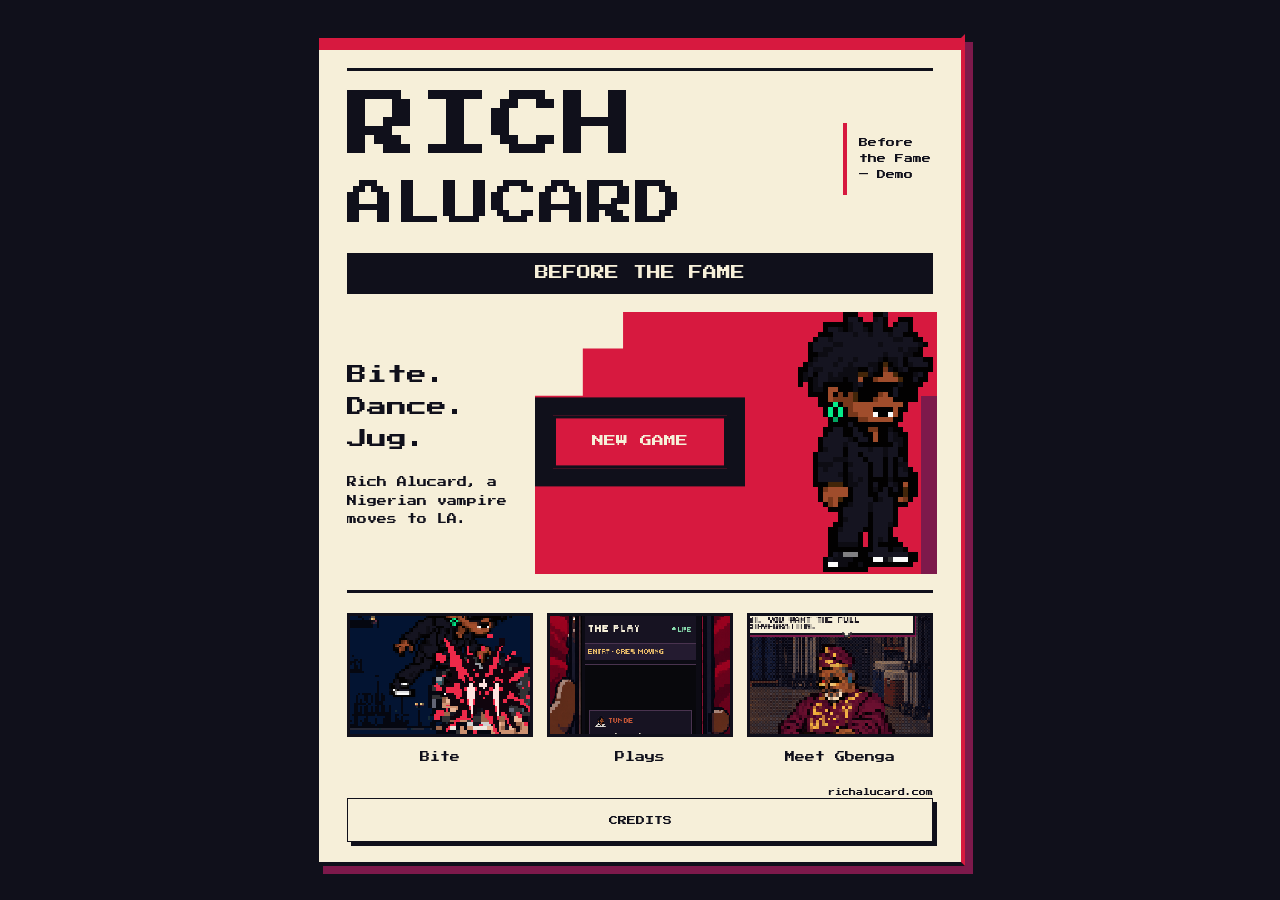
<file: index.html>
<!doctype html>
<html lang="en">
<head>
<meta charset="utf-8" />
<meta name="robots" content="noindex,nofollow">
<script src="preview-shim.js"></script>
<meta name="viewport" content="width=device-width,initial-scale=1,viewport-fit=cover,user-scalable=no" />
<link rel="icon" href="data:,">
<title>Rich Alucard: Before The Fame Demo</title>
<link rel="stylesheet" href="style.css?v=ra-858974823638-20261011161159" />
<link rel="stylesheet" href="js/scenes/rave.css?v=ra-858974823638-20261011161159" />
<link rel="stylesheet" href="js/scenes/property.css?v=ra-858974823638-20261011161159" />
<link rel="stylesheet" href="js/scenes/minigames.css?v=ra-858974823638-20261011161159" />
<link rel="stylesheet" href="js/scenes/adventure.css?v=ra-858974823638-20261011161159" />
<link rel="stylesheet" href="js/systems/combat_pixel_fx.css?v=ra-858974823638-20261011161159" />
<link rel="stylesheet" href="js/systems/rc2_feel.css?v=ra-858974823638-20261011161159" />
<!-- LOADER:CSS:BEGIN -->
<link rel="stylesheet" href="js/frag/F01/showdown.css?v=ra-858974823638-20261011161159" />
<link rel="stylesheet" href="js/frag/F02/armory.css?v=ra-858974823638-20261011161159" />
<link rel="stylesheet" href="js/frag/F05/the_trap.css?v=ra-858974823638-20261011161159" />
<!-- LOADER:CSS:END -->
<link rel="stylesheet" href="landing.css?v=ra-858974823638-20261011161159" />
<style>body.title-front #stage,body.cinema-opening #stage,body.entry-starting #stage{visibility:hidden}#cinematicIntro{position:fixed;inset:0;z-index:10001;background:#090813}#cinematicIntro[hidden],#startOverlay[hidden]{display:none!important}</style>
<link rel="stylesheet" href="opening.css?v=ra-858974823638-20261011161159">
</head>
<body class="title-front">
<section id="cinematicIntro" hidden class="opening-cinema" aria-label="Gbenga opening" role="region">
 <button id="cinemaSkipHint" class="cinema-skip-hint" type="button" aria-label="Skip opening">Click here to skip</button>
 <div class="cinema-shell"><div class="cinema-frame">
  <div class="cinema-first-card" aria-hidden="true"><b>GBENGA / THE ROADSIDE</b><span>AN ORIGINAL PIXEL OPENING</span></div>
  <canvas id="film" width="640" height="360" role="img" aria-label="Gbenga and a Mercedes at the roadside"></canvas>
 </div></div>
 <p id="cinemaStatus" class="cinema-status" role="status" aria-live="polite"></p>
</section>
<script src="js/systems/opening_cinema.js?v=ra-858974823638-20261011161159"></script>
<section id="startOverlay" class="start-overlay retro-start" aria-labelledby="retroTitle">
  <div class="retro-card">
    <header class="retro-header">
      <h1 id="retroTitle" aria-label="Rich Alucard: Before The Fame"><span class="retro-rich-title">RICH</span><span class="retro-alucard-title">ALUCARD</span></h1>
      <p class="retro-demo">Before the Fame &#8212; Demo</p>
    </header>
    <div class="retro-subtitle" aria-hidden="true">BEFORE THE FAME</div>
    <div class="retro-hero">
      <div class="retro-copy"><p class="retro-tagline"><span>Bite.</span><span>Dance.</span><span>Jug.</span></p><p class="retro-description">Rich Alucard, a Nigerian vampire moves to LA.</p></div>
      <div class="retro-action"><button id="startButton" type="button" disabled>NEW GAME</button><button id="newGameButton" type="button" disabled hidden>NEW GAME</button><p id="entryNotice" class="retro-entry-notice" hidden role="status" aria-live="polite"></p></div>
      <div class="retro-character"><img src="intro-assets/rich-standing.png" width="81" height="156" alt="Rich Alucard" draggable="false"></div>
    </div>
    <div class="retro-features" aria-label="Game preview">
      <figure><img src="intro-assets/bite.png" width="98" height="60" alt="Rich using Vampire Bite in a docks battle" draggable="false"><figcaption>Bite</figcaption></figure>
      <figure><video id="retroPlayPreview" width="234" height="156" muted loop playsinline preload="metadata" poster="intro-assets/plays-poster.png" aria-label="Actual PLAY operation gameplay preview"><source src="intro-assets/plays.mp4" type="video/mp4"></video><figcaption>Plays</figcaption></figure>
      <figure><img src="intro-assets/gbenga.png" width="234" height="156" alt="Gbenga in the actual warehouse encounter" draggable="false"><figcaption>Meet Gbenga</figcaption></figure>
    </div>
    <footer class="retro-footer">richalucard.com</footer>
  </div>
</section>
<main id="stage" inert aria-label="Rich Alucard: Before The Fame Demo">
  <div id="screen">
    <div class="room" aria-hidden="true"></div>
    <canvas id="jdmDockBattleCanvas" width="270" height="480" aria-hidden="true"></canvas>
    <canvas id="stageContractOverlay" width="270" height="480" aria-hidden="true"></canvas>
    <section id="bedroomScene" aria-hidden="true">
      <div class="bedroom-base" aria-hidden="true"></div>
      <canvas id="bedroomCloudCanvas" width="270" height="480" aria-hidden="true"></canvas>
      <img id="bedroomRich" class="bedroom-rich" src="assets/rich_bedroom_lounge_idle.png" alt="" draggable="false" />
      <button id="checkPhone" class="check-phone" type="button" aria-label="Check phone">â˜Ž CHECK PHONE</button>
    </section>
    <div id="ambienceLayer" aria-hidden="true"></div>
    <div id="bloodBathRear" class="blood-bath-layer blood-bath-rear" aria-hidden="true"></div>
    <div class="edge-frame" aria-hidden="true"></div>
    <section class="combat-hud" aria-label="Battle health">
      <div class="hpbox rich-hp"><b>RICH ALUCARD</b><span>HP <i><em id="richHPBar"></em></i> <strong id="richHPText">100/100</strong></span></div>
      <div class="hpbox ceo-hp"><b id="enemyName">CEO ZOMBIE PRINCE</b><span>HP <i><em id="ceoHPBar"></em></i> <strong id="ceoHPText">100/100</strong></span></div>
    </section>

    <section class="battle-ui" id="battleUI">
      <div class="dialogue panel" id="dialogue">What will<br><strong>RICH ALUCARD</strong> do?</div>
      <div class="main-menu panel" id="mainMenu">
        <button data-main="fight" class="selected">â–¶ FIGHT</button>
        <button data-main="item">ITEM</button>
        <button data-main="hoes">HOES</button>
        <button data-main="run">RUN</button>
      </div>
      <div class="moves" id="moves">
        <button data-move="blood">BLOOD<br>BATH </button>
        <button data-move="octopus">OCTOPUS<br>BRAIN </button>
        <button data-move="bite">VAMPIRE<br>BITE </button>
        <button data-move="revenge">REVENGE <b id="revengeValue">0</b></button>
      </div>
    </section>



    <div id="geminiRich" class="gemini-rich state-idle"></div>
<div id="productionCEO" class="production-ceo state-idle"></div>
<div id="productionAssistant" class="production-assistant state-idle"></div>
<img id="jdmBattleDaughter" src="assets/jdm_imports/characters/daughter/daughter_neutral.png" alt="" draggable="false" />
<div id="biteTrail" class="bite-trail"></div><div id="richBiteSprite" class="rich-bite-sprite"></div><div id="biteImpact" class="bite-impact"></div><div id="healFloat" class="heal-float">+18 HP</div>
<div id="revengeShade" class="revenge-shade"></div>
<div id="revengeStoredText" class="revenge-stored-text"></div>
<div id="revengeWounds" class="revenge-wounds" aria-hidden="true"></div>
<div id="revengeMass" class="revenge-mass"></div>
    <div id="revengeImpact" class="revenge-impact"></div>
    <div id="bloodBathEngulf" class="blood-bath-contact-layer blood-bath-engulf" aria-hidden="true"></div>
    <div id="bloodBathForeground" class="blood-bath-layer blood-bath-foreground" aria-hidden="true"></div>
    <div id="bloodBathContact" class="blood-bath-contact-layer blood-bath-contact" aria-hidden="true"></div>
    <div id="bloodBathImpact" class="blood-bath-impact" aria-hidden="true"></div>
    <div id="vampireBiteScreen" class="vampire-bite-screen" aria-hidden="true">
      <div id="vampireBiteUpper" class="vampire-bite-jaw vampire-bite-upper"></div>
      <div id="vampireBiteLower" class="vampire-bite-jaw vampire-bite-lower"></div>
      <div id="vampireBiteSnap" class="vampire-bite-snap"></div>
    </div>
    <div id="vampireBiteContact" class="vampire-bite-contact" aria-hidden="true"></div>
    <div id="vampireBiteLife" class="vampire-bite-life" aria-hidden="true"></div>
    <div id="revengeFX" class="revenge-fx" aria-hidden="true"><div id="revengeMassAuthored" class="revenge-mass-authored"></div><div id="revengeCrack" class="revenge-crack"></div><div id="revengeImpactAuthored" class="revenge-impact-authored"></div></div>


<div id="richLyricBubble" class="rich-lyric-bubble" aria-live="off"></div>
<div id="victoryOverlay" class="victory-overlay">
  <div id="victoryCard" class="victory-card">
    <div class="victory-title">CEO DEFEATED</div>
    <div class="victory-question">STEAL HIS HOE?</div>
    <div class="victory-buttons">
      <button id="stealYes">YES</button><button id="stealNo">NO</button>
    </div>
  </div>
  <div id="endingText" class="ending-text"></div>
</div>
<div id="octopusOverlay" class="octopus-overlay">
  <div class="octo-title">OCTOPUS BRAIN</div>
  
  <div id="tentacleSprite" class="tentacle-sprite"></div>
  <div class="brain-bubble b1"></div><div class="brain-bubble b2"></div><div class="brain-bubble b3"></div><div class="brain-bubble b4"></div><div class="brain-bubble b5"></div><div class="brain-bubble b6"></div><div class="brain-bubble b7"></div><div class="brain-bubble b8"></div><div class="brain-bubble b9"></div><div class="brain-bubble b10"></div><div class="brain-bubble b11"></div><div class="brain-bubble b12"></div><div class="octo-choices">
    <button data-octo="hoe"><b>CHARISMA</b><span>STEAL YOUR HOE</span></button>
    <button data-octo="squad"><b>RECRUIT</b><span>JOIN MY SQUAD</span></button>
    <button data-octo="roast"><b>ROAST</b><span>GET OUT MY CASTLE</span></button>
  </div>
  <div id="octoRoll" class="octo-roll"></div>
</div>
    <section id="revealOverlay" class="reveal-overlay" aria-label="Character reveal">
  <div class="reveal-scene panel">
    <div id="revealTitle" class="reveal-title">CEO ASSISTANT #001</div>
    <div id="revealAssistantSprite" class="reveal-assistant-sprite" aria-hidden="true"></div>
    <div id="revealProfile" class="reveal-profile">
      <div class="reveal-row"><b>CLASS</b><span id="revealClass"></span></div>
      <div class="reveal-row"><b>LIKES</b><span id="revealLikes"></span></div>
      <div class="reveal-row"><b>MOVES &amp; SPELLS</b><span id="revealMoves"></span></div>
      <div class="reveal-row"><b>SHOPPING</b><span id="revealShopping"></span></div>
      <div class="reveal-row"><b>DATING</b><span id="revealDating"></span></div>
      <div class="reveal-row"><b>BUST</b><span id="revealBust"></span></div>
    </div>
    <div id="revealBitePrompt" class="reveal-prompt">
      <div>BITE HER?</div>
      <button id="revealBiteButton">YES</button>
    </div>
    <div id="revealAftercare" class="reveal-aftercare">
      <div class="reveal-lock">CRACK ðŸ”’</div>
      <button id="revealFlyButton">LET HER FLY</button>
    </div>
  </div>
</section>
    <section id="phoneOverlay" class="phone-overlay" aria-label="Phone" aria-hidden="true">
      <div class="phone-shell">
        <div class="phone-earpiece" aria-hidden="true"><i></i><b></b></div>
        <div class="phone-device-status"><time id="phoneDeviceTime" title="Device local time"></time><span class="phone-carrier">RICH / LIFE OS</span><span class="phone-signal" role="img" aria-label="Connected"><svg class="phone-control-icon" viewBox="0 0 16 16" aria-hidden="true"><path d="M2 11h2v3H2zm5-4h2v7H7zm5-5h2v12h-2z" fill="currentColor" stroke="none"/></svg></span><span class="phone-battery" role="img" aria-label="Battery full"><i></i></span></div>
        <div class="phone-topline"><span id="phoneDeviceDate"></span><button id="phoneLockButton" type="button" data-phone-action="deviceLock" aria-label="Lock phone" title="Lock phone"><svg class="phone-control-icon" viewBox="0 0 16 16" aria-hidden="true"><path d="M3 7h10v7H3zM5 7V4h6v3M8 10v2"/></svg></button><button id="phoneSettingsButton" class="phone-settings-button" type="button" data-phone-action="settings" aria-label="Audio settings" title="Audio settings"><svg class="phone-control-icon" viewBox="0 0 16 16" aria-hidden="true"><path d="M3 1v14M8 1v14M13 1v14M1 5h4M6 11h4M11 5h4"/></svg></button><button id="phoneClose" type="button" aria-label="Close phone" title="Close phone"><svg class="phone-control-icon" viewBox="0 0 16 16" aria-hidden="true"><path d="M3 3l10 10M13 3L3 13"/></svg></button></div>
        <main id="phoneContent" class="phone-content"></main>
        <button class="phone-home-key" type="button" data-phone-action="home" aria-label="Phone home"><i></i></button>
      </div>
    </section>
    <section id="tripTravel" class="trip-scene trip-travel" aria-hidden="true" aria-label="Travel transition">
      <div class="trip-route"><div>LA</div><div>â†“</div><div>ATLANTA</div><div>â†“</div><div>POWDER SPRINGS</div></div>
    </section>
    <section id="powderSpringsCurb" class="trip-scene trip-curb" aria-hidden="true" aria-label="Powder Springs curb">
      <img class="trip-environment" src="assets/powder_springs_night_270x480.png" alt="" draggable="false" />
      <div class="trip-location" data-pd-ui="location" aria-hidden="true">POWDER SPRINGS, GA Â· NIGHT</div>
      <img id="tripRich" class="trip-rich" src="assets/rich_curb_eating.png" alt="Rich seated on the curb" draggable="false" />
      <div id="tripActivityAction" class="trip-activity-action" data-pd-ui="actions" aria-live="polite"></div>
    </section>
    <section id="stargazingScene" class="trip-scene trip-stargazing" aria-label="Stargazing" aria-hidden="true">
      <img class="trip-environment" src="assets/powder_springs_night_270x480.png" alt="" draggable="false" />
      <img class="trip-rich" src="assets/rich_curb_stargazing.png" alt="Rich seated and looking at the stars" draggable="false" />
      <button id="stargazingDone" type="button" data-pd-ui="actions">I'M GOOD</button>
    </section>
    <section id="tripReturn" class="trip-scene trip-return" aria-hidden="true" aria-label="Return transition">
      <div class="trip-route"><div>POWDER SPRINGS</div><div>â†“</div><div>ATLANTA</div><div>â†“</div><div>LA</div></div>
    </section>
    <section id="jdmDockScene" class="jdm-story-scene" aria-hidden="true" aria-label="JDM import facility">
      <canvas id="jdmDockCanvas" width="270" height="480" aria-hidden="true"></canvas>
      <div id="jdmDockCharacters" aria-hidden="true">
        <img id="jdmDockRich" class="jdm-scene-character" src="assets/rich_standing_right.png" alt="" draggable="false" />
        <img id="jdmDockImporter" class="jdm-scene-character" src="assets/jdm_imports/characters/importer/importer_neutral.png" alt="" draggable="false" />
        <img id="jdmDockDaughter" class="jdm-scene-character" src="assets/jdm_imports/characters/daughter/daughter_neutral.png" alt="" draggable="false" />
      </div>
      <div id="jdmDockPanel" class="jdm-story-panel" data-pd-ui="dialogue"></div>
    </section>
    <section id="supraPayoffScene" class="jdm-story-scene" aria-hidden="true" aria-label="Rich with his Supra">
      <canvas id="supraPayoffCanvas" width="270" height="480" aria-hidden="true"></canvas>
      <img id="supraPayoffCar" src="assets/jdm_imports/vehicles/supra_mk4_world.png" alt="" draggable="false" />
      <img id="supraPayoffRich" src="assets/rich_standing_right.png" alt="" draggable="false" />
      <img id="supraPayoffKey" src="assets/jdm_imports/props/car_key.png" alt="" draggable="false" />
      <div id="supraPayoffPanel" class="supra-payoff-panel" data-pd-ui="dialogue"></div>
    </section>
<div id="attackLayer" class="attack-layer" aria-hidden="true">
      <div id="richCast" class="rich-cast"></div>
      <div id="bloodFlash" class="blood-flash"></div>
      <div id="projectiles" class="projectiles"></div>
      <div id="bloodBurst" class="blood-burst"></div>
      <div id="damageNumber" class="damage-number">-26</div>
      <div id="hitShade" class="hit-shade"></div>
      <div id="bloodCurtain" class="blood-curtain"></div>
      <div id="impactCore" class="impact-core"></div>
      <div id="ceoRecoil" class="ceo-recoil"></div>
      <div id="briefcaseProjectile" class="briefcase-projectile"></div>
      <div id="briefcaseImpact" class="briefcase-impact"></div>
      <div id="combatEffects" aria-hidden="true"></div>
    </div>
    <section id="choiceOverlay" class="choice-overlay">
      <div class="choice-card panel">
        <div id="choiceTitle">STEAL HIS HOE?</div>
        <div class="choice-buttons">
          <button id="choiceYes">â–¶ YES</button><button id="choiceNo">NO</button>
        </div>
      </div>
    </section>
    <div id="toast" class="toast panel" aria-live="polite"></div>
    <aside id="devPanel" class="dev-panel panel" aria-label="Developer tools">
      <div class="dev-title">DEV MODE</div>
      <label>FONT LAB <select id="devFont"><option value="control">CONTROL</option><option value="monogram">MONOGRAM</option><option value="press-start">PRESS START 2P</option><option value="tiny5">TINY5</option></select></label>
      <label><input id="devTint" type="checkbox" /> CARTRIDGE TINT</label>
      <label id="devJdmScaleControl">JDM CHARACTER SCALE <select id="devJdmScale" aria-label="JDM scene character scale"><option value="1">1Ã—</option><option value="1.25" selected>1.25Ã—</option><option value="1.5">1.5Ã—</option></select></label>
      <label id="devStageOverlayControl"><input id="devStageOverlay" type="checkbox"> STAGE CONTRACT OVERLAY</label>
      <div id="devReadout" class="dev-readout"></div>
      <details id="devLifeInspector"><summary>LIFE STATE INSPECTOR</summary><pre id="devLifeReadout"></pre>
        <label>MONEY <input id="devLifeMoney" type="number" step="1" /></label>
        <label>LOCATION <input id="devLifeLocation" type="text" /></label>
        <label>CLOUT <input id="devLifeClout" type="text" /></label>
        <label>VAMPIRE REP <input id="devLifeVampireRep" type="text" /></label>
        <button id="devLifeApply" type="button">APPLY DEV VALUES</button>
        <label><input id="devTokyoPreview" type="checkbox" /> SESSION ONLY TOKYO ACCESS PREVIEW</label>
      </details>
      <details id="devPeopleInspector"><summary>PERSISTENT PEOPLE</summary><pre id="devPeopleReadout"></pre></details>
      <details id="devEventsInspector"><summary>WORLD EVENTS</summary><pre id="devEventsReadout"></pre>
        <button id="devResetProofEvent" type="button">RESET PROOF EVENT #001</button>
      </details>
      <button id="devParty" type="button">PARTY FOUNDATION (NEW TAB)</button>
      <button id="devRaveStage" type="button">ENTER RAVE STAGE REVIEW</button>
      <button id="devEnterOgunRave" type="button">DEV: JUMP TO OGUN'S RAVE</button>
      <button id="devEnterProperty" type="button">DEV: JUMP TO PROPERTY</button>
      <button id="devCollectRent" type="button">DEV: FORCE RENT DUE</button>
      <button id="devSmoke" type="button">RUN SMOKE CHECK</button>
      <section class="dev-reset-controls" aria-label="Developer test-state controls">
        <div class="dev-title">TEST STATE</div>
        <button id="devResetJdm" type="button">RESET JDM / SUPRA QUEST</button>
        <button id="devResetTrip" type="button">RESET BUTTER CHICKEN TRIP</button>
        <button id="devResetOgunRave" type="button">RESET OGUN'S RAVE</button>
        <button id="devResetProperty" type="button">RESET PROPERTY QUEST</button>
        <button id="devFreshSave" type="button">START FRESH TEST SAVE</button>
        <button id="devWipeSave" type="button">WIPE ALL SAVESâ€¦</button>
      </section>
      <section class="bedroom-dev-controls" aria-label="Bedroom scene developer controls">
        <button id="devEnterBedroom" type="button">DEV BEDROOM</button>
        <button id="devReturnThrone" type="button">RETURN THRONE ROOM</button>
        <button id="devResetPhone" type="button">RESET PHONE TEST STATE</button>
        <label id="devTripScaleControl">CURB RICH SCALE <select id="devTripScale" aria-label="Curb Rich scale"><option value="1">1Ã—</option><option value="1.5" selected>1.5Ã—</option><option value="1.75">1.75Ã—</option><option value="2">2Ã—</option></select></label>
        <div class="bedroom-dev-grid">
          <button data-bedroom-state="lounge_idle" type="button">LOUNGE</button><button data-bedroom-state="phone_scroll" type="button">SCROLL</button>
          <button data-bedroom-state="small_idle" type="button">IDLE</button><button data-bedroom-state="phone_reaction" type="button">REACTION</button>
          <button data-bedroom-state="sleeping" type="button">SLEEP</button><button data-bedroom-state="drowsy_wake" type="button">DROWSY WAKE</button>
        </div>
        <button data-bedroom-cloud="large" type="button">SPAWN LARGE CLOUD</button>
        <button data-bedroom-cloud="medium" type="button">SPAWN MEDIUM CLOUD</button>
        <button data-bedroom-cloud="small" type="button">SPAWN SMALL CLOUD</button>
        <button id="devClearBedroomClouds" type="button">CLEAR CLOUDS</button>
      </section>
    </aside>
    <audio id="soundtrack" src="assets/bloodbath_mix3.wav" preload="auto"></audio>
  </div>
</main>
<!-- LOADER:BEGIN -->
<script src="js/build-info.js?v=ra-858974823638-20261011161159"></script>
<script src="js/if1/flag_defaults.js?v=ra-858974823638-20261011161159"></script>
<script src="js/if1/features.js?v=ra-858974823638-20261011161159"></script>
<script src="js/if1/migration_ledger.js?v=ra-858974823638-20261011161159"></script>
<script src="js/if1/migrations.js?v=ra-858974823638-20261011161159"></script>
<script src="js/frag/F01/migrations.js?v=ra-858974823638-20261011161159"></script>
<script src="js/frag/F02/migrations.js?v=ra-858974823638-20261011161159"></script>
<script src="js/frag/F03/migrations.js?v=ra-858974823638-20261011161159"></script>
<script src="js/frag/F04/migrations.js?v=ra-858974823638-20261011161159"></script>
<script src="js/frag/F05/migrations.js?v=ra-858974823638-20261011161159"></script>
<script src="js/frag/F06/migrations.js?v=ra-858974823638-20261011161159"></script>
<script src="js/frag/F07/migrations.js?v=ra-858974823638-20261011161159"></script>
<script src="js/frag/F15/migrations.js?v=ra-858974823638-20261011161159"></script>
<script src="js/engine/state.js?v=ra-858974823638-20261011161159"></script>
<script src="js/if1/state_watch.js?v=ra-858974823638-20261011161159"></script>
<script src="js/if1/frag_state.js?v=ra-858974823638-20261011161159"></script>
<script src="js/data/save_fixtures.js?v=ra-858974823638-20261011161159"></script>
<script src="js/engine/scenes.js?v=ra-858974823638-20261011161159"></script>
<script src="js/data/stages.js?v=ra-858974823638-20261011161159"></script>
<script src="js/data/presentation.js?v=ra-858974823638-20261011161159"></script>
<script src="js/data/presentation_assets.js?v=ra-858974823638-20261011161159"></script>
<script src="js/data/presentation_locks.js?v=ra-858974823638-20261011161159"></script>
<script src="js/engine/presentation_metrics.js?v=ra-858974823638-20261011161159"></script>
<script src="js/engine/stage.js?v=ra-858974823638-20261011161159"></script>
<script src="js/engine/display.js?v=ra-858974823638-20261011161159"></script>
<script src="js/engine/pixel.js?v=ra-858974823638-20261011161159"></script>
<script src="js/engine/hard_pixel.js?v=ra-858974823638-20261011161159"></script>
<script src="js/engine/minigames.js?v=ra-858974823638-20261011161159"></script>
<script src="js/data/party_behaviors.js?v=ra-858974823638-20261011161159"></script>
<script src="js/systems/party.js?v=ra-858974823638-20261011161159"></script>
<script src="js/systems/rave.js?v=ra-858974823638-20261011161159"></script>
<script src="js/scenes/rave.js?v=ra-858974823638-20261011161159"></script>
<script src="js/data/ogun_rave_content.js?v=ra-858974823638-20261011161159"></script>
<script src="js/systems/ogun_rave.js?v=ra-858974823638-20261011161159"></script>
<script src="js/scenes/ogun_rave_exterior.js?v=ra-858974823638-20261011161159"></script>
<script src="js/systems/desire_trips.js?v=ra-858974823638-20261011161159"></script>
<script src="js/data/opportunities.js?v=ra-858974823638-20261011161159"></script>
<script src="js/data/people.js?v=ra-858974823638-20261011161159"></script>
<script src="js/systems/people.js?v=ra-858974823638-20261011161159"></script>
<script src="js/data/world_events.js?v=ra-858974823638-20261011161159"></script>
<script src="js/systems/world_events.js?v=ra-858974823638-20261011161159"></script>
<script src="js/systems/jdm_imports.js?v=ra-858974823638-20261011161159"></script>
<script src="js/systems/property.js?v=ra-858974823638-20261011161159"></script>
<script src="js/data/property_content.js?v=ra-858974823638-20261011161159"></script>
<script src="js/scenes/property.js?v=ra-858974823638-20261011161159"></script>
<script src="js/systems/property_quest.js?v=ra-858974823638-20261011161159"></script>
<script src="js/systems/life.js?v=ra-858974823638-20261011161159"></script>
<script src="js/systems/life_clock.js?v=ra-858974823638-20261011161159"></script>
<script src="js/if1/wake_bus.js?v=ra-858974823638-20261011161159"></script>
<script src="js/if1/money_ledger.js?v=ra-858974823638-20261011161159"></script>
<script src="js/if1/heat.js?v=ra-858974823638-20261011161159"></script>
<script src="js/if1/heat_floors.js?v=ra-858974823638-20261011161159"></script>
<script src="js/if1/social.js?v=ra-858974823638-20261011161159"></script>
<script src="js/if1/crew.js?v=ra-858974823638-20261011161159"></script>
<script src="js/if1/vehicles.js?v=ra-858974823638-20261011161159"></script>
<script src="js/if1/districts.js?v=ra-858974823638-20261011161159"></script>
<script src="js/if1/sales_channels.js?v=ra-858974823638-20261011161159"></script>
<script src="js/data/art_registry.js?v=ra-858974823638-20261011161159"></script>
<script src="js/data/art/registry_parts.js?v=ra-858974823638-20261011161159"></script>
<script src="js/data/art/parts/F02_combat_fx.js?v=ra-858974823638-20261011161159"></script>
<script src="js/data/art/parts/F12_portobello_kid3.js?v=ra-858974823638-20261011161159"></script>
<script src="js/data/art/parts/F12_preserved.js?v=ra-858974823638-20261011161159"></script>
<script src="js/data/art/parts/F12_rc5_w_belt.js?v=ra-858974823638-20261011161159"></script>
<script src="js/data/art/parts/F12_rc5_w_icons.js?v=ra-858974823638-20261011161159"></script>
<script src="js/data/art/parts/F12_rc5_w_imani.js?v=ra-858974823638-20261011161159"></script>
<script src="js/data/art/parts/F12_rc5_w_world.js?v=ra-858974823638-20261011161159"></script>
<script src="js/data/art/parts/F15_stage_cards.js?v=ra-858974823638-20261011161159"></script>
<script src="js/data/art_integration.js?v=ra-858974823638-20261011161159"></script>
<script src="js/data/art_surfaces.js?v=ra-858974823638-20261011161159"></script>
<script src="js/data/btf/people.js?v=ra-858974823638-20261011161159"></script>
<script src="js/systems/relations.js?v=ra-858974823638-20261011161159"></script>
<script src="js/systems/rewards.js?v=ra-858974823638-20261011161159"></script>
<script src="js/engine/adventures.js?v=ra-858974823638-20261011161159"></script>
<script src="js/data/btf/environments.js?v=ra-858974823638-20261011161159"></script>
<script src="js/systems/temptations.js?v=ra-858974823638-20261011161159"></script>
<script src="js/systems/places.js?v=ra-858974823638-20261011161159"></script>
<script src="js/systems/sealed.js?v=ra-858974823638-20261011161159"></script>
<script src="js/systems/fame.js?v=ra-858974823638-20261011161159"></script>
<script src="js/systems/vampgram.js?v=ra-858974823638-20261011161159"></script>
<script src="js/if1/vampgram_api.js?v=ra-858974823638-20261011161159"></script>
<script src="js/scenes/bedroom.js?v=ra-858974823638-20261011161159"></script>
<script src="js/data/phone_hierarchy.js?v=ra-858974823638-20261011161159"></script>
<script src="js/scenes/phone.js?v=ra-858974823638-20261011161159"></script>
<script src="js/if1/phone_registry.js?v=ra-858974823638-20261011161159"></script>
<script src="js/scenes/desire_trip.js?v=ra-858974823638-20261011161159"></script>
<script src="js/scenes/world_presentation.js?v=ra-858974823638-20261011161159"></script>
<script src="js/scenes/adventure.js?v=ra-858974823638-20261011161159"></script>
<script src="js/scenes/throne.js?v=ra-858974823638-20261011161159"></script>
<script src="js/systems/presentation_fixtures.js?v=ra-858974823638-20261011161159"></script>
<script src="js/scenes/bedroom_life.js?v=ra-858974823638-20261011161159"></script>
<script src="js/systems/newgame.js?v=ra-858974823638-20261011161159"></script>
<script src="js/phone/apps_core.js?v=ra-858974823638-20261011161159"></script>
<script src="js/systems/music_library.js?v=ra-858974823638-20261011161159"></script>
<script src="js/data/rc2_barks.js?v=ra-858974823638-20261011161159"></script>
<script src="js/systems/barks.js?v=ra-858974823638-20261011161159"></script>
<script src="js/systems/enemy_fx.js?v=ra-858974823638-20261011161159"></script>
<script src="js/systems/feel_sfx.js?v=ra-858974823638-20261011161159"></script>
<script src="js/systems/money_feel.js?v=ra-858974823638-20261011161159"></script>
<script src="js/systems/ambient_life.js?v=ra-858974823638-20261011161159"></script>
<script src="js/systems/scene_guard.js?v=ra-858974823638-20261011161159"></script>
<script src="js/systems/intro_polish.js?v=ra-858974823638-20261011161159"></script>
<script src="js/systems/pixel_cutscene.js?v=ra-858974823638-20261011161159"></script>
<script src="js/systems/opening_timeline.js?v=ra-858974823638-20261011161159"></script>
<script src="js/systems/phone_nudge.js?v=ra-858974823638-20261011161159"></script>
<script src="js/systems/radio.js?v=ra-858974823638-20261011161159"></script>
<script src="js/data/btf/dsl.js?v=ra-858974823638-20261011161159"></script>
<script src="js/btf_content.js?v=ra-858974823638-20261011161159"></script>
<script src="js/if1/combat2_ext.js?v=ra-858974823638-20261011161159"></script>
<!-- BTF:CONTENT:BEGIN -->
<script src="js/data/rc2_economy.js?v=ra-858974823638-20261011161159"></script>
<script src="js/data/rc2_lines.js?v=ra-858974823638-20261011161159"></script>
<script src="js/data/btf/new_oga_tunables.js?v=ra-858974823638-20261011161159"></script>
<script src="js/data/btf/combat.js?v=ra-858974823638-20261011161159"></script>
<script src="js/engine/combat2.js?v=ra-858974823638-20261011161159"></script>
<script src="js/scenes/combat2.js?v=ra-858974823638-20261011161159"></script>
<script src="js/systems/new_oga.js?v=ra-858974823638-20261011161159"></script>
<script src="js/systems/dragon.js?v=ra-858974823638-20261011161159"></script>
<script src="js/systems/cars.js?v=ra-858974823638-20261011161159"></script>
<script src="js/systems/castle.js?v=ra-858974823638-20261011161159"></script>
<script src="js/systems/realestate.js?v=ra-858974823638-20261011161159"></script>
<script src="js/systems/dating.js?v=ra-858974823638-20261011161159"></script>
<script src="js/systems/music.js?v=ra-858974823638-20261011161159"></script>
<script src="js/systems/world_life.js?v=ra-858974823638-20261011161159"></script>
<script src="js/systems/legacy_bridge.js?v=ra-858974823638-20261011161159"></script>
<script src="js/systems/party_life.js?v=ra-858974823638-20261011161159"></script>
<script src="js/systems/cheap_buys.js?v=ra-858974823638-20261011161159"></script>
<script src="js/systems/guidance.js?v=ra-858974823638-20261011161159"></script>
<script src="js/systems/strip_club.js?v=ra-858974823638-20261011161159"></script>
<script src="js/data/bars_words.js?v=ra-858974823638-20261011161159"></script>
<script src="js/minigames/juice.js?v=ra-858974823638-20261011161159"></script>
<script src="js/minigames/touge.js?v=ra-858974823638-20261011161159"></script>
<script src="js/minigames/owambe_collection.js?v=ra-858974823638-20261011161159"></script>
<script src="js/minigames/hatch.js?v=ra-858974823638-20261011161159"></script>
<script src="js/minigames/pier.js?v=ra-858974823638-20261011161159"></script>
<script src="js/minigames/bars.js?v=ra-858974823638-20261011161159"></script>
<script src="js/minigames/slurp.js?v=ra-858974823638-20261011161159"></script>
<script src="js/minigames/jollof.js?v=ra-858974823638-20261011161159"></script>
<script src="js/minigames/garage.js?v=ra-858974823638-20261011161159"></script>
<script src="js/minigames/hookah.js?v=ra-858974823638-20261011161159"></script>
<script src="js/minigames/pickup.js?v=ra-858974823638-20261011161159"></script>
<script src="js/minigames/dance.js?v=ra-858974823638-20261011161159"></script>
<script src="js/data/rc2_writing.js?v=ra-858974823638-20261011161159"></script>
<script src="js/data/btf/adventures/w1_opening.js?v=ra-858974823638-20261011161159"></script>
<script src="js/data/btf/adventures/systems.js?v=ra-858974823638-20261011161159"></script>
<script src="js/data/btf/adventures/date.js?v=ra-858974823638-20261011161159"></script>
<script src="js/data/btf/dates.js?v=ra-858974823638-20261011161159"></script>
<script src="js/data/btf/adventures/w1_life.js?v=ra-858974823638-20261011161159"></script>
<script src="js/data/btf/adventures/w2.js?v=ra-858974823638-20261011161159"></script>
<script src="js/data/btf/adventures/w3.js?v=ra-858974823638-20261011161159"></script>
<script src="js/data/btf/adventures/w4.js?v=ra-858974823638-20261011161159"></script>
<script src="js/data/btf/adventures/w5.js?v=ra-858974823638-20261011161159"></script>
<script src="js/data/btf/adventures/rc2_story.js?v=ra-858974823638-20261011161159"></script>
<script src="js/data/btf/adventures/new_oga_m1_m3.js?v=ra-858974823638-20261011161159"></script>
<script src="js/data/btf/adventures/new_oga_m4.js?v=ra-858974823638-20261011161159"></script>
<script src="js/data/btf/adventures/new_oga_m5_m6.js?v=ra-858974823638-20261011161159"></script>
<script src="js/data/btf/adventures/new_oga_m7.js?v=ra-858974823638-20261011161159"></script>
<script src="js/data/btf/dates_cast.js?v=ra-858974823638-20261011161159"></script>
<script src="js/systems/btf_dev.js?v=ra-858974823638-20261011161159"></script>
<script src="js/systems/test_pilot.js?v=ra-858974823638-20261011161159"></script>
<script src="js/sealed/pack.js?v=ra-858974823638-20261011161159"></script>
<!-- BTF:CONTENT:END -->
<script src="js/data/audio_manifest.js?v=ra-858974823638-20261011161159"></script>
<script src="js/data/audio/manifest_parts.js?v=ra-858974823638-20261011161159"></script>
<script src="js/data/audio/parts/F01_showdown.js?v=ra-858974823638-20261011161159"></script>
<script src="js/data/audio/parts/F02_guns.js?v=ra-858974823638-20261011161159"></script>
<script src="js/data/audio/parts/F04_blood_x.js?v=ra-858974823638-20261011161159"></script>
<script src="js/data/audio/parts/F05_trap.js?v=ra-858974823638-20261011161159"></script>
<script src="js/data/audio/parts/F06_rainmaker.js?v=ra-858974823638-20261011161159"></script>
<script src="js/data/audio/parts/F11_seance_pick.js?v=ra-858974823638-20261011161159"></script>
<script src="js/engine/audio.js?v=ra-858974823638-20261011161159"></script>
<script src="js/systems/play_return_feedback.js?v=ra-858974823638-20261011161159"></script>
<script src="js/engine/open_audio.js?v=ra-858974823638-20261011161159"></script>
<script src="js/data/characters.js?v=ra-858974823638-20261011161159"></script>
<script src="js/data/moves.js?v=ra-858974823638-20261011161159"></script>
<script src="js/data/combat.js?v=ra-858974823638-20261011161159"></script>
<script src="js/engine/combat_foundation.js?v=ra-858974823638-20261011161159"></script>
<script src="js/systems/characters.js?v=ra-858974823638-20261011161159"></script>
<script src="js/systems/budget.js?v=ra-858974823638-20261011161159"></script>
<script src="js/systems/ambience.js?v=ra-858974823638-20261011161159"></script>
<script src="js/systems/devtools.js?v=ra-858974823638-20261011161159"></script>
<script src="js/systems/smoke.js?v=ra-858974823638-20261011161159"></script>
<script src="js/systems/combat_pixel_fx.js?v=ra-858974823638-20261011161159"></script>
<script src="js/systems/combat_presentation.js?v=ra-858974823638-20261011161159"></script>
<script src="js/scenes/character_reveal.js?v=ra-858974823638-20261011161159"></script>
<script src="js/if1/if1.js?v=ra-858974823638-20261011161159"></script>
<script src="js/if1/first_event_unlock.js?v=ra-858974823638-20261011161159"></script>
<script src="js/frag/F01/rng.js?v=ra-858974823638-20261011161159"></script>
<script src="js/frag/F01/data.js?v=ra-858974823638-20261011161159"></script>
<script src="js/frag/F01/play_contract.js?v=ra-858974823638-20261011161159"></script>
<script src="js/frag/F01/rules.js?v=ra-858974823638-20261011161159"></script>
<script src="js/frag/F01/engine.js?v=ra-858974823638-20261011161159"></script>
<script src="js/frag/F01/ai.js?v=ra-858974823638-20261011161159"></script>
<script src="js/frag/F01/maps.js?v=ra-858974823638-20261011161159"></script>
<script src="js/frag/F01/packets.js?v=ra-858974823638-20261011161159"></script>
<script src="js/frag/F01/showdown.js?v=ra-858974823638-20261011161159"></script>
<script src="js/frag/F01/sprites.js?v=ra-858974823638-20261011161159"></script>
<script src="js/frag/F01/sfx.js?v=ra-858974823638-20261011161159"></script>
<script src="js/frag/F01/ui.js?v=ra-858974823638-20261011161159"></script>
<script src="js/frag/F01/sandbox.js?v=ra-858974823638-20261011161159"></script>
<script src="js/frag/F01/integration.js?v=ra-858974823638-20261011161159"></script>
<script src="js/frag/F02/flags.js?v=ra-858974823638-20261011161159"></script>
<script src="js/frag/F02/catalog.js?v=ra-858974823638-20261011161159"></script>
<script src="js/frag/F02/registry.js?v=ra-858974823638-20261011161159"></script>
<script src="js/frag/F02/combat.js?v=ra-858974823638-20261011161159"></script>
<script src="js/frag/F02/range.js?v=ra-858974823638-20261011161159"></script>
<script src="js/frag/F02/armory.js?v=ra-858974823638-20261011161159"></script>
<script src="js/frag/F02/moves.js?v=ra-858974823638-20261011161159"></script>
<script src="js/frag/F02/showdown.js?v=ra-858974823638-20261011161159"></script>
<script src="js/frag/F02/iron_and_grace.js?v=ra-858974823638-20261011161159"></script>
<script src="js/frag/F02/integration.js?v=ra-858974823638-20261011161159"></script>
<script src="js/frag/F03/new_oga_ladder_close.js?v=ra-858974823638-20261011161159"></script>
<script src="js/frag/F04/districts.js?v=ra-858974823638-20261011161159"></script>
<script src="js/frag/F04/crew.js?v=ra-858974823638-20261011161159"></script>
<script src="js/frag/F04/jobs.js?v=ra-858974823638-20261011161159"></script>
<script src="js/frag/F04/heat_config.js?v=ra-858974823638-20261011161159"></script>
<script src="js/frag/F04/vampgram.js?v=ra-858974823638-20261011161159"></script>
<script src="js/frag/F04/report_card.js?v=ra-858974823638-20261011161159"></script>
<script src="js/frag/F04/wake.js?v=ra-858974823638-20261011161159"></script>
<script src="js/frag/F04/play_adapter.js?v=ra-858974823638-20261011161159"></script>
<script src="js/frag/F04/phone_app.js?v=ra-858974823638-20261011161159"></script>
<script src="js/frag/F05/tunables.js?v=ra-858974823638-20261011161159"></script>
<script src="js/frag/F05/util.js?v=ra-858974823638-20261011161159"></script>
<script src="js/frag/F05/state.js?v=ra-858974823638-20261011161159"></script>
<script src="js/frag/F05/heat.js?v=ra-858974823638-20261011161159"></script>
<script src="js/frag/F05/weapons.js?v=ra-858974823638-20261011161159"></script>
<script src="js/frag/F05/crew.js?v=ra-858974823638-20261011161159"></script>
<script src="js/frag/F05/unlock.js?v=ra-858974823638-20261011161159"></script>
<script src="js/frag/F05/production.js?v=ra-858974823638-20261011161159"></script>
<script src="js/frag/F05/sales.js?v=ra-858974823638-20261011161159"></script>
<script src="js/frag/F05/levels.js?v=ra-858974823638-20261011161159"></script>
<script src="js/frag/F05/reactions.js?v=ra-858974823638-20261011161159"></script>
<script src="js/frag/F05/raids.js?v=ra-858974823638-20261011161159"></script>
<script src="js/frag/F05/wake.js?v=ra-858974823638-20261011161159"></script>
<script src="js/frag/F05/minigame_cook.js?v=ra-858974823638-20261011161159"></script>
<script src="js/frag/F05/minigame_counter.js?v=ra-858974823638-20261011161159"></script>
<script src="js/frag/F05/phone_app.js?v=ra-858974823638-20261011161159"></script>
<script src="js/frag/F05/trap.js?v=ra-858974823638-20261011161159"></script>
<script src="js/frag/F06/make_it_rain_tunables.js?v=ra-858974823638-20261011161159"></script>
<script src="js/frag/F06/make_it_rain_core.js?v=ra-858974823638-20261011161159"></script>
<script src="js/frag/F06/make_it_rain.js?v=ra-858974823638-20261011161159"></script>
<script src="js/frag/F06/production.js?v=ra-858974823638-20261011161159"></script>
<script src="js/frag/F07/tunables.js?v=ra-858974823638-20261011161159"></script>
<script src="js/frag/F07/play_bridge.js?v=ra-858974823638-20261011161159"></script>
<script src="js/frag/F07/gbenga_combat.js?v=ra-858974823638-20261011161159"></script>
<script src="js/frag/F07/m8_and_finale.js?v=ra-858974823638-20261011161159"></script>
<script src="js/frag/F15/tunables.js?v=ra-858974823638-20261011161159"></script>
<script src="js/frag/F15/core.js?v=ra-858974823638-20261011161159"></script>
<script src="js/frag/F15/club.js?v=ra-858974823638-20261011161159"></script>
<script src="js/frag/F15/dates.js?v=ra-858974823638-20261011161159"></script>
<script src="js/frag/F15/roxy.js?v=ra-858974823638-20261011161159"></script>
<script src="js/frag/F15/rosalyn.js?v=ra-858974823638-20261011161159"></script>
<script src="js/frag/F15/emerald.js?v=ra-858974823638-20261011161159"></script>
<script src="js/if1/hold_bridge.js?v=ra-858974823638-20261011161159"></script>
<script src="js/data/astra_editorial.js?v=ra-858974823638-20261011161159"></script>
<script src="js/minigames/bloodx_encounters.js?v=ra-858974823638-20261011161159"></script>
<script src="js/minigames/bloodx_route.js?v=ra-858974823638-20261011161159"></script>
<!-- SEALED:OVERLAY:BEGIN -->
<!-- SEALED:OVERLAY:END -->
<script src="js/systems/rc3.js?v=ra-858974823638-20261011161159"></script>
<script src="js/engine/core.js?v=ra-858974823638-20261011161159"></script>
<script src="game.js?v=ra-858974823638-20261011161159"></script>
<script src="js/systems/analytics.js?v=ra-858974823638-20261011161159"></script>
<!-- LOADER:END -->
<script src="js/systems/title_intro.js?v=ra-858974823638-20261011161159"></script>
</body>
</html>
</file>
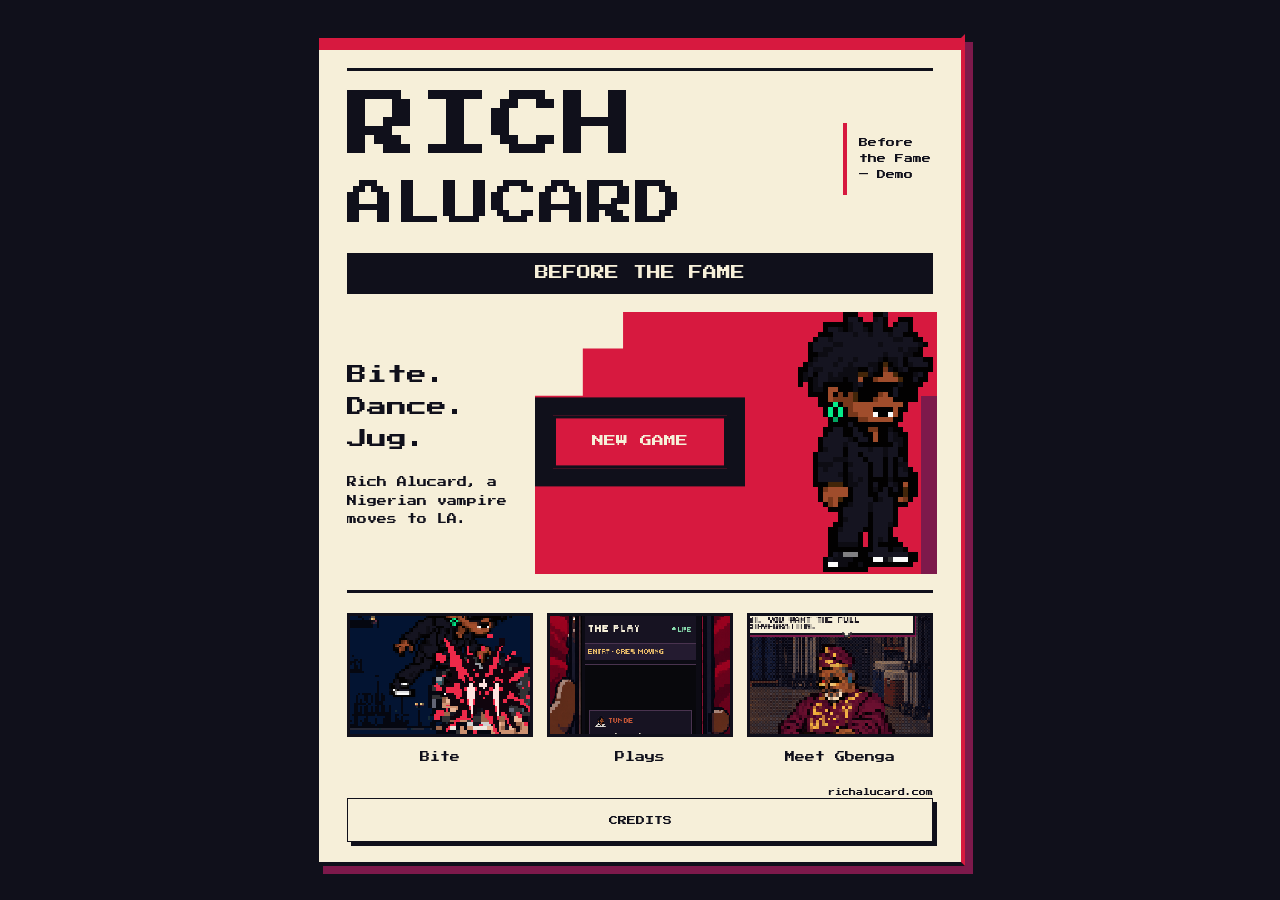
<file: minigame-lab.html>
<!doctype html>
<html lang="en">
<head>
<meta charset="utf-8" />
<meta name="robots" content="noindex,nofollow">
<script src="preview-shim.js"></script>
<meta name="viewport" content="width=device-width,initial-scale=1,viewport-fit=cover,user-scalable=no" />
<link rel="icon" href="data:,">
<title>Rich Alucard — FEEL BATCH (Play Window A)</title>
<script>if(new URLSearchParams(location.search).get('dev')!=='1')location.replace('./');</script>
<link rel="stylesheet" href="style.css?v=ra-858974823638-20261011161159" />
<link rel="stylesheet" href="js/scenes/minigames.css?v=ra-858974823638-20261011161159" />
<style>
#labMenu{position:absolute;inset:0;z-index:10;display:flex;flex-direction:column;gap:2.4%;padding:10% 8%;background:#17142c;color:#f6efd9;font-family:"Press Start 2P",monospace;font-size:clamp(7px,2.7cqw,12px);overflow:auto}
#labMenu h1{font-size:1.4em;margin:0 0 4%;color:#d7193f}
#labMenu p{margin:0 0 3%;line-height:1.6;color:#c9c0a8}
#labMenu button{font:inherit;text-align:left;padding:.9em 1em;background:#f6efd9;color:#10101b;border:3px solid #10101b;box-shadow:3px 3px #7d194b;cursor:pointer}
#labResult{min-height:3em;color:#20c66b;line-height:1.6;white-space:pre-wrap}
#screen{container-type:inline-size}
</style>
</head>
<body>
<main id="stage" aria-label="Rich Alucard feel batch">
  <div id="screen">
    <section id="labMenu" aria-label="Feel batch menu">
      <h1>FEEL BATCH</h1>
      <p>PLAY WHAT FEELS GOOD. QUIT ANY TIME.</p>
      <div id="labList" style="display:flex;flex-direction:column;gap:10px"></div>
      <div id="labResult" aria-live="polite"></div>
    </section>
  </div>
</main>
<script>window.RA_MINIGAME_LAB=new URLSearchParams(location.search).get('dev')==='1';if(!window.RA_MINIGAME_LAB)document.querySelector('#stage')?.remove();</script>
<script src="js/engine/pixel.js?v=ra-858974823638-20261011161159"></script>
<script src="js/data/btf/new_oga_tunables.js?v=ra-858974823638-20261011161159"></script><!-- FCPB convergence: OWAMBE COLLECTION reads RANewOgaTunables.m5 (was undefined in the lab; pre-existing on the F04 base) -->
<script src="js/data/art_registry.js?v=ra-858974823638-20261011161159"></script>
<script src="js/engine/minigames.js?v=ra-858974823638-20261011161159"></script>
<script src="js/minigames/index.js?v=ra-858974823638-20261011161159"></script>
<script>
(async function(){
 if(!window.RA_MINIGAME_LAB)return;
 const list=document.querySelector('#labList'),result=document.querySelector('#labResult'),menu=document.querySelector('#labMenu');
 const files=(window.RAMinigameFiles||[]);
 for(const file of files){await new Promise(resolve=>{const s=document.createElement('script');s.src=`js/minigames/${file}?v=ra-858974823638-20261011161159`;s.onload=s.onerror=resolve;document.body.append(s);});}
 const params=new URLSearchParams(location.search);
 async function play(id,extra={}){menu.style.display='none';const r=await RAMinigames.launch(id,{lab:true,...extra});menu.style.display='';result.textContent=`${id.toUpperCase()}: ${r.quit?'QUIT':(r.outcome||'DONE').toUpperCase()}${r.score!=null?`\nSCORE ${r.score}`:''}${r.summary?`\n${r.summary}`:''}`;}
 for(const game of RAMinigames.list()){const b=document.createElement('button');b.type='button';b.textContent=game.title;b.dataset.game=game.id;b.addEventListener('click',()=>play(game.id));list.append(b);}
 window.RALab={play};
 if(params.get('game'))play(params.get('game'),Object.fromEntries([...params].filter(([k])=>k!=='game')));
})();
</script>
</body>
</html>
</file>
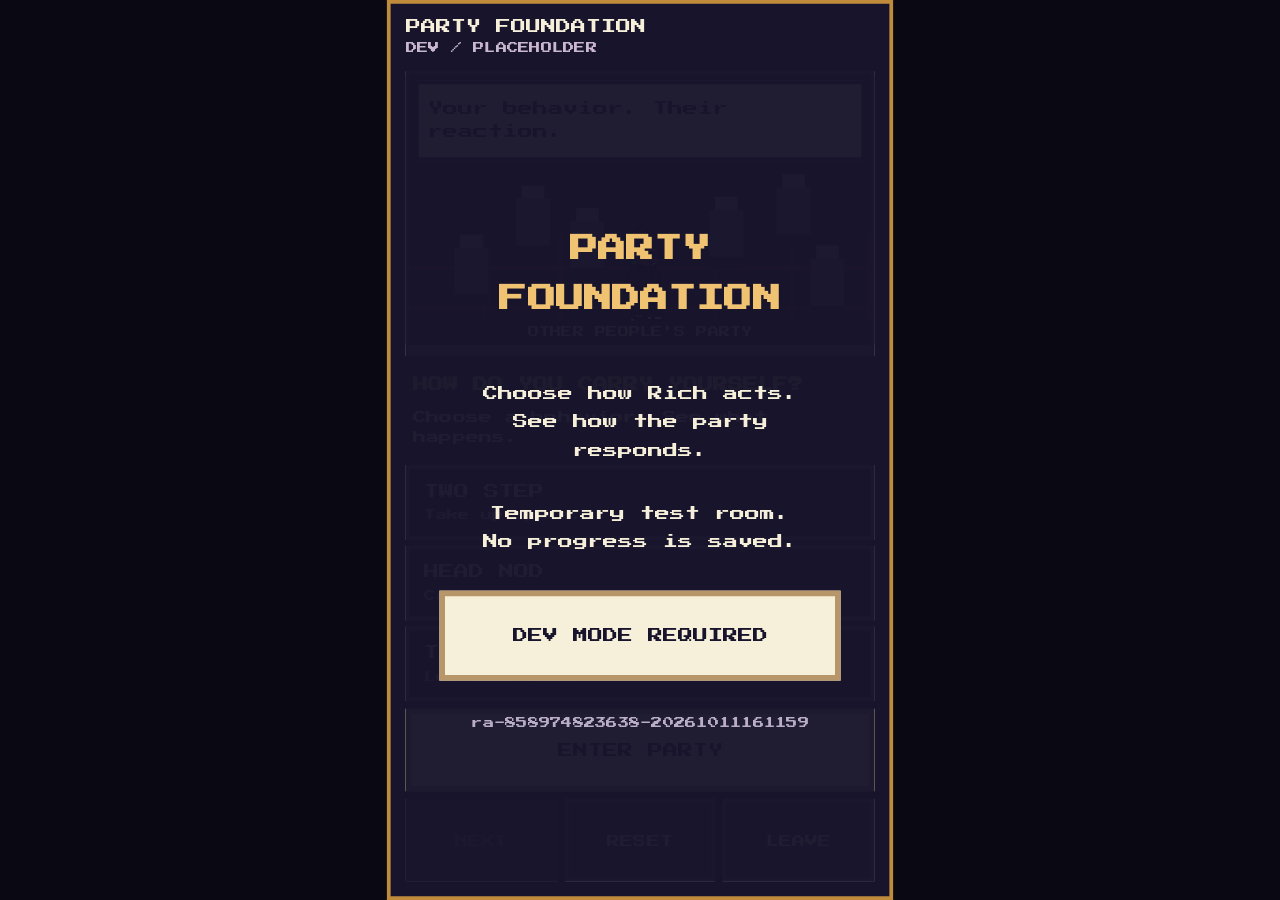
<file: party-dev.html>
<!doctype html>
<html lang="en">
<head>
  <meta charset="utf-8">
  <meta name="robots" content="noindex,nofollow">
<script src="preview-shim.js"></script>
<meta name="viewport" content="width=device-width,initial-scale=1,viewport-fit=cover">
  <link rel="icon" href="data:,">
  <title>Rich Alucard — DEV Party Foundation</title>
  <link rel="stylesheet" href="js/scenes/party.css?v=ra-858974823638-20261011161159">
</head>
<body>
  <main id="party" aria-label="Party Foundation DEV prototype">
    <header><span>PARTY FOUNDATION</span><small>DEV / PLACEHOLDER</small></header>
    <section id="room" aria-label="Temporary party floor">
      <div id="reaction" role="status" aria-live="polite">Your behavior. Their reaction.</div>
      <div id="crowd" aria-hidden="true"><i></i><i></i><i></i><i></i><i></i><i></i></div>
      <img id="rich" src="assets/rich_standing_right.png" alt="Rich" draggable="false">
      <span id="roomState">OTHER PEOPLE'S PARTY</span>
    </section>
    <section id="situation" aria-label="Current situation"><strong id="situationTitle">HOW DO YOU CARRY YOURSELF?</strong><p id="prompt">Choose a behavior. See what happens.</p></section>
    <div id="behaviors" role="group" aria-label="Equip party behavior"></div>
    <button id="act" type="button">ENTER PARTY</button>
    <footer><button id="next" type="button" disabled>NEXT</button><button id="reset" type="button">RESET</button><button id="leave" type="button">LEAVE</button></footer>
    <section id="gate"><h1>PARTY FOUNDATION</h1><p>Choose how Rich acts.<br>See how the party responds.</p><p>Temporary test room.<br>No progress is saved.</p><button id="enter" type="button">ENTER PARTY</button><p id="exitNote" hidden>Party left. Close this tab to return to your game.</p><small id="build"></small></section>
  </main>
  <script src="js/build-info.js?v=ra-858974823638-20261011161159"></script>
  <script src="js/engine/scenes.js?v=ra-858974823638-20261011161159"></script>
  <script src="js/engine/stage.js?v=ra-858974823638-20261011161159"></script>
  <script src="js/data/party_behaviors.js?v=ra-858974823638-20261011161159"></script>
  <script src="js/data/party.js?v=ra-858974823638-20261011161159"></script>
  <script src="js/systems/party.js?v=ra-858974823638-20261011161159"></script>
  <script src="js/scenes/party.js?v=ra-858974823638-20261011161159"></script>
</body>
</html>
</file>
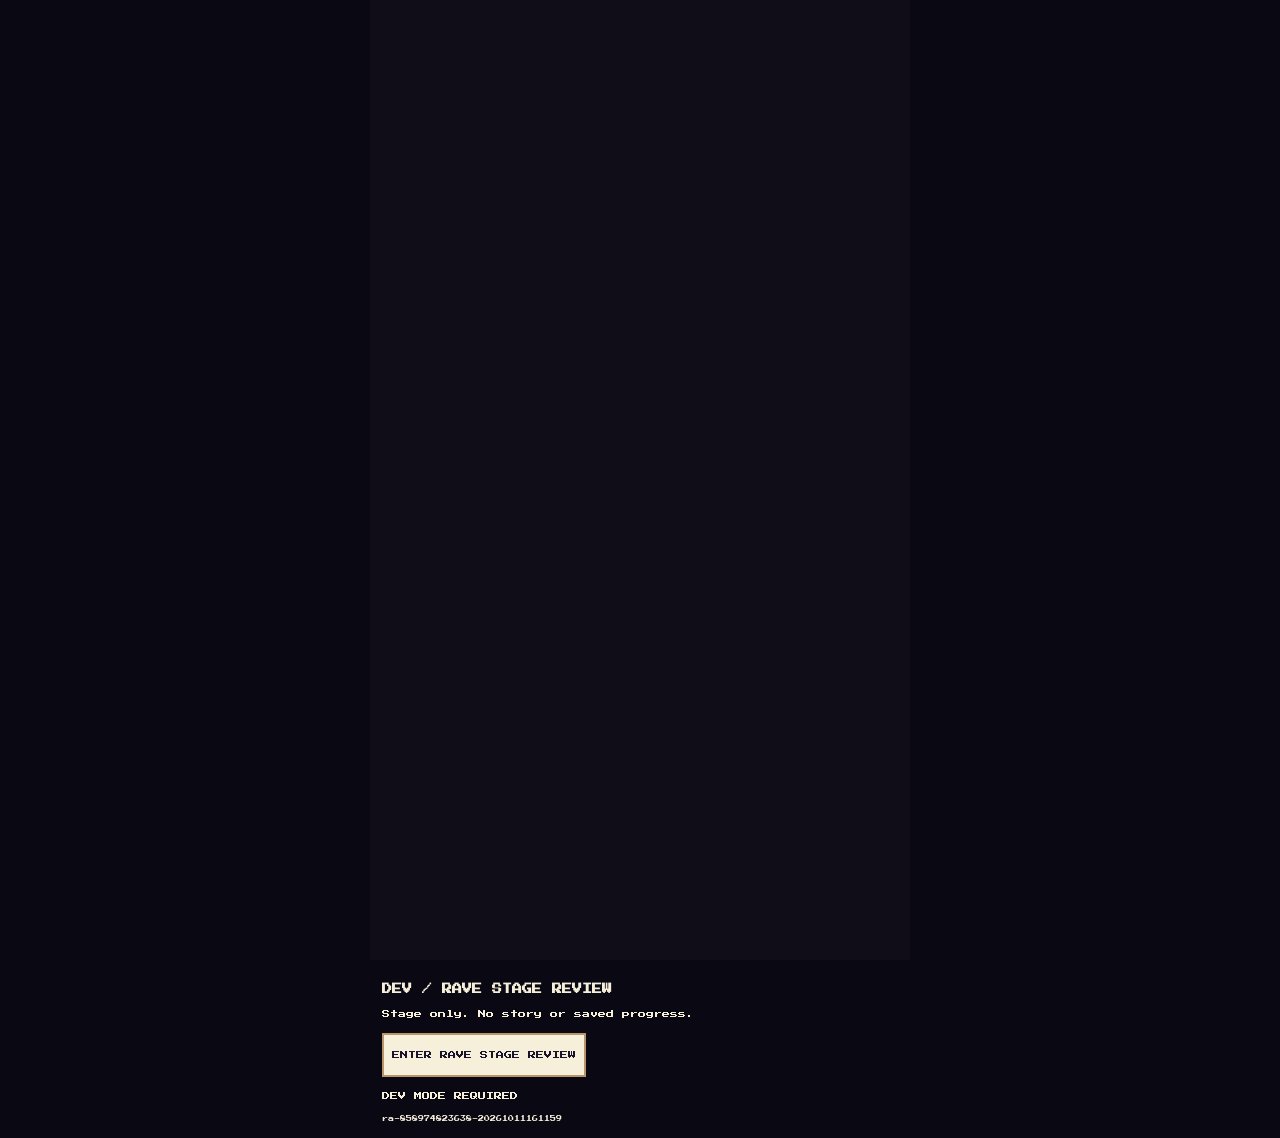
<file: rave-review.html>
<!doctype html>
<html lang="en">
<head>
<meta charset="utf-8">
<meta name="robots" content="noindex,nofollow">
<script src="preview-shim.js"></script>
<meta name="viewport" content="width=device-width,initial-scale=1">
<title>Rave Stage — DEV Review</title>
<link rel="icon" href="data:,">
<link rel="stylesheet" href="js/scenes/rave.css?v=ra-858974823638-20261011161159">
<link rel="stylesheet" href="js/scenes/rave_review.css?v=ra-858974823638-20261011161159">
</head>
<body>
<main>
  <div id="screen" aria-label="270 by 480 rave stage"></div>
  <section id="reviewControls" aria-label="DEV stage inspection">
    <h1>DEV / RAVE STAGE REVIEW</h1>
    <p>Stage only. No story or saved progress.</p>
    <button id="enterRave" type="button">ENTER RAVE STAGE REVIEW</button>
    <div id="inspection" hidden>
      <label><input type="checkbox" id="zones"> CONTACTS / SAFE ZONES</label>
      <label><input type="checkbox" id="dialogueProof"> DIALOGUE LAYOUT CHECK</label>
      <label><input type="checkbox" id="depthProbe"> SPEAKER DEPTH PROBE</label>
      <label>PARTY ADAPTER <select id="behavior"><option value="" disabled>UNEQUIPPED</option></select></label>
      <p id="adapterState" role="status">No authored situation loaded.</p>
      <button id="resetRave" type="button">RESET REVIEW</button><button id="exitRave" type="button">EXIT REVIEW</button>
    </div>
    <p id="reviewStatus" role="status"></p><small id="buildIdentity"></small>
  </section>
</main>
<script src="js/build-info.js?v=ra-858974823638-20261011161159"></script>
<script src="js/engine/scenes.js?v=ra-858974823638-20261011161159"></script>
<script src="js/data/stages.js?v=ra-858974823638-20261011161159"></script>
<script src="js/engine/stage.js?v=ra-858974823638-20261011161159"></script>
<script src="js/data/party_behaviors.js?v=ra-858974823638-20261011161159"></script>
<script src="js/systems/party.js?v=ra-858974823638-20261011161159"></script>
<script src="js/systems/rave.js?v=ra-858974823638-20261011161159"></script>
<script src="js/scenes/rave.js?v=ra-858974823638-20261011161159"></script>
<script src="js/scenes/rave_review.js?v=ra-858974823638-20261011161159"></script>
</body>
</html>
</file>
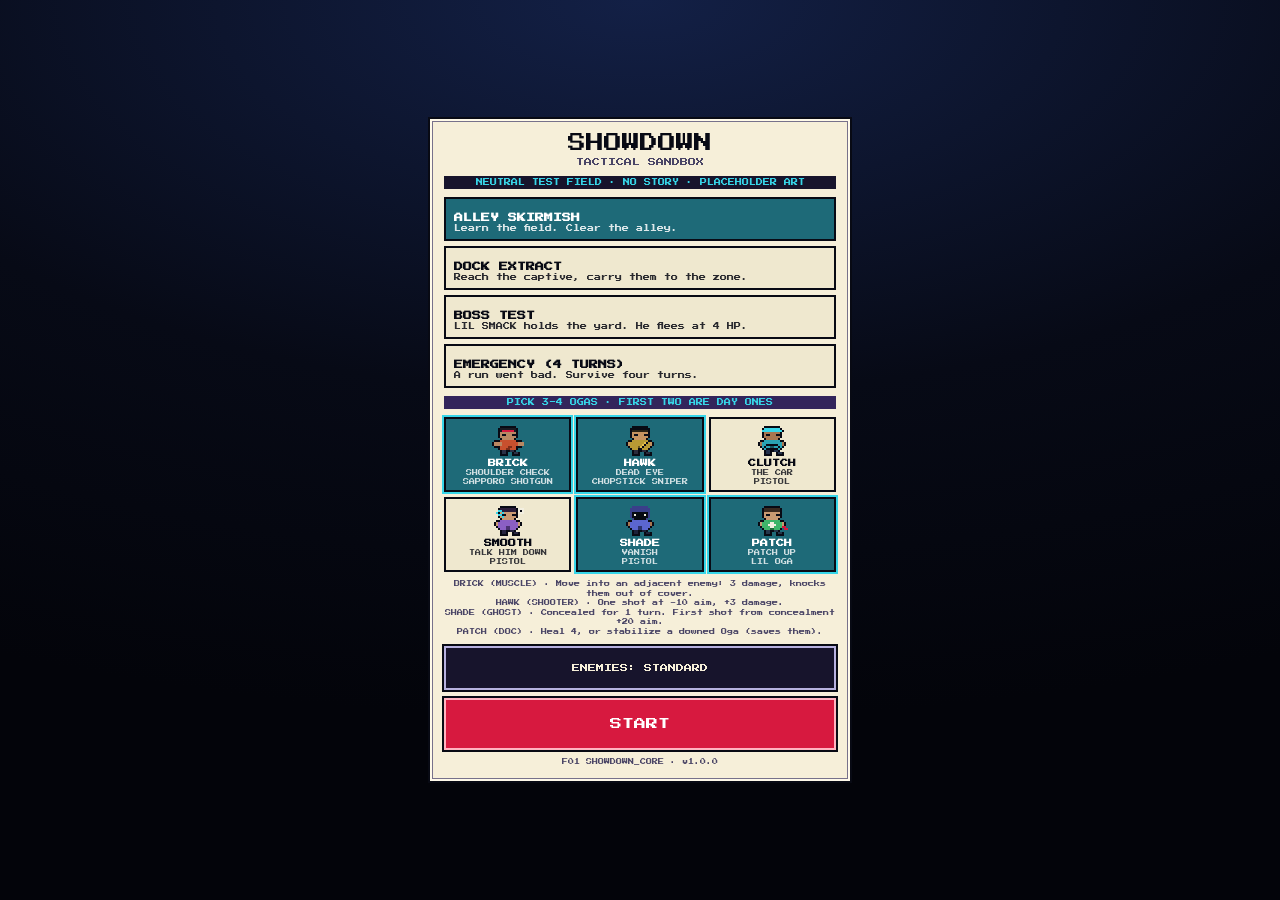
<file: assets/f01/showdown-sandbox.html>
<!doctype html>
<html lang="en">
<head>
<meta charset="utf-8">
<meta name="robots" content="noindex,nofollow">
<script src="../../preview-shim.js"></script>
<meta name="viewport" content="width=device-width,initial-scale=1,viewport-fit=cover,user-scalable=no">
<meta name="theme-color" content="#070a16">
<title>Showdown Sandbox</title>
<style>
@font-face{font-family:"Press Start 2P";src:url("../fonts/press-start-2p.ttf") format("truetype");font-display:swap}
*{box-sizing:border-box}html,body{margin:0;height:100%;background:#070a16;overflow:hidden;font-family:"Press Start 2P","Courier New",monospace}
noscript{color:#f6efd9;padding:16px;display:block}
</style>
<link rel="stylesheet" href="../../js/frag/F01/showdown.css">
</head>
<body>
<noscript>This sandbox needs JavaScript.</noscript>
<script src="../../js/frag/F01/rng.js"></script>
<script src="../../js/frag/F01/data.js"></script>
<script src="../../js/frag/F01/rules.js"></script>
<script src="../../js/frag/F01/engine.js"></script>
<script src="../../js/frag/F01/ai.js"></script>
<script src="../../js/frag/F01/maps.js"></script>
<script src="../../js/frag/F01/packets.js"></script>
<script src="../../js/frag/F01/showdown.js"></script>
<script src="../../js/frag/F01/sprites.js"></script>
<script src="../../js/frag/F01/sfx.js"></script>
<script src="../../js/frag/F01/ui.js"></script>
<script src="../../js/frag/F01/sandbox.js"></script>
<script>
(function(){
  var start=function(){window.RAShowdownSandbox.start(document.body);};
  if(document.fonts&&document.fonts.load){document.fonts.load('10px "Press Start 2P"').then(start,start);}else{start();}
})();
</script>
</body>
</html>
</file>
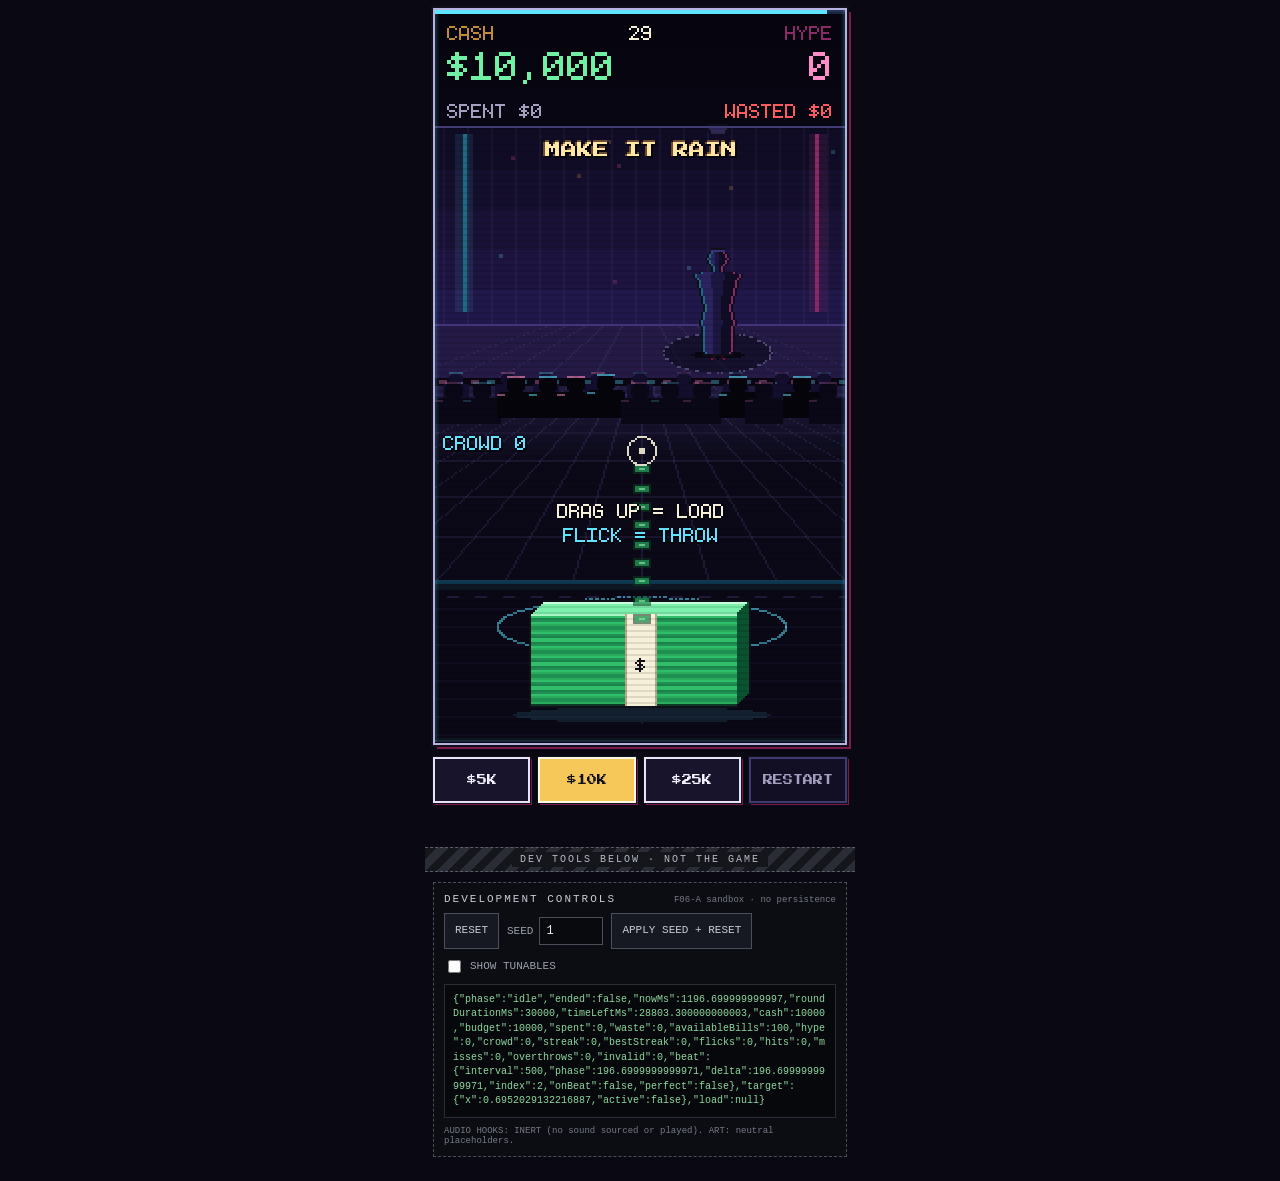
<file: js/frag/F06/review.html>
<!DOCTYPE html>
<html lang="en">
<head>
<meta charset="utf-8" />
<meta name="robots" content="noindex,nofollow">
<script src="../../../preview-shim.js"></script>
<meta name="viewport" content="width=device-width, initial-scale=1, viewport-fit=cover" />
<title>MAKE IT RAIN — Sandbox (F06-A)</title>
<link rel="icon" href="data:," />
<link rel="stylesheet" href="make_it_rain.css" />
</head>
<body>
  <!--
    RAINMAKER / MAKE IT RAIN — SANDBOX HARNESS (F06-A, OL-011 PARALLEL_SAFE Wave 0)
    Standalone dev/review page. Isolated from index.html and all shared surfaces.
    Mechanical fidelity: STACK + TARGET + BEAT. Neutral placeholder art only. No dancers. No audio.
    Presentation pass F06-A-P1: everything above the dashed DEV divider is the game; below is tooling.
  -->
  <main class="cab">
    <h1 class="app__title sr-only">MAKE IT RAIN</h1>

    <div class="stage" id="stage">
      <canvas id="stage-canvas" aria-label="Make It Rain sandbox stage. Press and drag up on the cash stack to load bills, then flick up to throw."></canvas>
      <div class="result-actions" id="result-actions" hidden>
        <button type="button" class="btn btn--again" id="result-again">RUN IT BACK</button>
      </div>
    </div>

    <div class="player-bar" id="player-bar" role="group" aria-label="Budget presets">
      <button type="button" class="btn btn--budget" data-budget="5000" aria-pressed="false">$5K</button>
      <button type="button" class="btn btn--budget" data-budget="10000" aria-pressed="true">$10K</button>
      <button type="button" class="btn btn--budget" data-budget="25000" aria-pressed="false">$25K</button>
      <button type="button" class="btn btn--ghost" id="player-restart">RESTART</button>
    </div>

    <div class="dev-divider" aria-hidden="true"><span>DEV TOOLS BELOW · NOT THE GAME</span></div>

    <!-- DEVELOPMENT CONTROLS — visually separated, NOT part of the mechanic. -->
    <aside class="dev" id="dev" aria-label="Development controls">
      <div class="dev__head">
        <span class="dev__tag">DEVELOPMENT CONTROLS</span>
        <span class="dev__note">F06-A sandbox · no persistence</span>
      </div>
      <div class="dev__row">
        <button type="button" class="btn btn--dev" id="dev-reset">RESET</button>
        <label class="dev__seed">
          SEED
          <input type="number" id="dev-seed" value="1" min="1" step="1" />
        </label>
        <button type="button" class="btn btn--dev" id="dev-seed-apply">APPLY SEED + RESET</button>
        <label class="dev__toggle">
          <input type="checkbox" id="dev-show-tunables" /> SHOW TUNABLES
        </label>
      </div>
      <pre class="dev__state" id="dev-state">state…</pre>
      <pre class="dev__tunables" id="dev-tunables" hidden></pre>
      <p class="dev__hint">AUDIO HOOKS: INERT (no sound sourced or played). ART: neutral placeholders.</p>
    </aside>
  </main>

  <script src="make_it_rain_tunables.js"></script>
  <script src="make_it_rain_core.js"></script>
  <script src="make_it_rain.js"></script>
  <script>
    (function () {
      'use strict';
      function boot() {
        var canvas = document.getElementById('stage-canvas');
        var again = document.getElementById('result-again');
        var actions = document.getElementById('result-actions');
        var budgetButtons = Array.prototype.slice.call(document.querySelectorAll('[data-budget]'));

        function markBudget(budget) {
          budgetButtons.forEach(function (btn) {
            btn.setAttribute('aria-pressed', Number(btn.getAttribute('data-budget')) === budget ? 'true' : 'false');
          });
        }

        var game = window.RAMakeItRainSandbox.mount(canvas, {
          seed: 1,
          onRoundStart: function (info) { actions.hidden = true; markBudget(info.budget); },
          onRoundEnd: function () { actions.hidden = false; }
        });
        // Exposed for the real-browser review harness only.
        window.makeItRainGame = game;

        var stateEl = document.getElementById('dev-state');
        var tunEl = document.getElementById('dev-tunables');
        var showTun = document.getElementById('dev-show-tunables');
        if (showTun) showTun.addEventListener('change', function () {
          tunEl.hidden = !showTun.checked;
          tunEl.textContent = showTun.checked
            ? JSON.stringify(game.tunables, null, 2)
            : '';
        });
        setInterval(function () {
          if (stateEl) stateEl.textContent = JSON.stringify(game.getState());
        }, 200);

        budgetButtons.forEach(function (btn) {
          btn.addEventListener('click', function () { game.startRound(Number(btn.getAttribute('data-budget'))); });
        });
        var restart = document.getElementById('player-restart');
        if (restart) restart.addEventListener('click', function () { game.startRound(game.core.budget); });
        if (again) again.addEventListener('click', function () { game.startRound(game.core.budget); });
        var reset = document.getElementById('dev-reset');
        if (reset) reset.addEventListener('click', function () { game.reset(); });
        var apply = document.getElementById('dev-seed-apply');
        if (apply) apply.addEventListener('click', function () {
          var seed = Number(document.getElementById('dev-seed').value) || 1;
          game.setSeed(seed);
          game.startRound(game.core.budget);
        });

        game.startRound();
      }
      if (document.readyState === 'loading') document.addEventListener('DOMContentLoaded', boot);
      else boot();
    })();
  </script>
</body>
</html>
</file>
<file: style.css>
@font-face{font-family:"Monogram";src:url("assets/fonts/monogram.ttf") format("truetype");font-style:normal;font-weight:400;font-display:swap}
@font-face{font-family:"Press Start 2P";src:url("assets/fonts/press-start-2p.ttf") format("truetype");font-style:normal;font-weight:400;font-display:swap}
@font-face{font-family:"Tiny5";src:url("assets/fonts/tiny5.ttf") format("truetype");font-style:normal;font-weight:400;font-display:swap}
:root{--cream:#f6efd9;--ink:#10101b;--purple:#17142c;--line:#d9d3f1}
:root{--bone-cream:#f6efd9;--near-black:#10101b;--rich-red:#d7193f;--nocturnal-purple:#17142c;--dried-blood:#7d194b;--muted-gold:#c18b3c;--accent:#20c66b;--font-dialogue:"Press Start 2P","Courier New",monospace;--font-name:"Press Start 2P","Courier New",monospace;--font-command:"Press Start 2P","Courier New",monospace;--font-move:"Press Start 2P","Courier New",monospace;--font-number:"Press Start 2P","Courier New",monospace;--font-system:"Press Start 2P","Courier New",monospace}
html[data-dev-font="monogram"]{--font-dialogue:Monogram,"Courier New",monospace;--font-name:Monogram,"Courier New",monospace;--font-command:Monogram,"Courier New",monospace;--font-move:Monogram,"Courier New",monospace;--font-number:Monogram,"Courier New",monospace;--font-system:Monogram,"Courier New",monospace}
html[data-dev-font="press-start"]{--font-dialogue:"Press Start 2P","Courier New",monospace;--font-name:"Press Start 2P","Courier New",monospace;--font-command:"Press Start 2P","Courier New",monospace;--font-move:"Press Start 2P","Courier New",monospace;--font-number:"Press Start 2P","Courier New",monospace;--font-system:"Press Start 2P","Courier New",monospace}
html[data-dev-font="tiny5"]{--font-dialogue:Tiny5,"Courier New",monospace;--font-name:Tiny5,"Courier New",monospace;--font-command:Tiny5,"Courier New",monospace;--font-move:Tiny5,"Courier New",monospace;--font-number:Tiny5,"Courier New",monospace;--font-system:Tiny5,"Courier New",monospace}
*{box-sizing:border-box} html,body{margin:0;width:100%;height:100%;background:#090813;overflow:hidden;font-family:"Courier New",monospace}
body{display:grid;place-items:center}
#stage{width:min(100vw,56.25dvh);height:min(100dvh,177.78vw);max-width:100vw;max-height:100dvh;aspect-ratio:9/16;display:grid;place-items:center}
#screen{position:relative;width:min(100vw,56.25dvh);aspect-ratio:9/16;background:#080711;overflow:hidden;image-rendering:pixelated;box-shadow:0 0 0 2px #05040b}
.room{position:absolute;inset:0 0 auto 0;height:75.5%;background:url('assets/throne_room_scene_portrait.png') top center/100% 100% no-repeat;image-rendering:pixelated}
.edge-frame{position:absolute;inset:3px;border:2px solid #b7b1df;pointer-events:none;z-index:8}.edge-frame:after{content:"";position:absolute;inset:3px;border:1px solid #403b72}
.panel{background:var(--cream);color:var(--ink);border:2px solid #fef9e9;outline:2px solid var(--ink);box-shadow:inset 0 0 0 1px #77718b}
.battle-ui{position:absolute;left:4%;right:4%;bottom:3.3%;height:24%;display:grid;grid-template-columns:1.78fr 1.22fr;grid-template-rows:56% 44%;gap:4px;z-index:4}
.dialogue{padding:8px 9px;font-size:clamp(10px,3.6cqw,17px);line-height:1.15;display:flex;align-items:center}.dialogue strong{letter-spacing:-1px}
.main-menu{padding:5px 5px;display:flex;flex-direction:column;justify-content:center}
button{font:inherit;cursor:pointer}.main-menu button{border:0;background:transparent;text-align:left;color:var(--ink);font-weight:bold;padding:1px 3px;font-size:clamp(9px,3.4cqw,16px);line-height:1.05}.main-menu button.selected{background:#ddd5bb}
.moves{grid-column:1/3;display:grid;grid-template-columns:repeat(4,1fr);gap:3px}.moves button{position:relative;border:2px solid #e8e4f8;outline:1px solid #11101d;background:var(--purple);color:#f4f0ff;font-weight:bold;font-size:clamp(7px,2.7cqw,13px);line-height:1.0;padding:5px 2px 14px}.moves button span{position:absolute;left:0;right:0;bottom:0;background:var(--cream);color:var(--ink);font-size:.72em;padding:2px}.moves button:focus,.moves button.active{background:#33255b;transform:translateY(-1px)}
.start-overlay{position:absolute;inset:0;background:rgba(5,4,12,.72);display:grid;place-items:center;z-index:20}.start-card{width:78%;padding:14px 12px;text-align:center}.title{font-weight:900;font-size:clamp(18px,6cqw,30px);letter-spacing:-1px}.subtitle{font-size:clamp(8px,2.8cqw,13px);margin:4px 0 12px}.start-card button{width:80%;background:#17142c;color:#fff;border:3px double #fff;padding:8px;font-weight:bold}.start-card #newGameButton{margin-top:6px;background:transparent;color:#17142c;border-color:#17142c}.start-card small{display:block;margin-top:8px;font-size:clamp(7px,2.3cqw,11px)}
.toast{position:absolute;z-index:15;left:8%;right:8%;top:59%;padding:7px;text-align:center;font-size:clamp(8px,2.8cqw,13px);display:none}.toast.show{display:block}
@media (max-aspect-ratio:9/16){#screen{width:100vw;height:auto}}

/* v0.2 Blood Bath vertical slice */
.attack-layer{position:absolute;inset:0;z-index:12;pointer-events:none;display:none;overflow:hidden}
.attack-layer.active{display:block}
.battle-ui{transition:transform 120ms steps(2,end),opacity 120ms linear}
.battle-ui.attack-mode{transform:translateY(68%);opacity:.15}
.rich-cast{position:absolute;left:5.5%;top:38%;width:25%;height:19%;border-radius:45%;opacity:0}
.rich-cast.cast{opacity:1;animation:castAura 520ms steps(3,end) infinite}
.blood-flash{position:absolute;inset:0;background:#8b0018;opacity:0}
.blood-flash.pulse{animation:bloodPulse 500ms steps(2,end)}
.projectiles{position:absolute;inset:0}
.blood-shot{position:absolute;left:24%;top:var(--y);width:var(--size);height:calc(var(--size) * .72);background:#d30d2f;box-shadow:-3px 0 #6d0016,3px 0 #ff3152;border-radius:45% 55% 55% 45%;opacity:0;animation:shot 390ms var(--delay) cubic-bezier(.2,.7,.25,1) forwards}
.blood-shot:after{content:"";position:absolute;right:100%;top:35%;width:9px;height:2px;background:#8c001d}
@keyframes castAura{0%{box-shadow:0 0 0 0 rgba(190,0,35,.15)}50%{box-shadow:0 0 0 7px rgba(210,0,40,.35)}100%{box-shadow:0 0 0 2px rgba(255,40,70,.2)}}
@keyframes bloodPulse{0%,100%{opacity:0}35%{opacity:.13}55%{opacity:.03}}
@keyframes shot{0%{transform:translateX(0) scale(.65);opacity:0}10%{opacity:1}85%{opacity:1}100%{transform:translateX(135px) scale(1.2);opacity:0}}

/* v0.3 complete combat skeleton */
.combat-hud{position:absolute;left:4.5%;right:4.5%;top:6.8%;height:12%;z-index:9;display:flex;justify-content:space-between;gap:7%}
.hpbox{width:46%;height:max-content;background:#f6efd9;color:#10101b;border:2px solid #fff9e8;outline:2px solid #10101b;padding:4px 5px;font-size:clamp(6px,2.25cqw,11px);line-height:1.05}
.hpbox b{display:block;white-space:nowrap;overflow:hidden;text-overflow:ellipsis}.hpbox span{display:flex;align-items:center;gap:3px;margin-top:3px}.hpbox i{height:6px;flex:1;background:#111323;border:1px solid #10101b;overflow:hidden}.hpbox em{display:block;height:100%;width:100%;background:#20c66b;transition:width 280ms steps(5,end)}.ceo-hp em{background:#d7193f}.hpbox strong{font-size:.8em;min-width:30px}
.choice-overlay{position:absolute;inset:0;background:rgba(4,3,10,.52);z-index:30;display:none;place-items:center}.choice-overlay.show{display:grid}.choice-card{width:76%;padding:13px;text-align:center;font-weight:bold;font-size:clamp(10px,3.5cqw,17px)}.choice-buttons{display:flex;gap:10px;margin-top:12px;justify-content:center}.choice-buttons button{background:#17142c;color:#fff;border:2px solid #fff;padding:7px 16px;font-weight:bold}
#screen.enemy-turn{animation:enemyTurn 420ms steps(3,end)}
#screen.bite-flash:after,#screen.brain-flash:after,#screen.revenge-flash:after{content:"";position:absolute;inset:0;z-index:11;pointer-events:none}
#screen.bite-flash:after{background:rgba(120,0,25,.22);animation:fxblink 320ms steps(3,end)}
#screen.brain-flash:after{background:rgba(80,35,160,.20);animation:fxblink 320ms steps(3,end)}
#screen.revenge-flash:after{background:rgba(220,20,65,.18);animation:fxblink 320ms steps(3,end)}
@keyframes enemyTurn{0%,100%{transform:translateX(0)}35%{transform:translateX(-2px)}60%{transform:translateX(2px)}}
@keyframes fxblink{0%,100%{opacity:0}45%{opacity:1}}

/* v0.4 Blood Bath refinement */
.battle-ui.attack-mode{transform:translateY(108%);opacity:0}
.rich-cast.cast{animation:castAuraV4 620ms steps(3,end) infinite}
.blood-shot{border-radius:0;clip-path:polygon(0 30%,68% 0,100% 50%,68% 100%,0 70%);animation:shotV4 350ms var(--delay) cubic-bezier(.12,.75,.18,1) forwards}
.blood-shot:after{width:13px;background:#710016}
.blood-burst{position:absolute;left:67%;top:38%;width:18%;height:21%;opacity:0}
.blood-burst.burst{opacity:1;animation:burstV4 315ms steps(4,end)}
.blood-burst:before,.blood-burst:after{content:"";position:absolute;left:45%;top:45%;width:8px;height:8px;background:#e30b38;box-shadow:-14px -8px #92001f,12px -12px #ff3156,18px 5px #820018,-9px 16px #c6002e,7px 20px #f31a45}
.blood-burst:after{transform:rotate(45deg) scale(.8)}
.damage-number{position:absolute;left:72%;top:35%;color:#fff6dd;text-shadow:2px 0 #640016,-2px 0 #640016,0 2px #640016,0 -2px #640016;font:bold 14px "Courier New",monospace;opacity:0}
.damage-number.show{animation:damagePop 620ms steps(4,end)}
.hit-shade{position:absolute;inset:0;background:rgba(90,0,18,.15);opacity:0}.hit-shade.show{opacity:1}
#screen.hit-stop .room,#screen.hit-stop .combat-hud{filter:brightness(.72)}
@keyframes castAuraV4{0%{box-shadow:0 0 0 0 rgba(170,0,32,0)}45%{box-shadow:0 0 0 4px rgba(190,0,38,.32),0 0 0 8px rgba(90,0,22,.12)}100%{box-shadow:0 0 0 2px rgba(255,35,70,.18)}}
@keyframes shotV4{0%{transform:translateX(0) scaleX(.55);opacity:0}8%{opacity:1}78%{opacity:1}100%{transform:translateX(140px) scaleX(1.28);opacity:0}}
@keyframes burstV4{0%{transform:scale(.45);filter:brightness(1.8)}35%{transform:scale(1.28)}70%{transform:scale(.95)}100%{transform:scale(1.08);opacity:0}}
@keyframes damagePop{0%{opacity:0;transform:translateY(5px) scale(.7)}18%{opacity:1;transform:translateY(0) scale(1.25)}65%{opacity:1;transform:translateY(-8px) scale(1)}100%{opacity:0;transform:translateY(-14px)}}

/* v0.5 Blood Bath OVERDRIVE — based on Bible pages 4, 8, 9: dense red room-crossing barrage */
#screen.blood-charge{filter:contrast(1.08) saturate(1.12)}
#screen.blood-shake{animation:screenShakeV5 360ms steps(8,end)}
.blood-flash.pulse{animation:bloodPulseV5 760ms steps(4,end)}
.blood-curtain{position:absolute;left:21%;right:10%;top:30%;height:34%;opacity:0;background:linear-gradient(90deg,rgba(100,0,20,.22),rgba(225,0,43,.11),rgba(120,0,24,.20));clip-path:polygon(0 36%,12% 22%,23% 40%,34% 14%,45% 35%,58% 18%,69% 39%,80% 12%,100% 31%,100% 74%,87% 62%,72% 79%,59% 58%,43% 82%,28% 60%,14% 77%,0 63%)}
.blood-curtain.rise{animation:curtainV5 820ms steps(5,end)}
.blood-shot{background:#f10b3b;box-shadow:-5px 0 #690015,4px 0 #ff4967,0 3px #a00026;animation:shotV5 315ms var(--delay) cubic-bezier(.08,.82,.16,1) forwards}
.blood-shot:nth-child(3n){background:#a90029}.blood-shot:nth-child(4n){background:#ff214b}.blood-shot:nth-child(5n){filter:brightness(1.35)}
.blood-burst.burst{animation:burstV5 420ms steps(5,end)}
.impact-core{position:absolute;left:70%;top:40%;width:14%;height:18%;opacity:0}
.impact-core.boom{opacity:1;animation:coreV5 400ms steps(5,end)}
.impact-core:before{content:"";position:absolute;inset:0;background:#ff1648;clip-path:polygon(50% 0,61% 34%,100% 18%,72% 49%,100% 67%,64% 63%,50% 100%,40% 65%,4% 84%,28% 51%,0 31%,39% 36%);box-shadow:0 0 0 4px rgba(105,0,20,.45)}
.damage-number{font-size:18px;font-weight:900}
@keyframes screenShakeV5{0%,100%{transform:translate(0,0)}12%{transform:translate(-4px,2px)}25%{transform:translate(4px,-2px)}38%{transform:translate(-3px,-1px)}50%{transform:translate(4px,2px)}62%{transform:translate(-2px,2px)}75%{transform:translate(3px,-1px)}88%{transform:translate(-1px,1px)}}
@keyframes bloodPulseV5{0%,100%{opacity:0}18%{opacity:.12}42%{opacity:.24}64%{opacity:.09}78%{opacity:.19}}
@keyframes curtainV5{0%{opacity:0;transform:scaleX(.25);transform-origin:left}22%{opacity:.32}55%{opacity:.48;transform:scaleX(1)}82%{opacity:.22}100%{opacity:0;transform:scaleX(1.04)}}
@keyframes shotV5{0%{transform:translateX(0) scaleX(.45);opacity:0}5%{opacity:1}76%{opacity:1}100%{transform:translateX(var(--travel)) scaleX(1.5);opacity:0}}
@keyframes burstV5{0%{transform:scale(.25);filter:brightness(2.2);opacity:1}22%{transform:scale(1.65);opacity:1}48%{transform:scale(1.15);filter:brightness(1.3)}76%{transform:scale(1.45);opacity:.75}100%{transform:scale(1.8);opacity:0}}
@keyframes coreV5{0%{transform:scale(.2) rotate(0);filter:brightness(2.5)}28%{transform:scale(1.55) rotate(8deg)}55%{transform:scale(.9) rotate(-5deg)}100%{transform:scale(1.9);opacity:0}}

/* v0.6: direct Master Bible Blood Bath language — six large pixel orbs */
.bible-blood-orb{position:absolute;width:30px;height:20px;image-rendering:pixelated;image-rendering:crisp-edges;z-index:3;opacity:0;filter:none}
.projectiles.charge-orbs .bible-blood-orb{opacity:1;animation:orbCharge 260ms steps(2,end) var(--delay) both}
.projectiles.fire-orbs .bible-blood-orb{opacity:1;animation:orbFly 360ms cubic-bezier(.12,.72,.18,1) var(--delay) forwards}
.pixel-impact{position:absolute;left:69%;top:37%;width:52px;height:52px;image-rendering:pixelated;z-index:4;animation:pixelImpact 300ms steps(4,end) forwards}
@keyframes orbCharge{0%{transform:translateX(-5px) scale(.78);opacity:0}55%{transform:translateX(2px) scale(1.08);opacity:1}100%{transform:translateX(0) scale(1);opacity:1}}
@keyframes orbFly{0%{transform:translateX(0);opacity:1}82%{opacity:1}100%{transform:translateX(128px);opacity:0}}
@keyframes pixelImpact{0%{transform:scale(.35);opacity:1}35%{transform:scale(1.15);opacity:1}70%{transform:scale(.9);opacity:1}100%{transform:scale(1.3);opacity:0}}

/* v0.7 authored pixel Blood Bath: animated liquid orb + tendril tail + per-hit impact frames */
.blood-orb-sprite{position:absolute;width:32px;height:32px;background-image:url('assets/blood_orb_sheet.png');background-repeat:no-repeat;background-size:96px 32px;image-rendering:pixelated;opacity:0;z-index:4;animation:orbLiquid 210ms steps(1,end) infinite}
.charge-orbs .blood-orb-sprite{opacity:1;animation:orbLiquid 210ms steps(1,end) infinite,orbCharge 300ms steps(4,end) both}
.fire-orbs .blood-orb-sprite{opacity:1;animation:orbLiquid 180ms steps(1,end) infinite,orbFlight var(--flight) var(--delay) cubic-bezier(.12,.75,.15,1) forwards}
.impact-sprite{position:absolute;left:68%;width:64px;height:64px;background-image:url('assets/blood_impact_sheet.png');background-repeat:no-repeat;background-size:320px 64px;image-rendering:pixelated;z-index:6;animation:impactFrames 330ms steps(1,end) forwards}
#screen.micro-shake{animation:microShake 150ms steps(4,end)}
@keyframes orbLiquid{0%,32%{background-position:0 0}33%,65%{background-position:-32px 0}66%,100%{background-position:-64px 0}}
@keyframes orbCharge{0%{transform:translate(-3px,2px) scale(.72)}35%{transform:translate(1px,-2px) scale(.92)}70%{transform:translate(-1px,1px) scale(.84)}100%{transform:translate(0,0) scale(1)}}
@keyframes orbFlight{0%{transform:translateX(0) scale(1);opacity:1}82%{opacity:1}100%{transform:translateX(128px) scale(1.08);opacity:0}}
@keyframes impactFrames{0%,19%{background-position:0 0;opacity:1}20%,39%{background-position:-64px 0}40%,59%{background-position:-128px 0}60%,79%{background-position:-192px 0}80%,94%{background-position:-256px 0}100%{background-position:-256px 0;opacity:0}}
@keyframes microShake{0%,100%{transform:translate(0)}25%{transform:translate(-2px,1px)}50%{transform:translate(2px,-1px)}75%{transform:translate(-1px,-1px)}}
.detailed-blood-missile,.missile-ghost{position:absolute;width:40px;height:24px;background-image:url('assets/blood_missiles_detailed.png');background-size:120px 144px;background-repeat:no-repeat;background-position:0 var(--row);image-rendering:pixelated;opacity:0;z-index:5}.charge-orbs .detailed-blood-missile{opacity:1;animation:detailedLiquid 210ms steps(1,end) infinite,detailCharge 310ms steps(4,end) both}.fire-orbs .detailed-blood-missile{opacity:1;animation:detailedLiquid 170ms steps(1,end) infinite,detailFlight var(--flight) var(--delay) cubic-bezier(.1,.78,.16,1) forwards}.fire-orbs .missile-ghost{animation:ghostFlight var(--flight) var(--delay) cubic-bezier(.1,.78,.16,1) forwards}.detailed-impact{position:absolute;left:67%;width:64px;height:64px;background:url('assets/blood_impact_detailed.png') 0 0/384px 64px no-repeat;image-rendering:pixelated;z-index:8;animation:detailImpact 410ms steps(1,end) forwards}@keyframes detailedLiquid{0%,32%{background-position:0 var(--row)}33%,65%{background-position:-40px var(--row)}66%,100%{background-position:-80px var(--row)}}@keyframes detailCharge{0%{transform:translate(-3px,1px) scale(.72)}38%{transform:translate(1px,-2px) scale(.93)}72%{transform:translate(-1px,1px) scale(.86)}100%{transform:translate(0) scale(1)}}@keyframes detailFlight{0%{transform:translateX(0);opacity:1}82%{opacity:1}100%{transform:translateX(128px);opacity:0}}@keyframes ghostFlight{0%{transform:translateX(-5px) scale(.92);opacity:0}12%{opacity:var(--ghost)}82%{opacity:var(--ghost)}100%{transform:translateX(120px) scale(.92);opacity:0}}@keyframes detailImpact{0%,15%{background-position:0 0;opacity:1}16%,31%{background-position:-64px 0}32%,47%{background-position:-128px 0}48%,63%{background-position:-192px 0}64%,79%{background-position:-256px 0}80%,94%{background-position:-320px 0}100%{background-position:-320px 0;opacity:0}}
/* v0.9 CEO authored reaction + Briefcase Throw */
.ceo-recoil{position:absolute;left:66%;top:39%;width:18%;height:22%;opacity:0;z-index:7}
.ceo-recoil.active{opacity:1;animation:ceoRecoilV9 390ms steps(4,end)}
.ceo-recoil.windup{opacity:1;animation:ceoWindupV9 220ms steps(3,end)}
.briefcase-projectile{position:absolute;left:69%;top:48%;width:32px;height:24px;background:url('assets/briefcase_throw_sheet.png') 0 0/128px 24px no-repeat;image-rendering:pixelated;opacity:0;z-index:9}
.briefcase-projectile.fly{opacity:1;animation:briefcaseFlyV9 430ms steps(4,end) forwards}
.briefcase-impact{position:absolute;left:12%;top:40%;width:64px;height:64px;background:url('assets/briefcase_impact_sheet.png') 0 0/256px 64px no-repeat;image-rendering:pixelated;opacity:0;z-index:10}
.briefcase-impact.active{opacity:1;animation:briefImpactV9 350ms steps(1,end) forwards}
@keyframes ceoRecoilV9{0%{transform:translateX(0)}20%{transform:translateX(5px) rotate(2deg)}45%{transform:translateX(-3px) rotate(-2deg)}70%{transform:translateX(2px)}100%{transform:translateX(0)}}
@keyframes ceoWindupV9{0%{transform:translateX(0)}50%{transform:translateX(5px) rotate(3deg)}100%{transform:translateX(2px) rotate(1deg)}}
@keyframes briefcaseFlyV9{0%{transform:translateX(0);background-position:0 0}25%{background-position:-32px 0}50%{background-position:-64px 0}75%{background-position:-96px 0}100%{transform:translateX(-145px);background-position:0 0}}
@keyframes briefImpactV9{0%,24%{background-position:0 0}25%,49%{background-position:-64px 0}50%,74%{background-position:-128px 0}75%,94%{background-position:-192px 0}100%{background-position:-192px 0;opacity:0}}
@keyframes briefcase-shake-placeholder{0%{transform:none}}
#screen.briefcase-shake{animation:briefcaseScreenShakeV9 320ms steps(6,end)}
@keyframes briefcaseScreenShakeV9{0%,100%{transform:translate(0)}18%{transform:translate(3px,-1px)}36%{transform:translate(-3px,2px)}54%{transform:translate(2px,1px)}72%{transform:translate(-2px,-1px)}88%{transform:translate(1px,1px)}}

/* v0.9.1: absurdly large CEO briefcase — ~4x visual area */
.briefcase-projectile{
  width:64px;
  height:48px;
  background-size:256px 48px;
  transform-origin:center center;
}
.briefcase-impact{
  transform:scale(1.22);
  transform-origin:center center;
}
@keyframes briefcaseFlyV91{
  0%{transform:translateX(0);background-position:0 0}
  25%{background-position:-64px 0}
  50%{background-position:-128px 0}
  75%{background-position:-192px 0}
  100%{transform:translateX(-145px);background-position:0 0}
}
.briefcase-projectile.fly{animation:briefcaseFlyV91 430ms steps(4,end) forwards}

/* v0.10 Gemini Rich trial — supplied production PNGs used directly */
.gemini-rich-mask{
 position:absolute; left:3%; top:30%; width:31%; height:31%;
 background:#171529; z-index:4; pointer-events:none;
}
.gemini-rich{
 position:absolute; left:4%; top:30%;
 width:80px; height:96px;
 background-repeat:no-repeat;
 background-size:80px 96px;
 image-rendering:pixelated;
 z-index:6; pointer-events:none;
}
.gemini-rich.state-idle{background-image:url('assets/rich_seated_idle.png')}
.gemini-rich.state-cast{background-image:url('assets/rich_seated_cast.png')}
.gemini-rich.state-hit{background-image:url('assets/rich_seated_hit.png')}
.gemini-rich.state-victory{background-image:url('assets/rich_seated_victory.png')}

/* v0.10.1 scale + grounding trial — same Gemini art, no redraw */
.gemini-rich-mask{
  left:2%;
  top:29%;
  width:39%;
  height:39%;
}
.gemini-rich{
  left:5.5%;
  top:37.5%;
  width:128px;
  height:154px;
  background-size:128px 154px;
  image-rendering:pixelated;
}

/* v0.11 clean-room production composite */
.gemini-rich-mask{display:none!important}

/* Exact Gemini Rich PNGs, now judged against the real clean room.
   v0.10.1 was 128x154; this trial is ~1.22x larger. */
.gemini-rich{
  left:3.5%;
  top:31.5%;
  width:156px;
  height:187px;
  background-size:156px 187px;
  image-rendering:pixelated;
  z-index:6;
}

/* v0.12 production cast */
.gemini-rich{left:3.5%;top:40.5%;width:156px;height:187px;background-size:156px 187px;image-rendering:pixelated;z-index:6}
.production-ceo{position:absolute;left:61%;top:43.5%;width:160px;height:192px;background-repeat:no-repeat;background-size:160px 192px;image-rendering:pixelated;z-index:7;pointer-events:none}
.production-ceo.state-idle{background-image:url('assets/ceo_idle.png')}
.production-ceo.state-throw{background-image:url('assets/ceo_briefcase_throw.png')}
.production-ceo.state-hit{background-image:url('assets/ceo_hit.png')}
.production-ceo.state-defeated{background-image:url('assets/ceo_defeated.png')}
.production-ceo.combat-authored-ceo-normal,.production-ceo.combat-authored-ceo-heavy,.production-ceo.combat-authored-ceo-lethal{background-image:url('assets/ceo_hit_reaction_sheet.png');background-size:480px 192px;background-repeat:no-repeat}
.production-ceo.combat-authored-ceo-normal{background-position:0 0}
.production-ceo.combat-authored-ceo-heavy{background-position:-160px 0}
.production-ceo.combat-authored-ceo-lethal{background-position:-320px 0}
.production-assistant{position:absolute;left:78%;top:47%;width:136px;height:163px;background-repeat:no-repeat;background-size:136px 163px;image-rendering:pixelated;z-index:6;pointer-events:none}
.production-assistant.state-idle{background-image:url('assets/assistant_idle.png')}
.production-assistant.state-heal{background-image:url('assets/assistant_heal.png')}
.production-assistant.state-reaction{background-image:url('assets/assistant_reaction.png')}
.production-assistant.state-walk{background-image:url('assets/assistant_walk.png')}
#ceoSprite,#assistantSprite,.ceo-sprite,.assistant-sprite{opacity:0!important}

/* v0.12.1 — composition-only pass */
.gemini-rich{
  left:7%;
  top:44%;
}
.production-ceo{
  left:55%;
  top:44%;
}
.production-assistant{
  left:72%;
  top:47%;
}
.rich-bite-sprite{position:absolute;width:120px;height:144px;left:57%;top:44%;background:url('assets/rich_vampire_bite.png') center/contain no-repeat;image-rendering:pixelated;opacity:0;z-index:14;pointer-events:none}.rich-bite-sprite.active{opacity:1}.bite-trail{position:absolute;left:18%;top:53%;width:46%;height:18px;opacity:0;z-index:12;background:repeating-linear-gradient(90deg,transparent 0 8px,#6d0715 8px 18px,#d21f3c 18px 26px,transparent 26px 34px);clip-path:polygon(0 40%,88% 0,100% 50%,88% 100%,0 60%);pointer-events:none}.bite-trail.flash{animation:biteTrail .16s steps(2,end) both}@keyframes biteTrail{0%{opacity:0;transform:scaleX(.08);transform-origin:left}35%{opacity:1}100%{opacity:0;transform:scaleX(1)}}.bite-impact{position:absolute;left:68%;top:50%;width:58px;height:58px;opacity:0;z-index:15;background:linear-gradient(45deg,transparent 42%,#ff3151 43% 56%,transparent 57%),linear-gradient(-45deg,transparent 42%,#9d102a 43% 56%,transparent 57%);pointer-events:none}.bite-impact.flash{animation:biteImpact .2s steps(3,end) both}@keyframes biteImpact{0%{opacity:0;transform:scale(.3)}35%{opacity:1;transform:scale(1.25)}100%{opacity:0;transform:scale(.7)}}.heal-float{position:absolute;left:12%;top:34%;z-index:18;opacity:0;font:bold 10px monospace;color:#4dff7a;text-shadow:1px 1px #07140a;pointer-events:none}.heal-float.show{animation:healFloat .55s steps(4,end) both}@keyframes healFloat{0%{opacity:0;transform:translateY(5px)}20%{opacity:1}100%{opacity:0;transform:translateY(-16px)}}.bite-shake{animation:biteShake .18s steps(2,end)}@keyframes biteShake{0%,100%{transform:translate(0)}25%{transform:translate(-3px,1px)}50%{transform:translate(3px,-1px)}75%{transform:translate(-2px,0)}}
/* v0.14 — REVENGE */
.revenge-shade{position:absolute;inset:0;background:#08000d;opacity:0;z-index:26;pointer-events:none}
.revenge-shade.on{animation:revengeShade .72s steps(4,end) both}
@keyframes revengeShade{0%{opacity:0}22%,72%{opacity:.48}100%{opacity:0}}

.revenge-stored-text{position:absolute;left:14%;top:44%;width:30%;text-align:center;
font:bold 13px monospace;color:#ff3151;text-shadow:2px 2px #25000a;opacity:0;z-index:31;pointer-events:none}
.revenge-stored-text.on{animation:revengeNumber .62s steps(5,end) both}
@keyframes revengeNumber{0%{opacity:0;transform:scale(.7)}20%,62%{opacity:1;transform:scale(1.18)}100%{opacity:0;transform:scale(.55)}}

.revenge-mass{position:absolute;left:19%;top:49%;width:52px;height:52px;opacity:0;z-index:32;pointer-events:none;
background:radial-gradient(circle,#fff 0 5%,#ff3151 6% 18%,#8e0b27 19% 42%,#30000c 43% 60%,transparent 61%);
filter:drop-shadow(0 0 4px #d21f3c)}
.revenge-mass.fire{animation:revengeFire .42s steps(6,end) both}
@keyframes revengeFire{
0%{opacity:0;transform:translate(0,0) scale(.3)}
18%{opacity:1;transform:translate(0,0) scale(1.2)}
38%{opacity:1;transform:translate(15px,0) scale(.9)}
82%{opacity:1;transform:translate(250px,-4px) scale(.72)}
100%{opacity:0;transform:translate(280px,-4px) scale(.45)}
}
.revenge-impact{position:absolute;left:67%;top:47%;width:76px;height:76px;opacity:0;z-index:33;pointer-events:none;
background:
linear-gradient(0deg,transparent 44%,#ff3151 45% 55%,transparent 56%),
linear-gradient(45deg,transparent 44%,#a60d2d 45% 55%,transparent 56%),
linear-gradient(-45deg,transparent 44%,#ff3151 45% 55%,transparent 56%)}
.revenge-impact.hit{animation:revengeHit .28s steps(4,end) both}
@keyframes revengeHit{0%{opacity:0;transform:scale(.25)}25%,65%{opacity:1;transform:scale(1.2)}100%{opacity:0;transform:scale(.65)}}
.revenge-shake{animation:revengeShake .24s steps(4,end)}
@keyframes revengeShake{0%,100%{transform:translate(0)}20%{transform:translate(-5px,1px)}40%{transform:translate(5px,-2px)}60%{transform:translate(-4px,1px)}80%{transform:translate(3px,0)}}

/* v0.15 OCTOPUS BRAIN */
.octopus-overlay{position:absolute;inset:0;z-index:70;background:rgba(9,0,17,.83);display:none;overflow:hidden;image-rendering:pixelated}
.octopus-overlay.on{display:block}
.octo-title{position:absolute;top:10%;left:0;width:100%;text-align:center;font:bold 15px monospace;color:#f4e7c5;text-shadow:2px 2px #5b123e;letter-spacing:1px}
.octo-core{position:absolute;left:50%;top:39%;transform:translate(-50%,-50%);font-size:40px;z-index:74;filter:grayscale(1) sepia(1) saturate(4) hue-rotate(285deg)}
.tentacle{position:absolute;left:50%;top:39%;width:8px;height:118px;background:#8b164e;border:2px solid #31051d;border-radius:45%;transform-origin:50% 0;z-index:72;animation:tentaclePulse .55s steps(4,end) infinite alternate}
.t1{transform:rotate(0deg)}.t2{transform:rotate(45deg)}.t3{transform:rotate(90deg)}.t4{transform:rotate(135deg)}
.t5{transform:rotate(180deg)}.t6{transform:rotate(225deg)}.t7{transform:rotate(270deg)}.t8{transform:rotate(315deg)}
@keyframes tentaclePulse{from{height:88px}to{height:126px}}
.octo-choices{position:absolute;left:8%;right:8%;bottom:8%;display:grid;gap:6px;z-index:76}
.octo-choices button{background:#f1e5c5;border:3px solid #28131c;box-shadow:2px 2px #7d194b;padding:7px 8px;text-align:left;font-family:monospace;color:#21151a}
.octo-choices button b{display:inline-block;width:72px;font-size:9px;color:#8a174c}.octo-choices button span{font-weight:bold;font-size:10px}
.octo-roll{position:absolute;left:12%;right:12%;bottom:19%;background:#f1e5c5;border:4px solid #28131c;padding:12px;text-align:center;font:bold 13px monospace;color:#21151a;z-index:80;display:none}
.octo-roll.on{display:block}

/* v0.15.1 — underwater Octopus Brain refinement */
.octopus-overlay{background:rgba(0,32,83,.58);backdrop-filter:sepia(.15) hue-rotate(155deg) saturate(1.35)}
.octopus-overlay.choosing-away .tentacle,
.octopus-overlay.choosing-away .brain-bubble,
.octopus-overlay.choosing-away .octo-title,
.octopus-overlay.choosing-away .octo-choices{display:none}

.tentacle{
  left:50%;top:auto;bottom:-20px;width:14px;height:0;
  background:linear-gradient(90deg,#32105f 0 18%,#7645a7 19% 62%,#b678ca 63% 76%,#3a145d 77%);
  border:2px solid #18082d;border-radius:55% 55% 18% 18%;
  transform-origin:50% 100%;
  animation:groundTentacle .52s steps(6,end) forwards, tentacleSway .62s .52s steps(3,end) infinite alternate;
}
.t1{left:5%;transform:rotate(-12deg)} .t2{left:16%;transform:rotate(8deg)}
.t3{left:28%;transform:rotate(-5deg)} .t4{left:40%;transform:rotate(9deg)}
.t5{left:53%;transform:rotate(-8deg)} .t6{left:65%;transform:rotate(7deg)}
.t7{left:78%;transform:rotate(-8deg)} .t8{left:90%;transform:rotate(10deg)}
@keyframes groundTentacle{0%{height:0}100%{height:205px}}
@keyframes tentacleSway{from{margin-left:-2px}to{margin-left:3px}}

.brain-bubble{position:absolute;bottom:8%;width:8px;height:8px;border:2px solid rgba(210,242,255,.8);
border-radius:50%;z-index:73;opacity:0;animation:bubbleRise 2.3s steps(9,end) infinite}
.b1{left:9%;animation-delay:.1s}.b2{left:18%;animation-delay:.8s}.b3{left:27%;animation-delay:1.4s}
.b4{left:36%;animation-delay:.35s}.b5{left:45%;animation-delay:1.1s}.b6{left:55%;animation-delay:.55s}
.b7{left:64%;animation-delay:1.65s}.b8{left:72%;animation-delay:.2s}.b9{left:82%;animation-delay:1.0s}
.b10{left:91%;animation-delay:.65s}.b11{left:49%;animation-delay:1.9s}.b12{left:23%;animation-delay:2.05s}
@keyframes bubbleRise{0%{bottom:5%;opacity:0;transform:scale(.5)}12%{opacity:.8}80%{opacity:.55}100%{bottom:88%;opacity:0;transform:scale(1.35)}}

/* v0.15.2 — authored throne-floor tentacles */
.tentacle{display:none!important}
.tentacle-sprite{
 position:absolute;left:0;top:0;width:100%;height:100%;z-index:72;
 background:url('assets/octopus_brain_a.png') 0 0/100% 100% no-repeat;
 image-rendering:pixelated;pointer-events:none;
}
.octopus-overlay.on .tentacle-sprite{animation:authoredTentacles 1.45s steps(1,end) infinite}
.octopus-overlay.choosing-away .tentacle-sprite{display:none}
@keyframes authoredTentacles{
 0%,12%{background-image:url('assets/octopus_brain_a.png')}
 13%,27%{background-image:url('assets/octopus_brain_b.png')}
 28%,57%{background-image:url('assets/octopus_brain_c.png')}
 58%,86%{background-image:url('assets/octopus_brain_d.png')}
 87%,100%{background-image:url('assets/octopus_brain_c.png')}
}

/* v0.15.3 — tentacles anchored to throne-room floor, not viewport */
.octopus-overlay{overflow:hidden}
.tentacle-sprite{
  top:92px !important;
  height:270px !important;
  width:100% !important;
  background-size:270px 362px !important;
  background-position:center bottom !important;
  clip-path:inset(0 0 0 0);
}

/* v0.15.4 — TRUE ROOM-FLOOR ANCHOR
   Match the authored 270x362 frame to the .room itself (75.5% of screen). */
.tentacle-sprite{
  left:0 !important;
  top:0 !important;
  width:100% !important;
  height:75.5% !important;
  background-size:100% 100% !important;
  background-position:center top !important;
  background-repeat:no-repeat !important;
}

/* v0.15.5 — CHARACTER-FLOOR ANCHOR
   Root line = actual throne-room floor under Rich/CEO (~61.5% stage height).
   Keep authored room-scale height (75.5%), so top becomes -14%. */
.tentacle-sprite{
  left:0 !important;
  top:-14% !important;
  width:100% !important;
  height:75.5% !important;
  background-size:100% 100% !important;
  background-position:center top !important;
}

/* v0.15.6 — user preference: restore bottom placement */
.tentacle-sprite{
  left:0 !important;
  top:0 !important;
  width:100% !important;
  height:75.5% !important;
  background-size:100% 100% !important;
  background-position:center top !important;
}

/* v0.15.7 — literal bottom-of-screen placement */
.tentacle-sprite{
  left:0 !important;
  top:0 !important;
  bottom:0 !important;
  width:100% !important;
  height:100% !important;
  background-size:100% 100% !important;
  background-position:center bottom !important;
}

/* v0.16 — victory + walk-off */
.victory-overlay{position:absolute;inset:0;z-index:88;display:none;pointer-events:none}
.victory-overlay.on{display:block;pointer-events:auto}
.victory-card{position:absolute;left:10%;right:10%;bottom:15%;background:#f1e5c5;border:4px solid #28131c;
box-shadow:4px 4px #7d194b;padding:12px;text-align:center;font-family:monospace;color:#21151a}
.victory-title{font-weight:bold;font-size:14px;margin-bottom:10px}
.victory-question{font-weight:bold;font-size:18px;margin-bottom:10px}
.victory-buttons{display:grid;grid-template-columns:1fr 1fr;gap:10px}
.victory-buttons button{font:bold 14px monospace;background:#f8efd6;border:3px solid #28131c;padding:8px}
.ending-text{position:absolute;left:8%;right:8%;top:42%;display:none;background:#f1e5c5;border:4px solid #28131c;
padding:12px;text-align:center;font:bold 14px monospace;color:#21151a}
.ending-text.on{display:block}
.walkoff-rich{transition:left 1.45s steps(12,end)!important}
.walkoff-assistant{transition:left 1.45s steps(12,end)!important}

/* v0.16.1 — detach Rich from throne during walk-off */
.rich-detached-walker{
 position:absolute;left:17%;top:46%;width:31%;height:auto;z-index:46;
 image-rendering:pixelated;pointer-events:none;
 transition:left 1.45s steps(12,end);
}
.rich-detached-walker.go{left:112%}

/* v0.17 — authored Rich get-up + walk cycle */
.rich-authored-exit{
 position:absolute;
 left:9%;
 top:43%;
 width:29.63%;
 height:auto;
 z-index:46;
 image-rendering:pixelated;
 pointer-events:none;
 transition:left .62s steps(6,end);
}
.rich-authored-exit.approach{left:59%}
.rich-authored-exit.leave{
 left:112%;
 transition:left 1.25s steps(12,end);
}

/* v0.17.1 — throne remains while Rich gets up */
.rich-throne-only{
 position:absolute;left:7%;top:44%;width:38%;height:auto;z-index:5;
 image-rendering:pixelated;pointer-events:none;
}

/* v0.18 — authored empty throne + victory UI cleanup */
.rich-throne-only{display:none!important}
.rich-throne-empty-authored{
 position:absolute;
 left:5.5%;
 top:43%;
 width:39%;
 height:auto;
 z-index:5;
 image-rendering:pixelated;
 pointer-events:none;
}
.battle-ui.victory-retract{
 opacity:0;
 transform:translateY(110%);
 transition:opacity .25s steps(3,end),transform .35s steps(5,end);
 pointer-events:none;
}

/* v0.19 — Rich sings the soundtrack */
.rich-lyric-bubble{
 position:absolute;left:7%;top:35%;z-index:60;
 max-width:34%;padding:4px 6px;
 background:#f6edcf;border:2px solid #24141b;
 box-shadow:2px 2px 0 #7d194b;
 color:#1d1317;font:bold 7px/1.2 monospace;
 text-transform:uppercase;text-align:center;
 image-rendering:pixelated;pointer-events:none;
 opacity:0;transition:none;
}
.rich-lyric-bubble::after{
 content:"";position:absolute;left:17px;bottom:-7px;
 width:8px;height:8px;background:#f6edcf;
 border-right:2px solid #24141b;border-bottom:2px solid #24141b;
 transform:rotate(45deg);
}

/* v0.23 Character #001 reveal and vampire conversion */
.reveal-overlay{position:absolute;inset:0;z-index:90;display:none;place-items:center;background:rgba(5,4,12,.76);image-rendering:pixelated}
.reveal-overlay.on{display:grid}
.reveal-scene{position:relative;width:88%;height:88%;padding:8px 9px;background:#f1e5c5;border:4px solid #28131c;box-shadow:4px 4px #7d194b;color:#21151a;overflow:hidden}
.reveal-title{text-align:center;font:bold clamp(11px,3.4cqw,17px) monospace;letter-spacing:.5px;margin-bottom:4px}
.reveal-assistant-sprite{position:absolute;left:50%;top:15%;width:80px;height:96px;transform:translateX(-50%) scale(2);transform-origin:top center;background:url('assets/assistant_idle.png') center/80px 96px no-repeat;image-rendering:pixelated;transition:none}
.reveal-assistant-sprite.fly{left:118%;transition:left .95s steps(8,end)}
.reveal-profile{position:absolute;left:9%;right:9%;top:37%;bottom:23%;display:flex;flex-direction:column;gap:2px;font:clamp(7px,2.35cqw,12px)/1.04 monospace;white-space:pre-line;overflow:auto}
.reveal-row{display:grid;grid-template-columns:42% 58%;border-bottom:1px solid rgba(40,19,28,.28);padding:2px 0}
.reveal-row b{font-size:.88em}.reveal-row span{font-weight:bold}
.reveal-prompt,.reveal-aftercare{position:absolute;left:9%;right:9%;bottom:6%;display:none;text-align:center;font:bold clamp(11px,3.6cqw,18px) monospace}
.reveal-prompt.on,.reveal-aftercare.on{display:block}
.reveal-prompt button,.reveal-aftercare button{display:block;width:100%;margin-top:5px;padding:5px;background:#17142c;color:#fff;border:2px solid #fff;font:bold clamp(9px,3cqw,14px) monospace}
.reveal-aftercare{font-size:clamp(9px,3cqw,15px)}
.reveal-lock{margin-bottom:5px;color:#5b123e}
.reveal-prompt button:disabled,.reveal-aftercare button:disabled{opacity:.45}

/* v0.23.1 polish pass: keep the footprint, sharpen the lost-GBC hierarchy */
#ambienceLayer{position:absolute;inset:0;z-index:2;overflow:hidden;pointer-events:none}
.ambience-bat{position:absolute;left:-12%;width:18px;height:8px;transform:scale(var(--bat-scale));image-rendering:pixelated;opacity:0;animation:batFlight var(--bat-duration) var(--bat-delay) steps(9,end) forwards}
.ambience-bat:before{content:"";position:absolute;left:6px;top:2px;width:6px;height:4px;background:#17142c;box-shadow:-6px -2px 0 #17142c,-10px 1px 0 #17142c,6px -2px 0 #17142c,10px 1px 0 #17142c}
@keyframes batFlight{0%{left:-12%;opacity:0}12%{opacity:.7}88%{opacity:.7}100%{left:112%;opacity:0}}

.dialogue{padding:12px 15px;font-size:clamp(11px,3.8cqw,18px);line-height:1.28;letter-spacing:.35px;justify-content:flex-start;flex-direction:column;align-items:flex-start}
.dialogue strong{display:block;margin-top:5px;font-size:1.14em;letter-spacing:1px;color:#251432}
.main-menu{padding:8px 9px;gap:3px;justify-content:center}
.main-menu button{padding:3px 5px;font-size:clamp(10px,3.5cqw,17px);line-height:1.12;letter-spacing:.35px}
.main-menu button.selected{background:#d7ccb0;outline:1px solid #8b164e}
.moves{gap:4px}
.moves button{font-size:clamp(8px,2.9cqw,14px);line-height:1.08;letter-spacing:.15px;padding:6px 3px 16px;transition:transform 90ms steps(1,end),background 90ms steps(1,end),filter 90ms steps(1,end)}
.moves button span{padding:3px 2px;font-size:.7em;letter-spacing:.25px}
.moves button b{display:inline-block;margin-left:2px;min-width:1.2em;font-family:var(--font-number);font-weight:bold;color:#f6efd9}
button:focus-visible{outline:2px solid #8b164e;outline-offset:1px}
button:hover{filter:brightness(1.08)}
button:active,.main-menu button.pressed,.moves button.pressed{transform:translateY(2px);filter:brightness(.86)}
.moves button.active{transform:translateY(-1px)}
.hpbox strong.drain{animation:hpNumberDrain .42s steps(4,end)}
@keyframes hpNumberDrain{0%{color:#10101b}35%{color:#8b164e;transform:translateY(1px)}100%{color:#10101b;transform:none}}
.hpbox i em{transition:width 420ms steps(8,end)}
.production-ceo:after,.production-assistant:after{content:"";position:absolute;left:50%;bottom:1px;width:38px;height:5px;transform:translateX(-50%);background:#201329;opacity:.42;z-index:-1}
.production-assistant:after{width:30px;opacity:.34}
.rich-lyric-bubble{left:var(--bubble-left,10.5%) !important;top:var(--bubble-top,34%) !important;max-width:38% !important;min-width:0 !important;padding:4px 6px !important;font-size:8px !important;line-height:1.05 !important;border-width:2px !important}
.rich-lyric-bubble::after{left:18px !important;bottom:-7px !important;width:8px !important;height:8px !important}
.revenge-mass.gather{opacity:1;animation:revengeGather .32s steps(5,end) both}
.revenge-mass:before,.revenge-mass:after{content:"";position:absolute;width:4px;height:4px;background:#ff3151;box-shadow:-12px -8px #a60d2d,14px -11px #d21f3c,-16px 9px #6d0715,15px 13px #ff3151;opacity:0}
.revenge-mass:after{width:3px;height:7px;left:18px;top:-12px;box-shadow:-20px 6px #d21f3c,21px 5px #8e0b27}
.revenge-mass.gather:before,.revenge-mass.gather:after{opacity:1;animation:revengeFragments .32s steps(5,end) both}
@keyframes revengeGather{0%{transform:scale(.35);opacity:.15}100%{transform:scale(1.18);opacity:1}}
@keyframes revengeFragments{0%{transform:translate(0,0);opacity:0}45%{opacity:1}100%{transform:translate(0,0) scale(.4);opacity:0}}
#screen.hit-stop .room,#screen.hit-stop .production-ceo,#screen.hit-stop .production-assistant,#screen.hit-stop .gemini-rich{filter:brightness(.72)}
@media (prefers-reduced-motion:reduce){.ambience-bat{display:none}.moves button,.main-menu button{transition:none}}

/* Universal combat presentation hooks. Authored animator frames can attach to these states later. */
#combatEffects{position:absolute;inset:0;z-index:18;pointer-events:none;overflow:hidden}
.combat-contact{transform-origin:center bottom}
.combat-white-flash{filter:brightness(2.1) grayscale(.35)}
.combat-silhouette-flash{filter:brightness(2.4) contrast(1.5) grayscale(1)}
.combat-recoil-light{animation:combatRecoilLight 150ms steps(3,end)}
.combat-recoil-heavy{animation:combatRecoilHeavy 190ms steps(4,end)}
.combat-attacker-commit{filter:brightness(1.18)}
.combat-hit-stop{filter:brightness(.8) contrast(1.08)}
.combat-shake-light{animation:combatShakeLight 120ms steps(3,end)}
.combat-shake-heavy{animation:combatShakeHeavy 170ms steps(4,end)}
.contact-fragment{position:absolute;width:5px;height:5px;background:#d7193f;image-rendering:pixelated;animation:contactFragment 300ms var(--delay) steps(4,end) both}
.contact-fragment.briefcase{background:#f6efd9;border:1px solid #10101b}
@keyframes combatRecoilLight{0%,100%{transform:translateX(0)}35%{transform:translateX(-2px)}70%{transform:translateX(1px)}}
@keyframes combatRecoilHeavy{0%,100%{transform:translateX(0)}28%{transform:translateX(-5px)}55%{transform:translateX(3px)}78%{transform:translateX(-1px)}}
@keyframes combatShakeLight{0%,100%{transform:translate(0)}35%{transform:translate(-2px,1px)}70%{transform:translate(1px,-1px)}}
@keyframes combatShakeHeavy{0%,100%{transform:translate(0)}25%{transform:translate(-4px,2px)}50%{transform:translate(3px,-1px)}75%{transform:translate(-2px,1px)}}
@keyframes contactFragment{0%{opacity:1;transform:translate(0,0) scale(.7)}100%{opacity:0;transform:translate(var(--dx),var(--dy)) scale(1.3)}}

/* v0.24 UX spacing corrections for the canonical 270x480 frame. */
.battle-ui{grid-template-rows:62% 38%}
.main-menu button{font-size:clamp(9px,3cqw,14px);line-height:1;padding:2px 4px}
.subtitle{font-size:clamp(7px,2.35cqw,11px);white-space:nowrap}
.moves button{font-size:clamp(7px,2.35cqw,12px);padding:5px 1px 13px;letter-spacing:0}
.moves button span{font-size:.66em;padding:2px 1px}
.octo-title{top:16%;font-size:13px}
.octo-choices{bottom:6%}
.reveal-assistant-sprite{top:12%;transform:translateX(-50%) scale(1.3)}
.reveal-profile{top:40%;gap:3px;font-size:clamp(7px,2.2cqw,11px);line-height:1.08}
.blood-bath-layer{position:absolute;left:0;top:0;width:100%;height:75.5%;background-position:0 0;background-size:100% 100%;background-repeat:no-repeat;image-rendering:pixelated;display:none;pointer-events:none}
.blood-bath-layer.on{display:block}
.blood-bath-rear{z-index:6}.blood-bath-foreground{z-index:9}
.blood-bath-contact-layer{position:absolute;width:96px;height:96px;background-position:0 0;background-size:96px 96px;background-repeat:no-repeat;image-rendering:pixelated;display:none;pointer-events:none}
.blood-bath-contact-layer.on{display:block}.blood-bath-engulf{left:calc(70% - 48px);top:calc(56% - 88px);z-index:8}.blood-bath-contact{left:calc(70% - 48px);top:calc(49% - 48px);z-index:10}
.blood-bath-impact{position:absolute;inset:0;background:url('assets/blood_bath_impact_fullscreen.png') 0 0/100% 100% no-repeat;image-rendering:pixelated;display:none;pointer-events:none;z-index:11}
.blood-bath-impact.on{display:block}
.vampire-bite-screen{position:absolute;inset:0;z-index:20;display:none;overflow:hidden;pointer-events:none;image-rendering:pixelated}
.vampire-bite-screen.on{display:block}
.vampire-bite-jaw,.vampire-bite-snap{position:absolute;inset:0;background-size:100% 100%;background-repeat:no-repeat;image-rendering:pixelated}
.vampire-bite-upper{background-image:url('assets/vampire_bite_jaw_upper.png');transform:translateY(-100%)}
.vampire-bite-lower{background-image:url('assets/vampire_bite_jaw_lower.png');transform:translateY(100%)}
.vampire-bite-screen.jaws-in .vampire-bite-upper{transform:translateY(0);transition:transform var(--jaw-speed,260ms) steps(8,end)}
.vampire-bite-screen.jaws-in .vampire-bite-lower{transform:translateY(0);transition:transform var(--jaw-speed,260ms) steps(8,end)}
.vampire-bite-snap{display:none;background-image:url('assets/vampire_bite_snap_closed.png')}
.vampire-bite-screen.snapped .vampire-bite-jaw{display:none}.vampire-bite-screen.snapped .vampire-bite-snap{display:block}
.vampire-bite-contact{position:absolute;width:64px;height:64px;background:url('assets/vampire_bite_contact.png') center/64px 64px no-repeat;image-rendering:pixelated;display:none;z-index:21;pointer-events:none}
.vampire-bite-contact.on{display:block}
.vampire-bite-life{position:absolute;inset:0;z-index:22;pointer-events:none;display:none}
.vampire-bite-life.on{display:block}
.vampire-afterimage{position:absolute;width:31%;height:19%;background:inherit;background-image:url('assets/rich_seated_idle.png');background-size:100% 100%;image-rendering:pixelated;opacity:.28;filter:contrast(1.2) saturate(.5);pointer-events:none;z-index:14;animation:vampireAfterimage 120ms var(--ghost-delay) steps(2,end) forwards}
.vampire-life-particle{position:absolute;width:16px;height:16px;background-size:48px 16px;background-repeat:no-repeat;image-rendering:pixelated;animation:vampireLifeTravel 260ms steps(5,end) forwards}
@keyframes vampireLifeTravel{0%{opacity:1;transform:translate(0,0) scale(1)}100%{opacity:0;transform:translate(var(--dx),var(--dy)) scale(1.05)}}
@keyframes vampireAfterimage{0%{opacity:.35}100%{opacity:0;transform:translateX(18px)}}
.revenge-fx{position:absolute;inset:0;z-index:23;pointer-events:none;display:none;image-rendering:pixelated}.revenge-fx.on{display:block}
.revenge-mass-authored,.revenge-crack{position:absolute;width:96px;height:96px;background-size:96px 96px;background-repeat:no-repeat;display:none}.revenge-mass-authored.on,.revenge-crack.on{display:block}
.revenge-mass-authored{left:24%;top:29%}.revenge-crack{left:70%;top:40%}.revenge-impact-authored{position:absolute;inset:0;background:url('assets/revenge_impact_fullscreen.png') 0 0/100% 100% no-repeat;display:none}.revenge-impact-authored.on{display:block}
.revenge-wound{position:absolute;width:16px;height:16px;background-size:64px 16px;image-rendering:pixelated;pointer-events:none;z-index:15;opacity:.8}.revenge-wound.extracted{animation:revengeWoundExtract 260ms steps(4,end) forwards}@keyframes revengeWoundExtract{to{opacity:0;transform:translate(var(--dx),var(--dy))}}
.revenge-wounds{position:absolute;inset:0;z-index:15;pointer-events:none}.revenge-extract{position:absolute;width:16px;height:16px;background-size:16px 16px;background-repeat:no-repeat;image-rendering:pixelated;animation:revengeExtract 420ms steps(6,end) forwards}@keyframes revengeExtract{to{opacity:0;transform:translate(var(--dx),var(--dy))}}
.revenge-wounds .revenge-wound{position:absolute;width:16px;height:16px;background-size:16px 16px;background-repeat:no-repeat;animation:none;opacity:.9}.revenge-value-pulse{animation:revengeValuePulse 240ms steps(2,end)}@keyframes revengeValuePulse{50%{color:#ff3153;transform:scale(1.16)} }
body.revenge-freeze .production-ceo,body.revenge-freeze .production-assistant,body.revenge-freeze .gemini-rich,body.revenge-freeze .ambience-bat{animation-play-state:paused!important;transition:none!important}

/* Developer-only cartridge lab. Nothing here is visible in ordinary play. */
.dialogue{font-family:var(--font-dialogue);font-size:clamp(8px,3.1cqw,15px);line-height:1.1}
.dialogue strong{margin-top:2px;font-size:1em}
.choice-card,.choice-buttons button,.octo-title,.octo-choices button,.octo-roll,.victory-card,.victory-buttons button,.reveal-title,.reveal-profile,.reveal-prompt,.reveal-aftercare,.reveal-prompt button,.reveal-aftercare button{font-family:var(--font-system)}
.hpbox b,.reveal-title{font-family:var(--font-name)}
.main-menu button{font-family:var(--font-command)}
.moves button{font-family:var(--font-move)}
.hpbox strong,.moves button span{font-family:var(--font-number)}
.toast,.subtitle,.dev-panel{font-family:var(--font-system)}
.dev-panel{position:absolute;right:3%;top:20%;z-index:120;width:45%;padding:7px;display:none;background:#f1e5c5;color:#21151a;border:2px solid #28131c;box-shadow:3px 3px #7d194b;font-size:8px;line-height:1.25}
.dev-panel.show{display:block}
.dev-title{font-weight:bold;letter-spacing:1px;border-bottom:1px solid #7d194b;margin-bottom:5px}
.dev-panel label{display:block;margin:4px 0}.dev-panel select{width:100%;font:inherit;background:#fff8df;border:1px solid #28131c}.dev-panel input{vertical-align:middle}
.dev-readout{white-space:pre-line;margin:5px 0;border-top:1px solid #b58d72;padding-top:4px;font-size:7px}
.dev-panel button{width:100%;font:inherit;background:#17142c;color:#fff;border:1px solid #fff;padding:3px}
#screen.cartridge-tint:after{content:"";position:absolute;inset:0;z-index:3;pointer-events:none;background:rgba(36,11,57,.08);mix-blend-mode:multiply;box-shadow:inset 0 0 0 999px rgba(13,5,25,.04)}
#screen.cartridge-tint .room,#screen.cartridge-tint .production-ceo,#screen.cartridge-tint .production-assistant{filter:contrast(1.05) brightness(.94) saturate(1.03)}
body.dev-enabled .production-ceo,body.dev-enabled .production-assistant{outline:1px dashed rgba(255,220,120,.7)}
.rich-lyric-bubble.on{opacity:1}

/* Bedroom scene: immutable source art with a window-clipped cloud layer and stable authored Rich frames. */
#bedroomScene{position:absolute;inset:0;z-index:2;display:none;overflow:hidden;image-rendering:pixelated;pointer-events:none}
.bedroom-base{position:absolute;inset:0;background:url('assets/rich_bedroom_environment_270x480.png') 0 0/100% 100% no-repeat;image-rendering:pixelated}
#bedroomCloudCanvas{position:absolute;inset:0;width:100%;height:100%;z-index:1;image-rendering:pixelated;pointer-events:none}
.bedroom-rich{position:absolute;z-index:3;left:5.185%;top:58.75%;width:47.407%;height:13.333%;object-fit:fill;image-rendering:pixelated;user-select:none}
body.bedroom-mode #bedroomScene{display:block}
body.bedroom-mode .room,body.bedroom-mode #ambienceLayer,body.bedroom-mode #bloodBathRear,body.bedroom-mode .edge-frame,body.bedroom-mode .combat-hud,body.bedroom-mode .battle-ui,body.bedroom-mode #geminiRich,body.bedroom-mode #productionCEO,body.bedroom-mode #productionAssistant,body.bedroom-mode #biteTrail,body.bedroom-mode #richBiteSprite,body.bedroom-mode #biteImpact,body.bedroom-mode #healFloat,body.bedroom-mode #revengeShade,body.bedroom-mode #revengeStoredText,body.bedroom-mode #revengeWounds,body.bedroom-mode #revengeMass,body.bedroom-mode #revengeImpact,body.bedroom-mode #bloodBathEngulf,body.bedroom-mode #bloodBathForeground,body.bedroom-mode #bloodBathContact,body.bedroom-mode #bloodBathImpact,body.bedroom-mode #vampireBiteScreen,body.bedroom-mode #vampireBiteContact,body.bedroom-mode #vampireBiteLife,body.bedroom-mode #revengeFX,body.bedroom-mode #richLyricBubble,body.bedroom-mode #victoryOverlay,body.bedroom-mode #octopusOverlay,body.bedroom-mode #revealOverlay,body.bedroom-mode #attackLayer,body.bedroom-mode #choiceOverlay,body.bedroom-mode #toast,body.bedroom-mode #startOverlay{display:none!important}
.bedroom-dev-controls{border-top:1px solid #b58d72;margin-top:5px;padding-top:4px}
.bedroom-dev-grid{display:grid;grid-template-columns:1fr 1fr;gap:2px}
.dev-panel .bedroom-dev-grid button{width:100%;font-size:6px;padding:3px 1px}
body.dev-enabled .dev-panel{max-height:72%;overflow:auto}

/* Phone v0.1: cartridge UI expands from the authored handset in Rich's hand. */
.check-phone{position:absolute;z-index:5;pointer-events:auto;right:5%;top:51%;max-width:43%;padding:5px 6px;background:#f1e5c5;color:#21151a;border:2px solid #28131c;box-shadow:2px 2px #7d194b;font:7px/1.4 var(--font-system);image-rendering:pixelated;white-space:normal;text-align:center}
.check-phone.learned{width:30px;height:30px;padding:0;font-size:13px}
.phone-overlay{position:absolute;inset:0;z-index:110;display:none;overflow:hidden;background:#080711;transform-origin:25.2% 63.3%;image-rendering:pixelated;touch-action:manipulation}
.phone-overlay.open,.phone-overlay.closing{display:block}
.phone-overlay.open{animation:phoneExpand 230ms steps(6,end) both}
.phone-overlay.closing{animation:phoneCollapse 210ms steps(6,end) both}
@keyframes phoneExpand{from{transform:scale(.035);opacity:.7}to{transform:scale(1);opacity:1}}
@keyframes phoneCollapse{from{transform:scale(1);opacity:1}to{transform:scale(.035);opacity:.7}}
.phone-shell{position:absolute;inset:0;box-sizing:border-box;padding:14px 12px 12px;background:#17142c;border:5px solid #10101b;box-shadow:inset 0 0 0 2px #7d194b;color:#f6efd9;display:flex;flex-direction:column;gap:8px}
.phone-topline{display:flex;align-items:center;justify-content:space-between;min-height:28px;padding:3px 5px;border:2px solid #f6efd9;background:#10101b;font:7px var(--font-system)}
.phone-topline button{width:27px;height:24px;padding:0;border:1px solid #f6efd9;background:#d7193f;color:#fff;font:14px var(--font-system)}
.phone-content{min-height:0;flex:1;overflow-y:auto;overscroll-behavior:contain;padding:9px;background:#f6efd9;color:#10101b;border:3px solid #10101b;box-shadow:inset 0 0 0 1px #c18b3c;touch-action:pan-y}
.phone-content h1{margin:1px 0 12px;padding-bottom:7px;border-bottom:2px solid #7d194b;font:10px var(--font-system);color:#7d194b}
.phone-app-grid{display:grid;grid-template-columns:1fr 1fr;gap:6px}
.phone-button{display:block;width:100%;min-height:33px;padding:6px 4px;border:2px solid #28131c;box-shadow:2px 2px #7d194b;background:#17142c;color:#fff;font:7px/1.35 var(--font-system);text-align:center;overflow-wrap:anywhere;touch-action:manipulation}
.phone-button:active{transform:translate(1px,1px);box-shadow:1px 1px #7d194b}
.phone-app-grid .phone-button{min-height:50px;font-size:6px}
/* Frozen app icons: native 24×24 at 1 CSS px per source px (integer device pixels), never smoothed or stretched. */
.phone-app-icon{display:block;width:24px;height:24px;margin:0 auto 4px;image-rendering:pixelated;pointer-events:none}
.phone-app-grid .phone-button:first-of-type{background:#d7193f}
.phone-chat{padding:8px 7px;border:2px solid #28131c;background:#fff8df;font:8px/1.65 var(--font-system);overflow-wrap:anywhere}
.phone-chat p{margin:0 0 9px}
.phone-chat .phone-speaker{margin:0 0 3px;color:#7d194b;font-size:7px}
.phone-button.suggested-prompt{margin-top:7px;min-height:39px;background:#17142c;color:#fff}
.phone-option-list{display:grid;gap:6px;margin:7px 0}
.phone-option-list .phone-button{text-align:left;padding-left:8px}
.phone-button.destination-available{background:#27623d}
.phone-button.destination-locked{background:#403744;color:#f6efd9}
.phone-button small{display:block;margin-top:4px;color:#c18b3c;font-size:6px}
.phone-message{min-height:25px;margin-top:8px;color:#7d194b;font:7px/1.6 var(--font-system)}
.phone-back,.phone-home{display:inline-block;width:48%;margin-top:8px}
.phone-home{float:right}
.phone-close-button{margin-top:9px;background:#7d194b}
.phone-content button:focus-visible,.phone-topline button:focus-visible{outline:3px solid #c18b3c;outline-offset:2px}
.phone-trip-choice{display:grid;grid-template-columns:1fr 1fr;gap:7px;margin-top:9px}
.phone-incoming{margin:0 0 10px;padding:6px;border:2px solid #28131c;background:#fff8df;box-shadow:inset 0 0 0 1px #c18b3c}
.phone-incoming-kicker{margin:0 0 5px;color:#7d194b;font:6px/1.4 var(--font-system)}
.phone-button.incoming-button{min-height:38px;background:#7d194b;text-align:left;padding-left:8px}
.phone-incoming-message{border-color:#7d194b}
/* Phone hierarchy (PACKET UL-L2-001): grouped sections + concise lock communication + engine settings. */
.phone-section-label{grid-column:1/-1;margin:4px 0 0;padding:2px 1px;color:#7d194b;font:6px/1.4 var(--font-system);letter-spacing:1px;border-bottom:1px dotted #c18b3c}
.phone-app-grid .phone-button.app-dormant{opacity:.72;filter:saturate(.5)}
.phone-button[data-locked="1"]{background:#2a2433}
.phone-lock-short{display:block;margin-top:4px;color:#c18b3c;font-size:6px}
.phone-settings-button{background:#403744 !important}
.phone-settings{display:grid;gap:9px}
.phone-setting{display:flex;align-items:center;justify-content:space-between;gap:8px;font:7px var(--font-system);color:#10101b}
.phone-setting input[type=range]{width:52%;accent-color:#7d194b}
.phone-toggle{padding:5px 0 0;border-top:1px solid #c18b3c}
.phone-toggle input{width:18px;height:18px;accent-color:#7d194b}
.phone-toggle-mute{background:#7d194b}

/* FINAL-A: Rich's Life OS. Scoped tokens unify every app without leaking into THE PLAY / RAINMAKER. */
#phoneOverlay{--os-bg:#0c0b14;--os-surface:#171322;--os-raised:#241b30;--os-line:#49334f;--os-text:#f6efd9;--os-muted:#bdacc4;--os-gold:#efc16b;--os-red:#f04067;--os-green:#88dbad;--os-body:Monogram,"Courier New",monospace;--os-label:"Tiny5","Courier New",monospace;color:var(--os-text)}
#phoneOverlay .phone-shell{padding:10px 10px 8px;gap:0;background:var(--os-bg);border:3px solid #49334f;box-shadow:inset 0 0 0 1px #0c0b14}
#phoneOverlay .phone-topline{min-height:34px;padding:0 0 8px;border:0;border-bottom:1px solid var(--os-line);background:transparent;gap:6px;font:12px var(--os-label);letter-spacing:1px}
#phoneOverlay .phone-topline>span{margin-right:auto;color:var(--os-gold)}
#phoneOverlay .phone-topline button{width:28px;height:28px;min-height:28px;border:1px solid var(--os-line);background:var(--os-surface);color:var(--os-text);font:16px var(--os-body);box-shadow:none}
#phoneContent{padding:9px 2px 12px;border:0;box-shadow:none;background:var(--os-bg);color:var(--os-text);font:20px/1.15 var(--os-body);scrollbar-width:thin;scrollbar-color:var(--os-line) var(--os-bg)}
#phoneContent h1{font:24px/1 var(--os-label);color:var(--os-text);letter-spacing:1px;margin:3px 0 14px;padding:0 0 9px;border-bottom:2px solid var(--os-red);overflow-wrap:anywhere}
#phoneContent .phone-status{font:12px var(--os-label);display:flex;justify-content:space-between;color:var(--os-muted);border:0;margin:0 0 9px}
#phoneContent .phone-signal{color:var(--os-green);letter-spacing:2px}
#phoneContent .phone-balance{display:flex;align-items:baseline;justify-content:space-between;margin:6px 0 14px;color:var(--os-muted);font:12px var(--os-label)}
#phoneContent .phone-balance strong{color:var(--os-text);font:32px/1 var(--os-body);letter-spacing:1px}
#phoneContent .phone-next{border:1px solid var(--os-red);background:var(--os-raised);padding:8px;margin:0 0 15px;box-shadow:3px 3px #4c1932}
#phoneContent .phone-next .phone-incoming-kicker{color:var(--os-red);font:12px var(--os-label);letter-spacing:2px;margin:0 0 5px}
#phoneContent .phone-next-button{position:relative;background:transparent;border:0;padding:0 23px 0 0;box-shadow:none;text-align:left;min-height:42px}
#phoneContent .phone-next-button small{margin:0 0 4px;color:var(--os-gold)}
#phoneContent .phone-next-button strong{font-weight:400;line-height:1.05;display:block}
#phoneContent .phone-next-arrow{position:absolute;right:1px;top:12px;color:var(--os-red);font:26px var(--os-body)}
#phoneContent .phone-app-grid{grid-template-columns:repeat(3,minmax(0,1fr));gap:9px 7px}
#phoneContent .phone-section-label{grid-column:1/-1;color:var(--os-muted);font:12px var(--os-label);letter-spacing:2px;margin:8px 0 1px;padding:0 0 5px;border-bottom:1px solid var(--os-line)}
#phoneContent .phone-button{min-height:40px;margin:5px 0;padding:8px 9px;border:1px solid var(--os-line);box-shadow:2px 2px #06050b;background:var(--os-raised);color:var(--os-text);font:20px/1.05 var(--os-body);text-align:left;overflow-wrap:anywhere;transition:background 80ms steps(2,end)}
#phoneContent .phone-button:active{transform:translate(1px,1px);background:#49334f;box-shadow:1px 1px #06050b}
#phoneContent .phone-button.phone-next-button{padding-right:30px}
#phoneContent .phone-button:disabled{opacity:.5;cursor:default}
#phoneContent .phone-app-grid .app-button{display:flex;flex-direction:column;align-items:center;position:relative;gap:5px;min-height:81px;margin:0;padding:5px 2px 6px;background:transparent;border:0;box-shadow:none;font:12px/1.1 var(--os-label);text-align:center}
#phoneContent .phone-app-grid .app-button:active{background:var(--os-raised)}
#phoneContent .phone-app-label{max-width:100%;min-height:13px;overflow-wrap:anywhere}
#phoneContent .phone-icon-tile{display:grid;place-items:center;position:relative;flex:none;width:42px;height:42px;background:var(--os-surface);color:var(--os-gold);border:2px solid var(--os-line);box-shadow:2px 2px #050409}
#phoneContent .phone-icon-tile[data-icon="vampgpt"]{background:#681937;border-color:var(--os-red);color:var(--os-text)}
#phoneContent .phone-icon-tile[data-icon="warRoom"],#phoneContent .phone-icon-tile[data-icon="armory"]{color:var(--os-red)}
#phoneContent .phone-icon-tile[data-icon="bank"],#phoneContent .phone-icon-tile[data-icon="trap"]{color:var(--os-green)}
#phoneContent .phone-app-icon{width:24px;height:24px;margin:0}
#phoneContent .phone-pixel-icon{display:block;width:24px;height:24px;fill:none;stroke:currentColor;stroke-width:1.5}
#phoneContent .phone-badge{font:12px var(--os-label);background:var(--os-red);color:#fff;border:1px solid var(--os-bg);min-width:15px;padding:2px;text-align:center;font-style:normal}
#phoneContent .app-button .phone-badge{position:absolute;right:17px;top:0}
#phoneContent .phone-app-grid .app-dormant{opacity:1;filter:none;color:var(--os-muted)}
#phoneContent .app-dormant .phone-icon-tile{color:#8b7893;box-shadow:none}
#phoneContent .app-dormant .phone-icon-tile:after{content:'×';position:absolute;right:-4px;bottom:-3px;background:var(--os-bg);font:18px var(--os-body);color:var(--os-muted);line-height:12px}
#phoneContent .phone-button small,#phoneContent .phone-lock-short{display:block;font:12px/1.2 var(--os-label);margin-top:4px;color:var(--os-muted)}
#phoneContent .phone-lock-short{font-size:10px;letter-spacing:0}
#phoneContent .phone-chat,#phoneContent .phone-card,#phoneContent .ia-gun,#phoneContent .ia-mod{padding:10px;margin:8px 0;background:var(--os-surface);border:1px solid var(--os-line);border-radius:0;color:var(--os-text);font:20px/1.15 var(--os-body);box-shadow:2px 2px #06050b;overflow-wrap:anywhere}
#phoneContent .phone-chat p{margin:0 0 10px}
#phoneContent .phone-card b,#phoneContent .ia-gun b,#phoneContent .ia-mod b{display:block;color:var(--os-gold);font:16px/1.2 var(--os-label);margin-bottom:5px;letter-spacing:.5px}
#phoneContent .phone-small,#phoneContent .phone-speaker,#phoneContent .ia-gun small,#phoneContent .ia-mod small{font:14px/1.2 var(--os-label);color:var(--os-muted)}
#phoneContent .phone-speaker{display:block;letter-spacing:1px;margin:12px 0 5px;color:var(--os-gold)}
#phoneContent .phone-incoming{margin:9px 0 12px;padding:8px;border:1px solid var(--os-gold);background:var(--os-surface);box-shadow:none}
#phoneContent .phone-incoming-kicker{color:var(--os-gold);font:12px var(--os-label);letter-spacing:1px}
#phoneContent .incoming-button{background:var(--os-raised)}
#phoneContent .phone-message{min-height:0;margin:9px 0;color:var(--os-gold);font:16px/1.15 var(--os-label)}
#phoneContent .phone-message:not(:empty){padding:9px;border-left:3px solid var(--os-gold);background:var(--os-surface)}
#phoneContent .phone-option-list{gap:3px;margin:8px 0}
#phoneContent .destination-available{border-left:3px solid var(--os-green)}
#phoneContent .destination-locked{border-left:3px solid #786381;color:var(--os-muted)}
#phoneContent .phone-back,#phoneContent .phone-home{width:48%;font:16px var(--os-label);text-align:center;border-color:var(--os-line);background:var(--os-bg);margin-top:12px}
#phoneContent .phone-nav{display:flow-root;margin-top:8px}
#phoneContent .phone-thread p.msg{max-width:90%;margin:7px 0;padding:8px;background:var(--os-raised);color:var(--os-text);font:20px/1.15 var(--os-body);border-left:2px solid var(--os-line)}
#phoneContent .phone-thread p.msg.me{background:#571c35;border-left-color:var(--os-red)}
#phoneContent .phone-thread p.who{font:12px var(--os-label);color:var(--os-muted);margin:10px 0 3px}
#phoneContent .vg-post{border-top:2px solid var(--os-red);min-height:62px}
#phoneContent .vg-avatar{margin-bottom:6px}
#phoneContent .phone-wwo{margin:10px 0;padding:8px;border:1px dashed var(--os-red);background:var(--os-bg);gap:5px}
#phoneContent .phone-wwo .phone-button.wwo-line{font:20px/1.15 var(--os-body);background:var(--os-raised);color:var(--os-text);min-height:40px}
#phoneContent .jdm-price{font:28px var(--os-body);color:var(--os-green);margin:9px 0}
#phoneContent .jdm-access-note,#phoneContent .radio-mini{font:14px/1.2 var(--os-label);color:var(--os-muted)}
#phoneContent .radio-mini{border:1px solid var(--os-line);background:var(--os-surface);padding:7px;min-height:32px;margin-bottom:12px}
#phoneContent .radio-mini i{border-radius:0;border:1px solid var(--os-line);background:var(--os-red)}
#phoneContent .octo-option{border-color:#a272ca;background:#311d46;box-shadow:2px 2px #06050b}
#phoneContent .phone-setting{font:16px var(--os-label);color:var(--os-text)}
#phoneContent .phone-setting input{accent-color:var(--os-red)}
#phoneContent .phone-toggle{border-top-color:var(--os-line)}
#phoneContent .phone-close-button{margin-top:12px;text-align:center;font:14px var(--os-label);background:var(--os-bg)}
#phoneContent .phone-bank-total{padding:14px 8px;border-bottom:2px solid var(--os-green);margin-bottom:12px}
#phoneContent .phone-bank-total span{display:block;color:var(--os-muted);font:14px var(--os-label)}
#phoneContent .phone-bank-total strong{display:block;font:46px/1.2 var(--os-body);color:var(--os-green);font-weight:400}
#phoneContent .phone-stat-grid{display:grid;grid-template-columns:1fr 1fr;gap:6px}
#phoneContent .phone-stat-grid .phone-card{margin:0 0 6px}
#phoneContent .phone-stat-grid strong{font:30px var(--os-body);color:var(--os-text)}
#phoneContent .phone-stat-grid small{display:block;font:12px var(--os-label);color:var(--os-muted)}
#phoneContent button:focus-visible,#phoneOverlay .phone-topline button:focus-visible{outline:2px solid var(--os-gold);outline-offset:2px}
/* OL-055/056/057: a physical pixel smartphone around the life interface. */
#phoneOverlay .phone-shell{inset:10px 12px;padding:7px 9px 5px;border:4px solid #78637e;box-shadow:inset 0 0 0 2px #33253d,4px 5px #050409;clip-path:polygon(0 12px,4px 12px,4px 4px,12px 4px,12px 0,calc(100% - 12px) 0,calc(100% - 12px) 4px,calc(100% - 4px) 4px,calc(100% - 4px) 12px,100% 12px,100% calc(100% - 12px),calc(100% - 4px) calc(100% - 12px),calc(100% - 4px) calc(100% - 4px),calc(100% - 12px) calc(100% - 4px),calc(100% - 12px) 100%,12px 100%,12px calc(100% - 4px),4px calc(100% - 4px),4px calc(100% - 12px),0 calc(100% - 12px))}
#phoneOverlay .phone-earpiece{height:13px;flex:none;display:flex;justify-content:center;align-items:center;gap:7px}
#phoneOverlay .phone-earpiece i{width:34px;height:3px;background:#78637e;box-shadow:0 2px #171322}
#phoneOverlay .phone-earpiece b{width:4px;height:4px;background:#bdacc4;box-shadow:1px 1px #49334f}
#phoneOverlay .phone-device-status{display:flex;align-items:center;gap:8px;min-height:22px;color:var(--os-text);font:12px var(--os-label);padding:0 2px}
#phoneOverlay .phone-carrier{margin-right:auto;color:var(--os-gold);font-size:10px;letter-spacing:1px}
#phoneOverlay .phone-signal{color:var(--os-green);font-size:14px}
/* Device controls do not depend on a font's Unicode symbol coverage. */
#phoneOverlay .phone-control-icon{display:block;width:18px;height:18px;margin:auto;fill:none;stroke:currentColor;stroke-width:2;stroke-linecap:square;stroke-linejoin:miter;shape-rendering:crispEdges;pointer-events:none}
#phoneOverlay .phone-battery{position:relative;display:block;box-sizing:border-box;width:20px;height:10px;padding:2px;border:1px solid var(--os-text)}
#phoneOverlay .phone-battery:after{content:'';position:absolute;right:-3px;top:2px;width:2px;height:4px;background:var(--os-text)}
#phoneOverlay .phone-battery i{display:block;width:100%;height:100%;background:var(--os-green)}
#phoneOverlay .phone-topline{padding:3px 0 6px;min-height:40px}
#phoneOverlay .phone-topline button{width:40px;height:40px;min-height:40px;font-size:22px}
#phoneContent .phone-system-status .phone-signal{display:none}
#phoneContent .phone-next .phone-incoming-kicker{display:flex;justify-content:space-between;gap:6px}
#phoneContent .phone-next .phone-incoming-kicker span{font-size:10px;color:var(--os-muted);letter-spacing:0}
#phoneOverlay .phone-home-key{flex:none;display:grid;place-items:center;height:32px;min-height:32px;background:transparent;border:0;cursor:pointer;touch-action:manipulation}
#phoneOverlay .phone-home-key i{display:block;width:44px;height:4px;background:#78637e;border:1px solid #171322}
#phoneOverlay.device-locked #phoneSettingsButton,#phoneOverlay.device-locked #phoneLockButton,#phoneOverlay.device-locked .phone-home-key{visibility:hidden}
#phoneContent .phone-lock-screen{min-height:85%;display:flex;flex-direction:column;align-items:center;justify-content:center;gap:14px;background:repeating-linear-gradient(0deg,transparent 0 23px,#171322 23px 24px),repeating-linear-gradient(90deg,transparent 0 23px,#171322 23px 24px)}
#phoneContent .phone-lock-screen h1{font-size:42px;border:0}
#phoneContent .phone-lock-glyph{font:58px var(--os-body);color:var(--os-gold)}
#phoneContent .phone-unlock{width:90%;text-align:center;border-color:var(--os-gold)}
#phoneContent .phone-search{display:block;font:12px var(--os-label);color:var(--os-muted);margin:8px 0}
#phoneContent .phone-search input{display:block;box-sizing:border-box;width:100%;height:40px;margin:5px 0;background:var(--os-surface);color:var(--os-text);border:1px solid var(--os-line);border-left:3px solid var(--os-red);font:20px var(--os-body);padding:5px 9px;border-radius:0}
#phoneContent .phone-contact-list{min-height:56px}
#phoneContent .phone-keyboard{position:sticky;bottom:0;background:#171322;border-top:2px solid var(--os-line);padding:7px 0 3px;box-shadow:0 -4px #0c0b14}
#phoneContent .phone-keyboard>div{display:flex;justify-content:center;gap:3px;margin:4px 0}
#phoneContent .phone-keyboard button{flex:1;min-width:0;min-height:36px;max-width:34px;padding:4px 0;background:var(--os-raised);color:var(--os-text);border:1px solid var(--os-line);border-bottom:3px solid #090710;font:16px var(--os-body);cursor:pointer;touch-action:manipulation}
#phoneContent .phone-keyboard>div:last-child button{max-width:none;flex:1;font-size:14px}
#phoneContent .phone-keyboard>div:last-child .phone-space{flex:3}
#phoneContent .phone-keyboard button:active{background:#681937;border-bottom-color:var(--os-red)}
#phoneContent{touch-action:pan-y;overscroll-behavior:contain;-webkit-overflow-scrolling:touch}
/* RC5 W: a single scrolling content band, with status and a reachable home control inside the phone. */
#phoneOverlay .phone-shell{gap:5px;padding-bottom:max(5px,env(safe-area-inset-bottom))}
#phoneOverlay .phone-topline{flex:none}
#phoneOverlay .phone-home-key{height:44px;min-height:44px;border-top:1px solid var(--os-line)}
#phoneOverlay .phone-life-status{flex:none;display:flex;align-items:baseline;flex-wrap:wrap;gap:5px 10px;padding:5px 2px;border-bottom:1px solid var(--os-line);font:10px/1.5 var(--os-label);color:var(--os-muted)}
#phoneOverlay .phone-life-status>strong{margin-left:auto;color:var(--os-green);font-weight:400}
#phoneOverlay .phone-life-status details{width:100%;max-height:100px;overflow:auto}
#phoneOverlay .phone-life-status summary{min-height:44px;display:flex;align-items:center;cursor:pointer}
#phoneOverlay .phone-life-status details span{display:block;color:var(--os-text)}
#phoneOverlay .phone-life-status[hidden]{display:none}
#phoneContent .phone-activities{margin:12px 0;border:1px solid var(--os-line);padding:0 8px}
#phoneContent .phone-activities>summary{cursor:pointer;min-height:44px;display:flex;align-items:center;font:12px/1.5 var(--os-label);color:var(--os-gold)}
#phoneContent .phone-activities>summary::before{content:'+';margin-right:8px}
#phoneContent .phone-activities[open]>summary::before{content:'−'}
#phoneContent .phone-activities .rc4-day-options{border:0;margin:0;padding:0}
#phoneContent .phone-app-grid{margin-top:10px}
#phoneContent .vg-photo{margin:10px 0}
#phoneContent .vg-photo img{display:block;width:100%;height:auto;image-rendering:pixelated;border:1px solid var(--os-line);box-sizing:border-box}
#phoneContent .vg-photo figcaption{font:16px/1.3 var(--os-body);color:var(--os-muted);padding:5px 0}
#phoneContent .vg-song-context{display:block;color:var(--os-gold);font:12px/1.5 var(--os-label);margin-top:7px}
#phoneContent .vg-post-text{margin:8px 0;white-space:pre-line}
.world-call-source{position:absolute;right:3%;top:6%;z-index:7;max-width:90%;padding:7px 9px;background:#10101b;color:#f4c95d;border:1px solid #78637e;font:10px/1.5 var(--font-system);pointer-events:none}
#phoneContent .phone-thread p.msg{clip-path:polygon(0 4px,4px 4px,4px 0,100% 0,100% calc(100% - 4px),calc(100% - 4px) calc(100% - 4px),calc(100% - 4px) 100%,0 100%)}
#phoneContent .phone-thread p.msg.me{margin-left:auto;border-right:2px solid var(--os-red)}
#phoneContent .phone-message-time{display:block;font:10px var(--os-label);color:var(--os-muted);margin-bottom:5px;letter-spacing:1px}
#pdWorld > .pd-grounded:after{display:none}

/* Desire Trip #001: authored Powder Springs environment and held Rich poses. */
body.trip-mode #screen > :not(#tripTravel):not(#powderSpringsCurb):not(#stargazingScene):not(#tripReturn):not(#devPanel):not(#soundtrack){display:none!important}
.trip-scene{position:absolute;inset:0;z-index:100;display:none;overflow:hidden;image-rendering:pixelated}
.trip-scene.active{display:block}
.trip-travel,.trip-return{background:#10101b;color:#f6efd9;display:none;place-items:center}
.trip-travel.active,.trip-return.active{display:grid}
.trip-route{display:grid;justify-items:center;gap:10px;font:10px/1.3 var(--font-system);text-align:center}
.trip-route div:nth-child(even){color:#d7193f;font-size:14px}
.trip-environment{position:absolute;inset:0;width:100%;height:100%;image-rendering:pixelated;object-fit:fill}
.trip-rich{position:absolute;z-index:1;display:block;max-width:none;object-fit:fill;image-rendering:pixelated;pointer-events:none}
.trip-location{position:absolute;z-index:2;top:2%;left:0;width:100%;padding:2px;text-align:center;color:#bec9e5;background:rgba(5,15,39,.42);font:5px/1.5 var(--font-system);letter-spacing:.2px;opacity:.72}
.trip-activity-action{position:absolute;z-index:3;left:15%;right:15%;bottom:5.5%;display:flex;justify-content:center}
.trip-activity-action:empty{display:none}
.trip-action{width:100%;padding:8px 5px;background:rgba(15,18,40,.86);color:#e1e5f2;border:1px solid rgba(205,215,242,.72);font:6px/1.5 var(--font-system);opacity:.86}
.trip-action:active{transform:translateY(1px)}
.trip-stargazing #stargazingDone{position:absolute;z-index:3;left:50%;bottom:4.5%;transform:translateX(-50%);padding:6px 9px;background:rgba(10,15,35,.4);color:rgba(218,226,246,.7);border:1px solid rgba(180,193,224,.34);font:5px var(--font-system);opacity:0;visibility:hidden;pointer-events:none;transition:opacity 800ms linear}
.trip-stargazing #stargazingDone.visible{opacity:.64;visibility:visible;pointer-events:auto}
.trip-stargazing #stargazingDone:active{transform:translate(-50%,1px);opacity:1}
#devTripScaleControl{display:block}
/* v0.19.1 — larger lyric bubble, anchored close to Rich */
.rich-lyric-bubble{
 left:8.5% !important;
 top:39.5% !important;
 max-width:45% !important;
 min-width:25% !important;
 padding:6px 8px !important;
 border-width:3px !important;
 font-size:9px !important;
 line-height:1.15 !important;
 z-index:61 !important;
}
.rich-lyric-bubble::after{
 left:30px !important;
 bottom:-8px !important;
 width:9px !important;
 height:9px !important;
}
/* DEV-only life state inspector */
#devLifeInspector{margin-top:6px;border-top:1px solid #524564;padding-top:5px;font-size:8px;line-height:1.5}
#devLifeInspector summary{cursor:pointer;font-weight:bold;margin-bottom:5px}
#devLifeInspector pre{max-height:220px;overflow:auto;white-space:pre-wrap;overflow-wrap:anywhere;background:#111020;padding:5px;font-size:7px}
#devLifeInspector label{display:flex;align-items:center;justify-content:space-between;gap:4px;margin:3px 0}
#devLifeInspector input[type="text"],#devLifeInspector input[type="number"]{width:54%;min-width:0;box-sizing:border-box}
#devPeopleInspector,#devEventsInspector{margin-top:6px;border-top:1px solid #524564;padding-top:5px;font-size:8px;line-height:1.5}
#devPeopleInspector summary,#devEventsInspector summary{cursor:pointer;font-weight:bold;margin-bottom:5px}
#devPeopleInspector pre,#devEventsInspector pre{max-height:180px;overflow:auto;white-space:pre-wrap;overflow-wrap:anywhere;background:#111020;color:#f6efd9;padding:5px;font-size:7px}
#jdmDockBattleCanvas{display:none;position:absolute;inset:0;width:100%;height:100%;z-index:1;image-rendering:pixelated}
#stageContractOverlay{display:none;position:absolute;inset:0;width:100%;height:100%;z-index:13;pointer-events:none;image-rendering:pixelated}
body.jdm-mode .room,body.jdm-mode #ambienceLayer{display:none!important}
body.jdm-battle #jdmDockBattleCanvas{display:block}
body.jdm-battle.stage-overlay-active #stageContractOverlay{display:block}
body.jdm-battle #productionAssistant{display:none!important}
body.jdm-battle .gemini-rich{left:-25px;top:174px;width:160px;height:192px;background-size:160px 192px;background-image:url('assets/rich_standing_right.png')}
body.jdm-battle .production-ceo{left:100px;top:174px;width:160px;height:192px;background-size:160px 192px}
#jdmBattleDaughter{display:none;position:absolute;z-index:5;object-fit:fill;image-rendering:pixelated;pointer-events:none}
body.jdm-battle #jdmBattleDaughter{display:block}
body.jdm-battle .toast.jdm-speaker-bubble{left:var(--speaker-bubble-left);right:auto;top:var(--speaker-bubble-top);width:auto;max-width:38%;padding:4px 6px;z-index:14;font-size:7px;line-height:1.2}
body.jdm-battle .toast.jdm-speaker-bubble:after{content:"";position:absolute;bottom:-7px;width:8px;height:8px;background:#f6efd9;border-right:2px solid #10101b;border-bottom:2px solid #10101b;transform:rotate(45deg)}
body.jdm-battle .toast.speaker-rich:after{left:17px}
body.jdm-battle .toast.speaker-importer:after{right:17px}
body.jdm-battle .production-ceo.state-idle{background-image:url('assets/jdm_imports/characters/importer/importer_combat_ready.png')}
body.jdm-battle .production-ceo.state-throw{background-image:url('assets/jdm_imports/characters/importer/importer_combat_ready.png');transform:none}
body.jdm-battle .production-ceo.state-hit,body.jdm-battle .production-ceo.combat-recoil-light,body.jdm-battle .production-ceo.combat-recoil-heavy{background-image:url('assets/jdm_imports/characters/importer/importer_hit.png')}
body.jdm-battle .production-ceo.state-defeated{background-image:url('assets/jdm_imports/characters/importer/importer_defeated.png');filter:none;opacity:1;transform:none}
body.jdm-battle .production-ceo.state-hit{filter:brightness(1.25)}
.jdm-story-scene{position:absolute;inset:0;z-index:100;display:none;overflow:hidden;background:#091427;image-rendering:pixelated}
.jdm-story-scene.active{display:block}
.jdm-story-scene canvas{position:absolute;inset:0;width:100%;height:100%;image-rendering:pixelated}
.jdm-scene-character{display:none;position:absolute;z-index:2;width:80px;height:96px;object-fit:fill;image-rendering:pixelated;pointer-events:none}
.jdm-scene-character.visible{display:block}
#jdmDockRich{z-index:2}
#jdmDockImporter{z-index:2}
#jdmDockDaughter{z-index:3}
.jdm-story-panel{position:absolute;z-index:5;left:5%;right:5%;bottom:4%;max-height:42%;overflow:auto;padding:9px 8px;background:#f1e5c5;color:#17142c;border:3px solid #28131c;box-shadow:3px 3px #7d194b;font:7px/1.7 var(--font-dialogue);text-align:center}
.jdm-kicker{margin:0 0 5px;color:#7d194b;font-size:6px}
.jdm-speaker{margin:6px 0 0;color:#7d194b;font-size:6px}
.jdm-small{font-size:6px;color:#544757}
.jdm-actions{display:grid;grid-template-columns:1fr 1fr;gap:5px;margin-top:8px}
.jdm-panel-action,.jdm-action{width:100%;min-height:28px;padding:5px 3px;background:#17142c;color:#fff;border:2px solid #fff;font:6px/1.35 var(--font-command);cursor:pointer}
.jdm-action:disabled{opacity:.55;cursor:default}
.jdm-store-actions{display:grid;gap:5px;margin-top:8px}
.supra-product{display:block;width:136px;height:auto;margin:4px auto 7px;image-rendering:pixelated}
/* ART SHIP 014 frozen UI art on phone cards (native pixels, integer scale only). */
.car-listing{display:block;width:68px;height:50px;margin:0 auto 4px;image-rendering:pixelated}
.radio-cover,.family-avatar,.vg-avatar,.adv-choice-icon,.c2-icon{image-rendering:pixelated;flex:none}
.radio-cover{float:left;width:32px;height:32px;margin:0 8px 2px 0}
.vg-avatar{float:left;width:40px;height:44px;margin:0 6px 2px 0;background:no-repeat -20px -6px}
.family-avatar{display:inline-block;vertical-align:middle;width:22px;height:28px;margin-right:4px;background:no-repeat -29px -34px}
.jdm-price{margin:7px 0;font-size:9px;color:#7d194b}
.jdm-access-note{font-size:7px;color:#544757}
.supra-payoff-panel{position:absolute;z-index:6;left:4%;right:4%;bottom:4%;padding:7px;background:#f1e5c5;color:#17142c;border:3px solid #28131c;box-shadow:3px 3px #7d194b;text-align:center;font:7px/1.5 var(--font-dialogue)}
.supra-title{margin:0 0 4px;color:#7d194b;font-size:8px}
#supraPayoffRich,#supraPayoffCar,#supraPayoffKey{display:none;position:absolute;object-fit:fill;image-rendering:pixelated;pointer-events:none}
#supraPayoffRich.visible{display:block;z-index:3}
#supraPayoffCar{left:100px;top:304px;width:136px;height:50px;z-index:2}
#supraPayoffCar.visible{display:block}
#supraPayoffKey{left:67px;top:319px;width:24px;height:16px;z-index:4}
#supraPayoffKey.visible{display:block}
#devJdmScaleControl{display:none}
body.dev-enabled #devJdmScaleControl{display:flex}
#devStageOverlayControl{display:none}
body.dev-enabled #devStageOverlayControl{display:flex}
body.jdm-mode .reveal-overlay{z-index:140}
.reveal-overlay.external-conversion .reveal-profile,.reveal-overlay.external-conversion .reveal-prompt,.reveal-overlay.external-conversion .reveal-aftercare{display:none!important}
.reveal-assistant-sprite.conversion-bite{filter:brightness(1.7) sepia(.4)}
.reveal-assistant-sprite.conversion-first{filter:brightness(.72) sepia(1) hue-rotate(290deg) saturate(2)}
.reveal-assistant-sprite.conversion-second{filter:brightness(.55) sepia(1) hue-rotate(280deg) saturate(2.5);transform:translateX(-50%) scale(1.3)}

/* ==== Presentation Director (docs/PRESENTATION_DIRECTOR.md) ====
   Generic per-mode layout driven by Director CSS variables. No per-scene sizing lives here. */
body.pd-active #stage{height:min(100dvh,calc(min(100vw,56.25dvh) * 2.2223));aspect-ratio:auto}
body.pd-active #screen{height:100%;aspect-ratio:auto;overflow:clip}
/* overflow:clip — focus() on off-screen command buttons during attacks must never scroll the camera. */
#pdWorld{position:absolute;overflow:hidden;pointer-events:none;box-shadow:0 -2px 0 #05040b,0 2px 0 #05040b,0 -3px 0 #403b72,0 3px 0 #403b72}
#pdWorld > *{position:absolute;margin:0}
#screen[data-pd-mode="combat"] .combat-hud{left:var(--pd-hud-x);right:auto;top:var(--pd-hud-y);width:var(--pd-hud-w);height:var(--pd-hud-h);align-items:center}
#screen[data-pd-mode="combat"] .battle-ui{left:var(--pd-ui-x);right:auto;bottom:auto;width:var(--pd-ui-w);height:min(var(--pd-ui-h),calc(var(--pd-ui-w) * .6));top:calc(var(--pd-ui-y) + max(0px,(var(--pd-ui-h) - var(--pd-ui-w) * .6) / 2))}
#screen[data-pd-mode="combat"] .toast:not(.jdm-speaker-bubble){top:calc(var(--pd-world-y) + var(--pd-world-h) * .82)}
/* Effects positioned in code from actor rectangles keep their authored size relative to the actor. */
body.pd-active .blood-bath-contact-layer,body.pd-active .revenge-wound,body.pd-active .revenge-extract,body.pd-active .revenge-crack,body.pd-active .vampire-bite-contact,body.pd-active .contact-fragment,body.pd-active .vampire-life-particle{scale:var(--pd-fx,1)}
body.pd-active .blood-bath-engulf{transform-origin:50% 92%}
body.pd-active .detailed-blood-missile,body.pd-active .missile-ghost,body.pd-active .detailed-impact{scale:var(--pd-fx,1);transform-origin:0 0}
/* Flight distances are Director variables (in pre-scale px; the element's scale applies to its transform). */
body.pd-active .fire-orbs .detailed-blood-missile{animation:detailedLiquid 170ms steps(1,end) infinite,pdDetailFlight var(--flight) var(--delay) cubic-bezier(.1,.78,.16,1) forwards}
body.pd-active .fire-orbs .missile-ghost{animation:pdGhostFlight var(--flight) var(--delay) cubic-bezier(.1,.78,.16,1) forwards}
body.pd-active .briefcase-projectile.fly{animation:pdBriefcaseFly 430ms steps(4,end) forwards}
@keyframes pdDetailFlight{0%{transform:translateX(0);opacity:1}82%{opacity:1}100%{transform:translateX(var(--pd-missile-dx,128px));opacity:0}}
@keyframes pdGhostFlight{0%{transform:translateX(-5px) scale(.92);opacity:0}12%{opacity:var(--ghost)}82%{opacity:var(--ghost)}100%{transform:translateX(calc(var(--pd-missile-dx,128px) - 8px)) scale(.92);opacity:0}}
@keyframes pdBriefcaseFly{0%{transform:translateX(0);background-position:0 0}25%{background-position:-64px 0}50%{background-position:-128px 0}75%{background-position:-192px 0}100%{transform:translateX(var(--pd-briefcase-dx,-145px));background-position:0 0}}
/* Director actors: sprite size comes from the camera (per-element --pd-w/--pd-h/--pd-k), never from scene CSS. */
#pdWorld > .gemini-rich,#pdWorld > .production-ceo,#pdWorld > .production-assistant{background-size:var(--pd-w) var(--pd-h)}
#pdWorld > .production-ceo.combat-authored-ceo-normal,#pdWorld > .production-ceo.combat-authored-ceo-heavy,#pdWorld > .production-ceo.combat-authored-ceo-lethal{background-size:calc(var(--pd-k) * 240px) var(--pd-h)}
#pdWorld > .production-ceo.combat-authored-ceo-heavy{background-position:calc(var(--pd-k) * -80px) 0}
#pdWorld > .production-ceo.combat-authored-ceo-lethal{background-position:calc(var(--pd-k) * -160px) 0}
/* Contact shadow sits on the contact line (source y 88), sized in source pixels. */
#pdWorld > .production-ceo:after,#pdWorld > .production-assistant:after{width:calc(var(--pd-k) * 19px);height:calc(var(--pd-k) * 2.5px);bottom:calc(var(--pd-k) * 6.75px)}
/* Dialogue mode (adventure adapter): world viewport on top, dialogue/choices in the UI band below it. */
#screen[data-pd-mode="dialogue"] .adv-box{left:var(--pd-ui-x);right:auto;width:var(--pd-ui-w);top:calc(var(--pd-ui-y) + 1.6em);bottom:auto;min-height:min(calc(var(--pd-ui-h) * .5),calc(var(--pd-ui-h) - 1.6em))}
#screen[data-pd-mode="dialogue"] .adv-choices{left:var(--pd-ui-x);right:auto;width:var(--pd-ui-w);top:var(--pd-ui-y);bottom:auto;max-height:var(--pd-ui-h)}
#screen[data-pd-mode="dialogue"] .adv-location{left:calc(var(--pd-world-x) + 8px);top:calc(var(--pd-world-y) + 8px)}
#screen[data-pd-mode="dialogue"] .adv-scene{background:#080711}
/* Combat 2.0 in combat mode (Director path): HUD band, telegraph on the world, panel in the UI band. */
#screen[data-pd-mode="combat"] .c2-scene{background:#080711}
#screen[data-pd-mode="combat"] .c2-hud{left:var(--pd-hud-x);right:auto;width:var(--pd-hud-w);top:var(--pd-hud-y);height:var(--pd-hud-h);align-items:center}
#screen[data-pd-mode="combat"] .c2-telegraph{left:calc(var(--pd-world-x) + 4%);right:auto;width:calc(var(--pd-world-w) * .92);top:calc(var(--pd-world-y) + 8px)}
#screen[data-pd-mode="combat"] .c2-panel{left:var(--pd-ui-x);right:auto;width:var(--pd-ui-w);top:var(--pd-ui-y);bottom:auto;height:var(--pd-ui-h);max-height:var(--pd-ui-h)}
/* The command grid fills the band: taller, easier touch targets instead of an empty strip under the menu. */
#screen[data-pd-mode="combat"] .c2-menu{max-height:none;flex:1;min-height:0;grid-auto-rows:minmax(min-content,1fr);overflow:auto}
#screen[data-pd-mode="combat"] .c2-btn{display:flex;flex-direction:column;justify-content:center}
/* On short portrait screens, the three-row move menu needs one extra touch row. */
@media (min-height:560px) and (max-height:640px){
 #screen[data-pd-mode="combat"] .c2-panel:has([data-c2^="move:"]){top:calc(var(--pd-ui-y) - 32px);height:calc(var(--pd-ui-h) + 32px);max-height:calc(var(--pd-ui-h) + 32px)}
}
#screen[data-pd-mode="combat"] .c2-orb{width:calc(23px * var(--pd-fx,1));animation-name:pdC2Orb}
@keyframes pdC2Orb{to{left:var(--pd-orb-to,70%)}}
/* Generic scene UI roles (data-pd-ui) — any Director scene tags its UI and the mode lays it out. */
#screen[data-pd-mode] [data-pd-ui="location"]{left:calc(var(--pd-world-x) + 8px);right:auto;width:auto;max-width:calc(var(--pd-world-w) - 16px);top:calc(var(--pd-world-y) + 8px);text-align:left;padding:3px 6px}
#screen[data-pd-mode] [data-pd-ui="actions"]{left:calc(var(--pd-ui-x) + var(--pd-ui-w) * .1);right:auto;width:calc(var(--pd-ui-w) * .8);top:calc(var(--pd-ui-y) + var(--pd-ui-h) * .18);bottom:auto;transform:none}
#screen[data-pd-mode] [data-pd-ui="dialogue"]{left:var(--pd-ui-x);right:auto;width:var(--pd-ui-w);top:calc(var(--pd-ui-y) + 1.6em);bottom:auto;max-height:calc(var(--pd-ui-h) - 1.6em)}
#screen[data-pd-mode] [data-pd-ui="choices"]{left:var(--pd-ui-x);right:auto;width:var(--pd-ui-w);top:var(--pd-ui-y);bottom:auto;max-height:var(--pd-ui-h)}
#screen[data-pd-mode] .trip-scene{background:#080711}
/* Minigames paint a fixed 270×480 canvas: on tall Director screens the stage keeps 9:16 (full width, centred);
   it is never stretched. Surplus height stays the minigame's dark background. */
body.pd-active .ra-minigame-stage{inset:auto;left:0;right:auto;width:100%;height:auto;aspect-ratio:9/16;top:50%;transform:translateY(-50%)}
/* Full-screen authored effects are frozen 270×480 art: aspect-preserving cover on Director screens (never stretched).
   The octopus tentacles (270×362) fit the width anchored to the bottom (the legacy 100%×100% stretch is removed). */
body.pd-active .blood-bath-impact,body.pd-active .revenge-impact-authored,body.pd-active .vampire-bite-jaw,body.pd-active .vampire-bite-snap{background-size:cover!important;background-position:center!important}
body.pd-active .tentacle-sprite{background-size:100% auto!important;background-position:center bottom!important}
/* The throne's legacy room layer is only shown when the throne scene adopts it into #pdWorld. */
body.pd-active #screen > .room{display:none}

/* RC2 · BUILD 1 — guidance (OL-063). The app the player should open next shakes in two stepped frames and wears a "!" until it is opened;
   the bedroom phone icon shakes while anything is pending. VampGPT's RECOMMENDED lines; the cheap-buy toast. Reduced motion: still outline. */
#phoneContent .app-button.phone-pulse .phone-icon-tile{outline:2px solid var(--os-red);outline-offset:1px;animation:ra-pulse-shake .5s steps(2,end) infinite}
#phoneContent .phone-pulse-dot{position:absolute;right:15px;top:0;min-width:15px;padding:2px;background:var(--os-red);color:#fff;border:1px solid var(--os-bg);font:12px var(--os-label);font-style:normal;text-align:center;animation:ra-pulse-blink 1s steps(2,end) infinite}
#phoneContent .phone-next-button[data-guide]{animation:ra-pulse-blink 1.2s steps(2,end) infinite}
.check-phone.guide-pulse{animation:ra-pulse-shake .5s steps(2,end) infinite;outline:2px solid #f04067;outline-offset:1px}
body.bedroom-mode:has(.bedroom-return) #checkPhone{visibility:hidden}
#phoneContent{overflow-anchor:none}
@keyframes ra-pulse-shake{0%{translate:0 0}25%{translate:-1px 1px}50%{translate:1px 0}75%{translate:0 -1px}100%{translate:0 0}}
@keyframes ra-pulse-blink{0%{opacity:1}50%{opacity:.55}100%{opacity:1}}
#phoneContent .phone-rec{margin:0 0 12px}
#phoneContent .phone-rec .rec-line{display:block;width:100%;text-align:left;min-height:38px;margin:0 0 6px}
#phoneContent .phone-rec .rec-line small{display:block;color:var(--os-gold);margin:0 0 2px}
#phoneContent .phone-rec .rec-line strong{display:block;font-weight:400;line-height:1.1}
#phoneContent .phone-rec .rec-first{border:2px solid var(--os-red);background:var(--os-raised);box-shadow:3px 3px #4c1932}
.ra-toast{position:fixed;left:50%;bottom:14%;transform:translateX(-50%);z-index:10050;max-width:86%;padding:8px 10px;background:#f1e5c5;color:#21151a;border:2px solid #28131c;box-shadow:3px 3px #7d194b;font:8px/1.5 var(--font-system,monospace);text-align:center;pointer-events:none}
@media (prefers-reduced-motion:reduce){#phoneContent .app-button.phone-pulse .phone-icon-tile,#phoneContent .phone-pulse-dot,#phoneContent .phone-next-button[data-guide],.check-phone.guide-pulse{animation:none}}
/* OL-076: meters run silently; cash stays legible in every host scene. */
body.rc3 .rc3-cash{position:fixed;top:6px;right:8px;z-index:2147483100;background:#10101b;color:#fff;padding:5px 8px;font:14px monospace;pointer-events:none;border:1px solid #f4c95d}
body.rc3 .combat-hud .hpbox span,body.rc3 .c2-hp span{visibility:visible}
body.rc3 .c2-scene{z-index:130}
body.rc3 .c2-btn small,body.rc3 #moves span,body.rc3 #revengeValue{display:block}
body.rc3 .phone-section-label{display:none}
body.rc3 .phone-app-grid{grid-template-columns:repeat(3,minmax(0,1fr))}
body.rc3.combat2-mode .rc3-cash{top:auto;bottom:6px}

/* RC4 campaign flow: title/dream context and purposeful optional phone routes. */
body.rc3:has(#startOverlay:not([style*="display: none"])) .combat-hud,
body.rc3:has(#startOverlay:not([style*="display: none"])) #healFloat,
body.rc3.rc4-title .combat-hud,body.rc3.rc4-title #healFloat{display:none}
body.rc3:has(#startOverlay:not([style*="display: none"])) .rc3-cash,
body.rc3:has(#startOverlay:not([style*="display: none"])) .rc2-cash,
body.rc3.rc4-prelife .rc3-cash,body.rc3 .rc2-cash{display:none}
/* The phone already presents the balance; keep its status bar unobstructed. */
body.rc3:has(#phoneOverlay.open) .rc3-cash,
body.rc3:has(#phoneOverlay.closing) .rc3-cash{display:none}
body.rc3 #startOverlay{background:rgba(5,4,12,.94)}
.rc4-day-options{margin:10px 0;padding:10px;border:2px solid #574d74;background:#141321}
.rc4-opportunity{display:block;width:100%;text-align:left;margin:8px 0;line-height:1.6}
.rc4-opportunity small{display:block;font-size:.74em;line-height:1.65;opacity:.85;margin-top:5px;white-space:normal}
/* C2 lane: legacy input availability follows its actual busy/over state. */
#battleUI button:disabled{opacity:.45;cursor:default;filter:saturate(.35)}
#battleUI[aria-busy=true] #dialogue{border-color:#d6af62}

body.rc3.legacy-combat-mode .rc3-cash{display:none}

/* Accepted importer shove sprites face right; the actual opponent stands at Rich's right. */
body.jdm-battle .production-ceo[data-importer-move]{transform:scaleX(-1)!important}
</file>
<file: js/scenes/rave.css>
.rave-scene{position:absolute;inset:0;z-index:120;background:#100d18;overflow:hidden;image-rendering:pixelated}
.rave-scene[hidden]{display:none!important}
.rave-scene img{position:absolute;image-rendering:pixelated;pointer-events:none;max-width:none}
.rave-environment,.rave-foreground{inset:0;width:100%;height:100%}.rave-environment{z-index:1}.rave-foreground{z-index:7}
.rave-rich{z-index:5}.rave-ogun{z-index:6}
.rave-actor{z-index:8;transition:opacity .4s ease}
.rave-actor-hidden{opacity:0;pointer-events:none}
.rave-dialogue,.rave-choices,.rave-party-panel{position:absolute;z-index:9;font-family:var(--font-dialogue,"Press Start 2P",monospace);color:#f6efd9;overflow:auto;line-height:1.7;font-size:8px}
.rave-dialogue{background:#17142c;border:2px solid #d5c298;padding:8px}.rave-dialogue[hidden],.rave-choices[hidden]{display:none}
.rave-choices{display:grid;align-content:start;gap:4px}.rave-choices button{font:inherit;min-height:36px;background:#f6efd9;color:#17142c;border:2px solid #b7966a;padding:6px;touch-action:manipulation}
.rave-party-panel{left:6%;right:6%;top:42%;bottom:23%;background:#17142c;border:2px solid #8f6ad1;padding:6px;display:grid;gap:5px;align-content:start}
.rave-party-panel[hidden]{display:none}
.rave-party-prompt,.rave-party-reaction{margin:0}
.rave-party-behaviors{display:grid;grid-template-columns:repeat(3,1fr);gap:4px}
.rave-party-behaviors button{font:inherit;font-size:7px;min-height:32px;background:#f6efd9;color:#17142c;border:2px solid #b7966a;touch-action:manipulation}
.rave-party-behaviors button[aria-pressed="true"]{background:#8f6ad1;color:#f6efd9;border-color:#f6efd9}
.rave-party-action{font:inherit;font-size:7px;min-height:32px;background:#fc7293;color:#17142c;border:2px solid #b7966a;touch-action:manipulation}
.rave-party-action:disabled{opacity:.5}
.rave-contract-overlay{position:absolute;inset:0;width:100%;height:100%;z-index:10;pointer-events:none;image-rendering:pixelated}

.rave-exterior-scene{position:absolute;inset:0;z-index:120;background:#08060d;overflow:hidden}
.rave-exterior-scene[hidden]{display:none!important}
.rave-exterior-environment{position:absolute;inset:0;width:100%;height:100%;z-index:1;image-rendering:pixelated;pointer-events:none;max-width:none}
.rave-exterior-sign{position:absolute;right:8%;top:38%;z-index:2;font-family:var(--font-dialogue,"Press Start 2P",monospace);font-size:9px;color:#ffe27a;text-shadow:0 0 6px #ff4d6d,0 0 12px #ffcf42;letter-spacing:1px;transform:rotate(-2deg)}
.rave-exterior-rich{position:absolute;left:12%;bottom:10%;width:26%;height:auto;z-index:5;image-rendering:pixelated;pointer-events:none}
.rave-exterior-dialogue{left:6%;right:6%;top:8%;position:absolute;z-index:9}
.rave-exterior-choices{left:6%;right:6%;bottom:8%;position:absolute;z-index:9}
/* Presentation Director: the exterior neon sign is world-anchored; type scales with the camera. */
#screen[data-pd-mode] .rave-exterior-sign{font-size:calc(6.23px * var(--pd-u,1.444));text-align:right;right:auto}
</file>
<file: js/scenes/property.css>
.property-scene{position:absolute;inset:0;z-index:120;background:#0d0c14;overflow:hidden;image-rendering:pixelated}
.property-scene[hidden]{display:none!important}
.property-scene img{position:absolute;image-rendering:pixelated;pointer-events:none;max-width:none}
.property-environment,.property-overlay{inset:0;width:100%;height:100%}
.property-environment{z-index:1}
.property-overlay{z-index:2;transition:opacity .3s ease}
.property-overlay.property-hidden{opacity:0}
.property-actor{z-index:5}
.property-actor.property-hidden{display:none}
.property-rat{z-index:4;transition:opacity .25s ease}
.property-rat.property-hidden{display:none}
.property-dialogue{position:absolute;z-index:9;overflow:auto;font-family:var(--font-dialogue,"Press Start 2P",monospace);line-height:1.5;cursor:pointer;padding:8px}
.property-dialogue[hidden]{display:none}
.property-speaker{margin:0 0 4px;color:#7d194b;font-size:.85em;font-weight:bold}
.property-speaker[hidden]{display:none}
.property-line-text{margin:0}
.property-advance-hint{position:absolute;right:8px;bottom:4px;opacity:.65;animation:propertyAdvanceBlink 1.1s steps(2,end) infinite}
.property-advance-hint[hidden]{display:none}
@keyframes propertyAdvanceBlink{50%{opacity:.1}}
.property-hotspots{position:absolute;inset:0;z-index:10;pointer-events:none}
.property-hotspot{position:absolute;pointer-events:auto;background:rgba(246,239,217,.16);border:2px solid rgba(246,239,217,.55);border-radius:4px;box-shadow:0 0 0 2px rgba(23,20,44,.35);touch-action:manipulation}
.property-hotspot[hidden]{display:none}
.property-hotspot:focus-visible,.property-hotspot:hover{background:rgba(246,239,217,.32);border-color:#f6efd9}
.property-hotspot-inspected{border-style:dashed;background:rgba(246,239,217,.06)}
.property-choices{position:absolute;z-index:10;display:grid;align-content:start;gap:4px}
.property-choices[hidden]{display:none}
.property-choices button{font:inherit;font-family:var(--font-dialogue,"Press Start 2P",monospace);min-height:36px;background:#f6efd9;color:#17142c;border:2px solid #b7966a;padding:6px;touch-action:manipulation}
.property-numbers-panel{position:absolute;z-index:11;left:8%;right:8%;top:38%;background:#f6efd9;color:#17142c;border:3px solid #28131c;box-shadow:3px 3px #7d194b;padding:8px;text-align:center;font:8px/1.6 var(--font-dialogue,"Press Start 2P",monospace)}
.property-numbers-panel[hidden]{display:none}
.property-numbers-panel p{margin:3px 0}
.property-thumb{display:block;width:72px;height:72px;margin:0 auto 6px;image-rendering:pixelated}
.property-owned-label{margin:0 0 4px;color:#7d194b;font-size:8px;text-align:center}
.property-status{margin:2px 0;font-size:6px;color:#544757;text-align:center}
.property-actions{display:grid;gap:5px;margin-top:8px}
</file>
<file: js/scenes/minigames.css>
.ra-minigame{position:absolute;inset:0;z-index:80;background:#08070f;overflow:hidden;touch-action:none;user-select:none;-webkit-user-select:none}
.ra-minigame-stage{position:absolute;inset:0}
.ra-minigame-stage canvas{image-rendering:pixelated}
.ra-minigame-quit{position:absolute;right:1.5%;top:1%;z-index:30;font-family:var(--font-system,"Press Start 2P",monospace);font-size:clamp(7px,2.6cqw,11px);padding:.5em .7em;background:#f6efd9;color:#10101b;border:2px solid #10101b;box-shadow:2px 2px #7d194b;cursor:pointer}
.ra-minigame-quit:active{transform:translate(1px,1px);box-shadow:1px 1px #7d194b}
body.minigame-mode #devPanel{z-index:90}
body.minigame-mode .rc3-cash{display:none}
/* STOVE L: minigame-local controls and acknowledged receipts. */
.ra-minigame-quit{min-height:36px;min-width:64px;right:8px;top:8px;font-size:9px;opacity:1!important;visibility:visible!important}
.ra-minigame-rule{overflow-y:auto;box-sizing:border-box}
.ra-minigame-rule button,.dance-result button,.slurp-shift-result button,.canopy-result button,.hatch-care-result button,.owambe-result button{min-height:44px;min-width:96px;font:8px/1.5 "Press Start 2P",monospace;background:#f6efd9;color:#10101b;border:2px solid #10101b;box-shadow:3px 3px #7d194b;padding:10px;cursor:pointer;border-radius:0}
.ra-minigame-rule-text{white-space:normal}
.ra-minigame-stage .canopy-finish,.ra-minigame-stage .slurp-clock{position:absolute;z-index:4;font:8px/1.5 "Press Start 2P",monospace!important;min-height:38px;padding:8px!important;bottom:8%!important;top:auto!important;right:4%!important;border-radius:0;background:#f6efd9;color:#10101b;border:2px solid #10101b;box-shadow:2px 2px #7d194b;cursor:pointer}
.ra-minigame[data-minigame="range_day"] .ra-minigame-stage{display:flex;flex-direction:column;padding:44px 8px 10px;box-sizing:border-box;background:linear-gradient(#08070f66,#08070f88)}
.ra-minigame[data-minigame="range_day"] .rd-hud{padding:0 2px 10px;gap:6px;font-size:9px;flex:none}
.rd-hud small{grid-column:1/-1;font-size:7px;color:#b9a9c9}.rd-hud .rd-score{color:#ffd75e}.rd-hud .rd-medal{font-size:7px;align-self:center}
.ra-minigame[data-minigame="range_day"] .rd-lanes{flex:1;min-height:180px;height:auto;padding:0;gap:6px;margin:0 0 6px}
.rd-lane-number{position:absolute;bottom:8px;left:0;right:0;font:9px "Press Start 2P",monospace;color:#8a8296}
.rd-reticle{position:absolute;top:82%;left:0;right:0;font:22px monospace;color:#f6efd9}.rd-aimed{border-color:#ffd75e!important}.rd-aimed .rd-reticle{color:#ffd75e}
.ra-minigame[data-minigame="range_day"] .rd-target{width:42px;height:48px;margin-left:-21px;background:#d9d2b9;border:3px solid #10101b;opacity:1;box-shadow:3px 3px #10101b;transform:none}
.rd-target::before{content:"";position:absolute;left:10px;top:4px;width:16px;height:16px;border:3px solid #655e55;box-sizing:border-box;background:#f6efd9}.rd-target::after{content:"";position:absolute;left:6px;top:23px;width:24px;height:16px;background:#8e8578}
.rd-target span{position:absolute;z-index:2;bottom:4px;left:-2px;right:-2px;font:7px "Press Start 2P",monospace;color:#10101b;text-align:center;font-style:normal}
.ra-minigame[data-minigame="range_day"] .rd-moving{background:#7fd0ff}.rd-moving::after{background:#3d9ddd}.ra-minigame[data-minigame="range_day"] .rd-gold{background:#ffd75e}.rd-gold::after{background:#c18b3c}.ra-minigame[data-minigame="range_day"] .rd-hostage{background:#ff6b6b;border-color:#f6efd9}.rd-hostage::before{background:#10101b;border-color:#10101b}.rd-hostage::after{background:#f6efd9}.rd-hostage span{font-size:8px;color:#d7193f}.ra-minigame[data-minigame="range_day"] .rd-hilt{background:#c9b8ff}.rd-hilt span{font-size:12px}
.ra-minigame[data-minigame="range_day"] .rd-help{font:7px/1.8 "Press Start 2P",monospace;padding:4px 0;flex:none}.ra-minigame[data-minigame="range_day"] .rd-feedback{font-size:8px;min-height:30px;padding:4px 0;margin:0;flex:none;line-height:1.8}.rd-result{box-sizing:border-box;overflow:auto}.rd-result p{margin:0}.rd-result-score{color:#20c66b;font-size:15px}
.minigame-mode .rc2-result{display:none}
</file>
<file: js/scenes/adventure.css>
/* Adventure stage + BTF life surfaces. Gothic Pokémon Hybrid, Press Start 2P, native 270x480 proportions. */
#screen{container-type:inline-size}
.adv-scene{position:absolute;inset:0;z-index:60;background:#08070f;overflow:hidden;cursor:pointer;user-select:none}
.adv-env{z-index:0}
.adv-actors{position:absolute;inset:0;z-index:2;pointer-events:none}
/* Surface-scoped frozen foreground layer (exact origin, full environment frame): above actors, below the UI. */
.adv-foreground{position:absolute;left:0;top:0;width:100%;height:100%;z-index:3;pointer-events:none;image-rendering:pixelated}
/* Initial camera placement is a cut; authored walk/pan motion opts in through the Director. */
.adv-actor{position:absolute;image-rendering:pixelated;transition:opacity .3s}
.adv-actor.adv-entrance{animation:advEntrance .6s steps(4,end)}
.adv-actor.adv-speaking{filter:brightness(1.08)}
@keyframes advEntrance{from{opacity:0;transform:translateY(-6%)}to{opacity:1;transform:none}}
.adv-location{position:absolute;left:2.5%;top:1.2%;z-index:3;font-family:var(--font-system);font-size:clamp(5px,2.2cqw,9px);color:#f6efd9;background:rgba(16,16,27,.72);padding:.45em .7em;border:1px solid rgba(246,239,217,.35);max-width:70%}
.adv-box{position:absolute;left:3%;right:3%;bottom:2.2%;min-height:17%;z-index:5;background:#f6efd9;color:#10101b;border:3px solid #10101b;box-shadow:3px 3px #7d194b;padding:1.2em 1em .8em;font-family:var(--font-dialogue);font-size:clamp(7px,3.05cqw,13px);line-height:1.55}
.adv-box .adv-speaker{position:absolute;left:4%;top:-1.2em;background:#10101b;color:#f6efd9;padding:.35em .7em;font-family:var(--font-name);font-size:.85em;letter-spacing:.02em}
.adv-box.adv-narration{background:#1b1730;color:#e8e0cc;border-color:#05040b}
.adv-box p{margin:0}
.adv-more{position:absolute;right:3%;bottom:4%;font-style:normal;font-size:.8em;animation:advBlink 1s steps(2,end) infinite}
@keyframes advBlink{50%{opacity:0}}
.adv-bubble{position:absolute;z-index:6;max-width:62%;background:#f6efd9;color:#10101b;border:2px solid #10101b;box-shadow:2px 2px #7d194b;padding:.9em .8em .6em;font-family:var(--font-dialogue);font-size:clamp(7px,2.9cqw,12px);line-height:1.5}
.adv-bubble .adv-speaker{display:block;font-size:.75em;margin-bottom:.4em;color:#7d194b}
.adv-vp{display:inline-block;background:#c18b3c;color:#10101b;font-size:.7em;padding:.1em .3em;vertical-align:middle}
.adv-choices{position:absolute;left:3%;right:3%;bottom:2.2%;z-index:7;display:flex;flex-direction:column;gap:clamp(4px,1.6cqw,8px);max-height:70%;overflow:auto}
.adv-choice{text-align:left;background:#f6efd9;color:#10101b;border:3px solid #10101b;box-shadow:3px 3px #7d194b;padding:.85em .9em;font-family:var(--font-command);font-size:clamp(7px,2.8cqw,12px);line-height:1.4;cursor:pointer}
.adv-choice small{display:block;margin-top:.35em;font-size:.72em;color:#5a4a50}
.adv-choice:active{transform:translate(1px,1px);box-shadow:1px 1px #7d194b}
.adv-choice.adv-octopus{background:#2a1238;color:#f6efd9;border-color:#7a1f3a;box-shadow:3px 3px #b44cff,inset 0 0 0 2px #5a1030;position:relative}
.adv-choice.adv-octopus em{display:block;font-style:normal;font-size:.7em;color:#ff9ad0;margin-bottom:.35em;letter-spacing:.04em}
.adv-choice.adv-octopus::after{content:"◦ ○ ◦";position:absolute;right:.8em;top:.6em;font-size:.7em;color:#8ac8ff;opacity:.8}
.adv-choice.adv-locked{opacity:.45;cursor:not-allowed}
.adv-title{position:absolute;inset:0;z-index:8;display:flex;flex-direction:column;align-items:center;justify-content:center;background:rgba(8,7,15,.82);color:#f6efd9;font-family:var(--font-system);text-align:center;gap:1.4em}
.adv-title span{font-size:clamp(9px,4.2cqw,18px);line-height:1.6;padding:0 8%;text-shadow:2px 2px #10101b}
.adv-title small{font-size:clamp(5px,2cqw,8px);opacity:.7;animation:advBlink 1.2s steps(2,end) infinite}
body.dev-enabled .adv-placeholder-env .adv-location::after{content:" · PLACEHOLDER ART";color:#c18b3c}
/* Bedroom life controls */
.bedroom-life{position:absolute;z-index:6;left:3%;right:3%;bottom:2%;display:grid;grid-template-columns:minmax(0,1fr) 112px minmax(0,1fr);gap:8px;pointer-events:none}
.bedroom-life .bedroom-sleep{grid-column:3}
.bedroom-life-layer .mail-done{min-height:44px}
.bedroom-life button{pointer-events:auto;min-height:44px;min-width:0;font-family:var(--font-command);font-size:clamp(6px,2.5cqw,11px);padding:.8em .4em;background:#f6efd9;color:#10101b;border:3px solid #10101b;box-shadow:3px 3px #7d194b;cursor:pointer}
.bedroom-daybar{position:absolute;z-index:6;left:3%;top:1.2%;font-family:var(--font-system);font-size:clamp(5px,2.2cqw,9px);color:#f6efd9;background:rgba(16,16,27,.75);padding:.45em .7em;border:1px solid rgba(246,239,217,.35)}
.bedroom-return{position:absolute;z-index:7;left:6%;right:6%;top:30%;background:#f6efd9;color:#10101b;border:3px solid #10101b;box-shadow:3px 3px #7d194b;padding:1.1em 1em .9em;font-family:var(--font-dialogue);font-size:clamp(7px,2.9cqw,12px);line-height:1.55;cursor:pointer}
.bedroom-return b{position:absolute;left:4%;top:-1.2em;background:#10101b;color:#f6efd9;padding:.35em .7em;font-size:.85em}
.wake-overlay{position:absolute;inset:0;z-index:70;background:#05040b;display:flex;flex-direction:column;align-items:center;justify-content:center;color:#f6efd9;font-family:var(--font-system);opacity:0;transition:opacity .6s steps(6,end);pointer-events:none}
.wake-overlay.on{opacity:1;pointer-events:auto}
.wake-overlay .wake-day{font-size:clamp(9px,4cqw,17px);text-align:center;line-height:1.8}
.morning-mail{position:absolute;z-index:65;left:4%;right:4%;top:7%;bottom:14%;display:flex;flex-direction:column;gap:clamp(4px,1.4cqw,7px);overflow:auto;padding:2px 4px 6px 2px}
.morning-mail h2{margin:0 0 2%;font-family:var(--font-system);font-size:clamp(7px,3cqw,13px);color:#f6efd9;text-shadow:2px 2px #10101b}
.mail-card{text-align:left;background:#f6efd9;color:#10101b;border:3px solid #10101b;box-shadow:3px 3px #7d194b;padding:.75em .8em;font-family:var(--font-dialogue);font-size:clamp(6px,2.6cqw,11px);line-height:1.45;cursor:pointer}
.mail-card b{display:block;font-family:var(--font-name);font-size:.85em;margin-bottom:.35em;color:#7d194b}
.mail-card.mail-weekday{background:#1b1730;color:#f6efd9;text-align:center}
.mail-card.mail-weekday b{color:#f6efd9;font-size:1em;margin:0}
.mail-done{margin-top:auto;font-family:var(--font-command);font-size:clamp(7px,2.8cqw,12px);padding:.9em;background:#10101b;color:#f6efd9;border:3px solid #f6efd9;cursor:pointer}
.bed-confirm{position:absolute;z-index:68;left:10%;right:10%;top:36%;background:#f6efd9;border:3px solid #10101b;box-shadow:3px 3px #7d194b;padding:1.2em;text-align:center;font-family:var(--font-system);font-size:clamp(7px,3cqw,13px);color:#10101b;display:flex;flex-direction:column;gap:.9em}
.bed-confirm div{display:flex;gap:6%}
.bed-confirm button{flex:1;font:inherit;padding:.8em;background:#10101b;color:#f6efd9;border:2px solid #10101b;cursor:pointer}
.bedroom-company{position:absolute;z-index:2;image-rendering:pixelated;pointer-events:none}
.bedroom-prop{position:absolute;z-index:2;image-rendering:pixelated;pointer-events:none}
.phone-status{display:flex;justify-content:space-between;font:6px/1.4 var(--font-system);color:#7d194b;margin:-2px 0 6px;padding-bottom:4px;border-bottom:1px dashed #c18b3c}
.phone-badge{display:inline-block;min-width:1.4em;margin-left:.4em;padding:.15em .3em;background:#d7193f;color:#fff;font-style:normal;text-align:center;border-radius:1px}
.phone-button.app-dormant{opacity:.62}
.phone-button.app-extra{background:#2a1a3a}
.phone-wwo{margin:6px 0;padding:6px;border:2px dashed #7d194b;background:#fff8e8;display:flex;flex-direction:column;gap:4px}
.phone-wwo .phone-button.wwo-line{min-height:0;background:#f6efd9;color:#10101b;text-transform:none;font-size:6px;line-height:1.5}
.phone-button.octo-option{background:#2a1238;border-color:#7a1f3a;box-shadow:2px 2px #b44cff}
.phone-nav{display:flex;gap:6px;margin-top:8px}
.phone-nav .phone-button{min-height:34px}
.phone-card{border:2px solid #10101b;background:#fff8e8;padding:6px;margin:6px 0;font:6px/1.6 var(--font-system);color:#10101b}
.phone-card b{display:block;color:#7d194b;margin-bottom:2px}
.phone-row{display:flex;gap:6px;align-items:center;justify-content:space-between}
.phone-small{font:5px/1.5 var(--font-system);color:#5a4a50}
.phone-thread p.msg{margin:4px 0;padding:5px 6px;background:#17142c;color:#f6efd9;max-width:88%;font:6px/1.6 var(--font-system);text-transform:none}
.phone-thread p.msg.me{margin-left:auto;background:#7d194b}
.phone-thread p.who{margin:6px 0 0;font:5px/1.4 var(--font-system);color:#7d194b}
.check-phone.has-unread::after{content:attr(data-unread);position:absolute;right:-6px;top:-6px;background:#d7193f;color:#fff;font-size:6px;padding:1px 3px}
.radio-mini{display:flex;align-items:center;gap:6px;margin:0 0 6px;padding:4px;background:#17142c;color:#f6efd9;font:5px/1.4 var(--font-system);cursor:pointer;border:2px solid #10101b}
.radio-mini i{display:inline-block;width:14px;height:14px;background:#d7193f;border:2px solid #f6efd9;border-radius:50%}
.fame-ending{position:absolute;inset:0;z-index:120;background:#000;color:#f6efd9;display:flex;align-items:center;justify-content:center;text-align:center;font-family:var(--font-system)}
.fame-ending.clear{background:transparent;align-items:flex-start;padding-top:22%}
.fame-buzz{font-size:clamp(7px,3cqw,12px);opacity:.8;animation:advBlink .4s steps(2,end) infinite}
.fame-line{background:#f6efd9;color:#10101b;border:3px solid #10101b;box-shadow:3px 3px #7d194b;padding:1em 1.2em;font-size:clamp(8px,3.4cqw,14px)}
.fame-title{font-size:clamp(14px,7cqw,30px);color:#d7193f;letter-spacing:.06em;text-shadow:3px 3px #10101b}
.fame-credits{position:absolute;inset:0;overflow:hidden}
.fame-roll{position:absolute;left:8%;right:8%;top:100%;animation:fameRoll 60s linear forwards;font-size:clamp(6px,2.6cqw,11px);line-height:2}
@keyframes fameRoll{to{transform:translateY(-260%)}}
.fame-continue{font-family:var(--font-command);font-size:clamp(7px,3cqw,12px);padding:1em;background:#f6efd9;color:#10101b;border:3px solid #10101b}
.adv-scene [hidden],.bedroom-life-layer [hidden]{display:none!important}
/* Combat 2.0 */
.c2-scene{position:absolute;inset:0;z-index:75;background:#08070f;overflow:hidden;user-select:none}
.c2-actor{position:absolute;image-rendering:pixelated;z-index:2}
.c2-actor.c2-flash{animation:c2Flash .35s steps(2,end)}
@keyframes c2Flash{0%,100%{filter:none;transform:translateX(0)}50%{filter:brightness(2.2) saturate(.2);transform:translateX(3%)}}
.c2-enemy.c2-flash{animation:c2FlashE .35s steps(2,end)}
@keyframes c2FlashE{0%,100%{filter:none}50%{filter:brightness(2.2) saturate(.2)}}
.c2-scene.c2-shake{animation:c2Shake .3s steps(3,end)}
@keyframes c2Shake{33%{transform:translate(-1.2%,.6%)}66%{transform:translate(1.2%,-.6%)}}
.c2-hud{position:absolute;left:2.5%;right:2.5%;top:1.5%;display:flex;gap:3%;z-index:4}
.c2-hp{flex:1;background:#f6efd9;color:#10101b;border:2px solid #10101b;box-shadow:2px 2px #7d194b;padding:.5em .6em;font-family:var(--font-name);font-size:clamp(5px,2.1cqw,9px)}
.c2-hp b{display:block;white-space:nowrap;overflow:hidden;text-overflow:ellipsis;margin-bottom:.4em}
.c2-hp span{display:flex;align-items:center;gap:.4em;font-family:var(--font-number)}
.c2-hp i{flex:1;height:.7em;background:#3a3440;border:1px solid #10101b;display:block}
.c2-hp em{display:block;height:100%;background:#20c66b;transition:width .4s steps(8,end)}
.c2-hp-enemy em{background:#d7193f}
.c2-telegraph{position:absolute;left:4%;right:4%;top:12.5%;z-index:4;background:rgba(125,25,75,.92);color:#f6efd9;border:2px solid #10101b;padding:.55em .7em;font-family:var(--font-system);font-size:clamp(5px,2.2cqw,9px);line-height:1.5;text-align:center}
.c2-panel{position:absolute;left:2.5%;right:2.5%;bottom:1.5%;z-index:5;display:flex;flex-direction:column;gap:clamp(3px,1.2cqw,6px)}
.c2-log{min-height:3.4em;background:#f6efd9;color:#10101b;border:3px solid #10101b;box-shadow:3px 3px #7d194b;padding:.8em .8em;font-family:var(--font-dialogue);font-size:clamp(6px,2.6cqw,11px);line-height:1.5}
.c2-menu{display:grid;grid-template-columns:1fr 1fr;gap:clamp(3px,1.2cqw,6px);max-height:34vh;overflow:auto}
.c2-btn{font-family:var(--font-command);font-size:clamp(6px,2.4cqw,10px);text-align:left;padding:.8em .7em;background:#17142c;color:#f6efd9;border:2px solid #10101b;box-shadow:2px 2px #7d194b;cursor:pointer;line-height:1.35}
.c2-btn small{display:block;font-size:.72em;color:#c18b3c;margin-top:.3em}
.c2-btn.c2-off{opacity:.45}.c2-btn.c2-gun{background:#2a1a10}.c2-btn.c2-back{background:#f6efd9;color:#10101b}
.c2-empty{grid-column:1/-1;margin:0;padding:.8em;background:#f6efd9;font:clamp(6px,2.4cqw,10px) var(--font-system)}
.c2-float{position:absolute;inset:0;z-index:6;pointer-events:none}
.c2-num{position:absolute;font-family:var(--font-number);font-size:clamp(8px,4cqw,16px);color:#f6efd9;text-shadow:2px 2px #10101b;animation:c2Num .9s steps(6,end) forwards}
.c2-num-heal{color:#20c66b}.c2-num-rich{color:#ff8a8a}
@keyframes c2Num{to{transform:translateY(-120%);opacity:0}}
.c2-orb{position:absolute;left:22%;width:6%;aspect-ratio:1;background:url('../../assets/blood_orb.png') center/contain no-repeat;image-rendering:pixelated;animation:c2Orb .45s steps(6,end) forwards}
@keyframes c2Orb{to{left:70%}}
.c2-scene.c2-weird::after,.c2-scene.c2-revenge::after,.c2-scene.c2-gunfx::after{content:"";position:absolute;inset:0;z-index:3;pointer-events:none}
.c2-scene.c2-weird::after{background:rgba(122,31,58,.35)}.c2-scene.c2-revenge::after{background:rgba(0,0,0,.55)}.c2-scene.c2-gunfx::after{background:repeating-linear-gradient(90deg,rgba(0,0,0,.5) 0 2px,transparent 2px 9px)}
.c2-octo{position:absolute;inset:0;z-index:8;background:rgba(18,8,30,.88);display:flex;flex-direction:column;justify-content:flex-end;gap:clamp(4px,1.5cqw,8px);padding:0 4% 6%}
.c2-tentacles{position:absolute;left:0;top:0;width:100%;height:60%;object-fit:cover;image-rendering:pixelated;opacity:.8}
.c2-octo-title{position:relative;font-family:var(--font-system);color:#ff9ad0;font-size:clamp(8px,3.6cqw,15px);text-align:center;margin-bottom:2%}
.c2-octo-choice{position:relative;text-align:left;background:#f1e5c5;color:#21151a;border:3px solid #28131c;box-shadow:2px 2px #7d194b;padding:.8em;font-family:var(--font-command);font-size:clamp(6px,2.6cqw,11px);cursor:pointer}
.c2-octo-choice b{display:block;color:#7d194b;font-size:.8em;margin-bottom:.3em}
.c2-scene [hidden]{display:none!important}
/* ART SHIP 014 item art on choices/combat buttons: native pixels, never scaled; the label keeps its own space. */
.adv-choice-icon{float:right;margin:-.2em 0 .2em .6em;image-rendering:pixelated}
.c2-btn:has(.c2-icon){position:relative;padding-right:calc(var(--c2-icon-w,32px) + .9em)}
.c2-icon{position:absolute;right:.4em;top:50%;transform:translateY(-50%);image-rendering:pixelated;pointer-events:none}
.c2-btn:has(.c2-icon[width="64"]){--c2-icon-w:64px}
</file>
<file: js/systems/combat_pixel_fx.css>
/* Menu combat only. Hard pixels, fixed-pixel world feedback, no shake on reading/input bands. */
.c2-scene.c2-shake,.c2-actor.c2-flash{animation:none!important}
.c2-scene.c2-weird::after,.c2-scene.c2-revenge::after,.c2-scene.c2-gunfx::after{display:none}
.c2-pixel-fx{image-rendering:pixelated}
.c2-impact-stop .c2-actor{animation-play-state:paused!important}
.c2-gun-mods{position:absolute;left:3%;right:3%;text-align:center;color:#d6af62;background:#17131e;border:1px solid #d6af62;padding:3px;font:7px/1.4 var(--font-system);z-index:4;pointer-events:none}
.c2-world-impact-normal{animation:c2PixelLight 150ms steps(3,end)}
.c2-world-impact-heavy{animation:c2PixelHeavy 150ms steps(3,end)}
.c2-world-impact-lethal{animation:c2PixelLethal 150ms steps(3,end)}
@keyframes c2PixelLight{0%,100%{translate:0}30%{translate:1px 0}65%{translate:-1px 0}}
@keyframes c2PixelHeavy{0%,100%{translate:0}30%{translate:2px -1px}65%{translate:-2px 1px}}
@keyframes c2PixelLethal{0%,100%{translate:0}30%{translate:3px -2px}65%{translate:-3px 2px}}
.c2-num.c2-num-heavy{font-size:clamp(12px,6cqw,24px)}
.c2-num.c2-num-lethal{font-size:clamp(16px,8cqw,32px);color:#d6af62}
@media(prefers-reduced-motion:reduce){.c2-world-impact-normal,.c2-world-impact-heavy,.c2-world-impact-lethal,.c2-num{animation:none!important}.c2-hp em{transition:none}}

/* RC2 · enemy bark bubbles + enemy attack canvas */
.rc2-enemy-fx{image-rendering:pixelated}
.rc2-bark{position:absolute;z-index:9;max-width:42%;padding:4px 6px;background:#f6efd9;color:#17131e;border:2px solid #10101b;box-shadow:2px 2px #7d194b;font:7px/1.3 var(--font-system);text-transform:uppercase;pointer-events:none;opacity:0;transform:translateY(3px);transition:opacity 120ms steps(2,end),transform 120ms steps(2,end);image-rendering:pixelated}
.rc2-bark.on{opacity:1;transform:none}
.rc2-bark::after{content:"";position:absolute;left:var(--tail,14px);bottom:-7px;width:7px;height:7px;background:#f6efd9;border-right:2px solid #10101b;border-bottom:2px solid #10101b;transform:rotate(45deg) translate(-2px,-2px)}
.rc2-bark-rich{background:#17131e;color:#f6efd9;border-color:#f6efd9;box-shadow:2px 2px #7d194b}
.rc2-bark-rich::after{background:#17131e;border-color:#f6efd9}
@media(prefers-reduced-motion:reduce){.rc2-bark{transition:none}}
</file>
<file: js/systems/rc2_feel.css>
/* RC2 BUILD 2 · feel, visuals & money. Hard pixels only; no blur, no smoothing, steps() easing. */
:root{--rc2-cream:#f6efd9;--rc2-ink:#17131e;--rc2-green:#72d68a;--rc2-red:#ff5470;--rc2-gold:#f0c050;--rc2-plum:#7d194b}
/* ---- PHONE ICON IN BED: big, bottom centre ---- */
#bedroomScene #checkPhone.check-phone,body.bedroom-mode #checkPhone.check-phone{position:absolute;left:50%;right:auto;top:auto;bottom:12px;transform:translateX(-50%);width:84px;height:84px;max-width:none;padding:0;display:grid;place-items:center;font:40px/1 var(--font-system);background:var(--rc2-cream);color:var(--rc2-ink);border:3px solid #28131c;box-shadow:4px 4px 0 var(--rc2-plum);z-index:9;image-rendering:pixelated;letter-spacing:0}
#bedroomScene #checkPhone.check-phone::after{content:'PHONE';position:absolute;left:0;right:0;bottom:3px;font:7px/1 var(--font-system);letter-spacing:.08em;color:#28131c;background:none;border:0;width:auto;height:auto;top:auto}
#bedroomScene #checkPhone.check-phone:not(.learned){width:112px;font-size:11px;line-height:1.3;padding:0 6px}
#bedroomScene #checkPhone.check-phone:not(.learned)::after{content:none}
#bedroomScene #checkPhone.check-phone.learned{width:84px;height:84px;font-size:40px}
#bedroomScene #checkPhone.check-phone:active{transform:translateX(-50%) translate(2px,2px);box-shadow:2px 2px 0 var(--rc2-plum)}
#bedroomScene #checkPhone.check-phone.has-unread{animation:rc2PhoneBuzz 1.6s steps(1,end) infinite}
#bedroomScene #checkPhone.check-phone.has-unread::before{content:'';position:absolute;inset:-7px;border:3px solid var(--rc2-red);animation:rc2Ping 1.6s steps(4,end) infinite;pointer-events:none}
@keyframes rc2PhoneBuzz{0%,55%,100%{translate:0 0}5%{translate:-3px 0}10%{translate:3px -1px}15%{translate:-3px 1px}20%{translate:3px 0}25%{translate:-2px 0}30%{translate:2px 0}35%{translate:0 0}}
@keyframes rc2Ping{0%{opacity:.95;inset:-2px}100%{opacity:0;inset:-16px}}
/* ---- CASH CHIP ---- */
.rc2-cash{position:absolute;right:6px;top:6px;z-index:60;display:none;align-items:center;gap:5px;padding:3px 7px 3px 5px;background:var(--rc2-ink);color:var(--rc2-cream);border:2px solid var(--rc2-cream);box-shadow:2px 2px 0 var(--rc2-plum);font:9px/1 var(--font-system);pointer-events:none;image-rendering:pixelated}
body.bedroom-mode .rc2-cash,body.adventure-mode .rc2-cash,body.property-mode .rc2-cash{display:flex}
body.minigame-mode .rc2-cash,body.combat2-mode .rc2-cash{display:none}
.rc2-cash-icon{width:10px;height:10px;background:var(--rc2-gold);box-shadow:inset -2px -2px 0 #a8761c,inset 2px 2px 0 #fff3b0;border:1px solid #17131e}
.rc2-cash.gain{border-color:var(--rc2-green);color:var(--rc2-green)}
.rc2-cash.loss{border-color:var(--rc2-red);color:var(--rc2-red)}
.rc2-float{position:absolute;right:0;top:100%;margin-top:3px;font:11px/1 var(--font-system);white-space:nowrap;text-shadow:1px 1px 0 #000;animation:rc2FloatUp 1.25s steps(8,end) forwards}
.rc2-float.up{color:var(--rc2-green)}
.rc2-float.down{color:var(--rc2-red);animation-name:rc2FloatDown}
@keyframes rc2FloatUp{0%{opacity:0;translate:0 6px}15%{opacity:1}100%{opacity:0;translate:0 -18px}}
@keyframes rc2FloatDown{0%{opacity:0;translate:0 -6px}15%{opacity:1}100%{opacity:0;translate:0 18px}}
/* ---- RESULT CARD ---- */
.rc2-result{position:absolute;left:50%;bottom:18%;z-index:80;transform:translate(-50%,16px);min-width:150px;max-width:86%;display:grid;gap:5px;justify-items:center;padding:10px 16px 9px;background:var(--rc2-cream);color:var(--rc2-ink);border:3px solid var(--rc2-ink);box-shadow:4px 4px 0 var(--rc2-plum);text-align:center;font-family:var(--font-system);opacity:0;pointer-events:auto;cursor:pointer;image-rendering:pixelated}
.rc2-result.on{opacity:1;transform:translate(-50%,0);transition:opacity 120ms steps(3,end),transform 140ms steps(3,end)}
.rc2-result.off{opacity:0;transform:translate(-50%,-10px);transition:opacity 140ms steps(3,end),transform 140ms steps(3,end)}
.rc2-result small{font-size:7px;letter-spacing:.06em;opacity:.8}
.rc2-result strong{font-size:22px;line-height:1.1}
.rc2-result span{font-size:7px;opacity:.75}
.rc2-result.plus strong{color:#1d8a3c}.rc2-result.minus strong{color:#c4163a}.rc2-result.zero strong{color:#6b6475}
.rc2-result.plus{border-color:#1d8a3c}.rc2-result.minus{border-color:#c4163a}
/* ---- DAY SUMMARY (on the black screen) ---- */
.rc2-day{position:absolute;left:50%;top:50%;z-index:2;transform:translate(-50%,-46%);width:min(78%,260px);display:grid;gap:7px;justify-items:center;padding:14px 12px 12px;background:#0d0a16;color:var(--rc2-cream);border:3px solid var(--rc2-cream);box-shadow:4px 4px 0 var(--rc2-plum);text-align:center;font-family:var(--font-system);opacity:0}
.rc2-day.on{opacity:1;transform:translate(-50%,-50%);transition:opacity 200ms steps(4,end),transform 200ms steps(4,end)}
.rc2-day small{font-size:7px;letter-spacing:.08em;opacity:.8}
.rc2-day strong{font-size:26px;line-height:1.1}
.rc2-day.plus strong{color:var(--rc2-green)}.rc2-day.minus strong{color:var(--rc2-red)}.rc2-day.zero strong{color:#9a93a8}
.rc2-day ul{list-style:none;margin:2px 0;padding:0;width:100%;display:grid;gap:3px}
.rc2-day li{display:flex;justify-content:space-between;gap:8px;font-size:7px;line-height:1.3;border-bottom:1px dotted #4a3f5c;padding-bottom:2px}
.rc2-day li b.p{color:var(--rc2-green)}.rc2-day li b.m{color:var(--rc2-red)}
.rc2-day p{margin:0;font-size:7px;opacity:.85}.rc2-day em{font-style:normal;font-size:8px;color:var(--rc2-gold)}
.rc2-day i{font-style:normal;font-size:6px;opacity:.6;animation:rc2Blink 1s steps(1,end) infinite}
@keyframes rc2Blink{50%{opacity:0}}
/* ---- PURCHASE FX ---- */
.rc2-bag-float{position:absolute;left:50%;bottom:20%;z-index:85;display:grid;gap:4px;justify-items:center;transform:translateX(-50%);pointer-events:none;animation:rc2BagUp 1.6s steps(10,end) forwards}
.rc2-bag-icon{width:48px;height:48px;image-rendering:pixelated}
.rc2-bag-label{font:8px/1 var(--font-system);color:var(--rc2-cream);background:var(--rc2-ink);border:2px solid var(--rc2-gold);padding:3px 5px}
@keyframes rc2BagUp{0%{opacity:0;translate:0 24px;scale:.6}15%{opacity:1;scale:1.15}30%{scale:1}85%{opacity:1}100%{opacity:0;translate:0 -140px}}
.rc2-tag-rip{position:absolute;left:62%;top:60%;z-index:84;display:flex;align-items:center;gap:4px;pointer-events:none;animation:rc2Rip 1.05s steps(8,end) forwards}
.rc2-tag-rip i{width:14px;height:10px;background:#fff;border:2px solid var(--rc2-ink);box-shadow:inset 0 -3px 0 #c9c9c9}
.rc2-tag-rip b{font:7px/1 var(--font-system);color:var(--rc2-cream);background:var(--rc2-ink);padding:2px 4px;border:1px solid #fff}
@keyframes rc2Rip{0%{opacity:0;translate:0 0;rotate:0deg}15%{opacity:1}100%{opacity:0;translate:26px -26px;rotate:35deg}}
.rc2-bed-items{position:absolute;inset:0;width:100%;height:100%;image-rendering:pixelated;pointer-events:none;z-index:3}
/* ---- AMBIENT ---- */
.rc2-ambient{position:absolute;inset:0;width:100%;height:100%;image-rendering:pixelated;pointer-events:none;z-index:2}
@media(prefers-reduced-motion:reduce){.rc2-float,.rc2-bag-float,.rc2-tag-rip{animation-duration:1ms}#bedroomScene #checkPhone.check-phone.has-unread,#bedroomScene #checkPhone.check-phone.has-unread::before{animation:none}.rc2-day i{animation:none}}
/* ---- SCENE GUARD: no combat chrome outside combat; command panel yields while someone is talking ---- */
body[data-ra-scene]:not([data-ra-scene="battle"]):not([data-ra-scene="jdmCombat"]) :is(.combat-hud,#battleUI,.battle-ui,#geminiRich,#productionCEO,#productionAssistant,#attackLayer,#richLyricBubble,#biteTrail,#richBiteSprite,#biteImpact,#healFloat),
body[data-ra-scene-next]:not([data-ra-scene-next="battle"]):not([data-ra-scene-next="jdmCombat"]) :is(.combat-hud,#battleUI,.battle-ui,#geminiRich,#productionCEO,#productionAssistant){display:none!important}
body.rc2-talking .battle-ui{visibility:hidden;pointer-events:none}
body.rc2-talking .combat-hud{opacity:.35}
.battle-ui{transition:opacity 120ms steps(3,end)}

/* ---- INTRO POLISH ---- */
body.rc2-title .combat-hud,body.rc2-title .battle-ui{visibility:hidden}
body.rc2-title .start-overlay{background:radial-gradient(ellipse at 50% 42%,rgba(60,10,40,.55),rgba(5,4,12,.9) 70%)}
body.rc2-title .start-card{background:none;border:0;box-shadow:none;color:#f6efd9}
body.rc2-title .start-card .title{font-size:clamp(20px,7.2cqw,40px);letter-spacing:1px;white-space:nowrap;color:#ff3b5c;text-shadow:3px 3px 0 #17131e,0 0 14px rgba(215,25,63,.5);animation:rc2TitleFlicker 3.2s steps(1,end) infinite}
.rc2-title-sub{font:8px/1.4 var(--font-system);color:#f0c050;margin:0 0 14px;letter-spacing:.12em;text-transform:uppercase}
/* RC5 polish: a classic scrollbar no longer eats the phone's right edge */
#phoneContent{scrollbar-gutter:stable both-edges}
/* RC5 polish: one cash chip (RC3 owns it); Rich's return line never shoves CASTLE/SLEEP under the phone */
body.rc3.bedroom-mode .rc2-cash,body.rc3.adventure-mode .rc2-cash,body.rc3.property-mode .rc2-cash{display:none}
.bedroom-life-layer:has(> .bedroom-return) .bedroom-life{display:none}
.bedroom-life-layer:has(.morning-mail) .bedroom-life{display:none}
/* RC5 polish: stacked logo title that fits 360-430px phones */
body.rc2-title .start-card{width:min(92%,460px)}
body.rc2-title .start-card .title:has(.rc5-t1){white-space:normal;display:grid;justify-items:center;gap:8px;margin-bottom:12px}
body.rc2-title .start-card .title .rc5-t1{font-size:clamp(30px,10.5vw,52px);line-height:.95;letter-spacing:2px;text-transform:uppercase}
body.rc2-title .start-card .title .rc5-t2{font:clamp(9px,2.9vw,14px)/1.3 var(--font-system);letter-spacing:.18em;text-transform:uppercase;color:#f6efd9;text-shadow:2px 2px 0 #17131e}
body.rc2-title .start-card .title .rc5-t2 .rc5-demo{color:#f0c050}
body.rc2-title .start-card button#startButton{width:84%;padding:12px;font-size:14px;background:#d7193f;color:#fff;border:3px solid #17131e;box-shadow:4px 4px 0 #f0c050;animation:rc2StartPulse 1.1s steps(2,end) infinite}
body.rc2-title .start-card small{color:#f6efd9;opacity:.75}
@keyframes rc2TitleFlicker{0%,92%,100%{opacity:1}93%{opacity:.55}95%{opacity:1}97%{opacity:.7}}
@keyframes rc2StartPulse{50%{translate:0 -2px;box-shadow:4px 6px 0 #f0c050}}
.rc2-fade{position:absolute;inset:0;z-index:30;background:#05040b;pointer-events:none;animation:rc2FadeIn 420ms steps(6,end) forwards}
@keyframes rc2FadeIn{0%{opacity:1}100%{opacity:0}}
.adv-scene.rc2-shake{animation:rc2Shake 480ms steps(1,end)}
@keyframes rc2Shake{0%,100%{translate:0 0}10%{translate:-4px 2px}20%{translate:5px -3px}30%{translate:-5px 0}40%{translate:4px 3px}55%{translate:-3px -2px}70%{translate:2px 1px}85%{translate:-1px 0}}
.rc2-coach{position:absolute;z-index:40;transform:translate(-50%,-100%);display:grid;justify-items:center;gap:1px;pointer-events:none;animation:rc2Coach .9s steps(2,end) infinite}
.rc2-coach b{font:9px/1 var(--font-system);color:#17131e;background:#f0c050;border:3px solid #17131e;box-shadow:3px 3px 0 #7d194b;padding:6px 9px;white-space:nowrap}
.rc2-coach i{font-style:normal;font-size:14px;color:#f0c050;text-shadow:2px 2px 0 #17131e;line-height:1}
@keyframes rc2Coach{50%{translate:-50% 5px}}
@media(prefers-reduced-motion:reduce){.rc2-fade,.adv-scene.rc2-shake,.rc2-coach,body.rc2-title .start-card .title,body.rc2-title .start-card button#startButton{animation:none}}
/* ---- PHONE NUDGES: the thing to tap is the thing that shakes ---- */
#phoneContent .rc2-nudge{position:relative;animation:rc2Buzz 2.4s steps(1,end) infinite}
#phoneContent .rc2-nudge::after{content:'';position:absolute;inset:-3px;border:2px solid var(--rc2-gold);pointer-events:none;animation:rc2Glow 1.2s steps(2,end) infinite}
#phoneContent .rc2-nudge-big{animation-duration:1.8s}
@keyframes rc2Buzz{0%,70%,100%{translate:0 0}4%{translate:-2px 0}8%{translate:2px -1px}12%{translate:-2px 1px}16%{translate:2px 0}20%{translate:-1px 0}24%{translate:1px 0}}
@keyframes rc2Glow{0%{opacity:.95}50%{opacity:.25}100%{opacity:.95}}
@media(prefers-reduced-motion:reduce){#phoneContent .rc2-nudge,#phoneContent .rc2-nudge::after{animation:none}}
/* ---- reveal card: the sprite was lost in a big cream card; integer-scale it ---- */
body .reveal-assistant-sprite{top:13%;transform:translateX(-50%) scale(3)}
</file>
<file: js/frag/F01/showdown.css>
/* F01 SHOWDOWN_CORE — sandbox / tactical presentation. Cold neon noir over the Gothic-Pokemon-hybrid panels:
   teal-cyan streetlight vs blood red, bone-cream panels with ink outlines, Press Start 2P, hard pixel edges, stepped motion.
   Everything is scoped under .sd so it can never touch the accepted game's CSS. */
.sd,.sb{--ink:#080a14;--night:#070a16;--night2:#0d1330;--teal:#37d5e8;--teal-d:#1e6a78;--blood:#d7193f;--blood-d:#7d194b;--bone:#f6efd9;--bone-d:#ddd5bb;--gold:#e8c14a;--purple:#17142c;--purple-l:#33255b;--green:#5fe08a;--line:#b7b1df;--dim:#8f8aa8;--tile:56px;--step:90ms;--font:"Press Start 2P","Courier New",monospace;font-family:var(--font);color:var(--bone);image-rendering:pixelated;-webkit-user-select:none;user-select:none;touch-action:manipulation;-webkit-tap-highlight-color:transparent}
.sd{position:fixed;inset:0;z-index:5000;display:grid;overflow:hidden;background:radial-gradient(120% 80% at 50% 0%,#132046 0%,var(--night) 55%,#03040a 100%);font-size:9px;line-height:1.35;
 grid-template-rows:auto auto minmax(0,1fr) auto;grid-template-columns:minmax(0,1fr);grid-template-areas:"top" "chips" "stage" "cmd"}
.sd *,.sb *{box-sizing:border-box}
:where(.sd,.sb) button{font:inherit;color:inherit;cursor:pointer;border:0;background:none;padding:0;touch-action:manipulation}
:where(.sd,.sb) button:focus-visible,.sd [tabindex]:focus-visible{outline:2px solid var(--teal);outline-offset:1px}
.sd img,.sb img{image-rendering:pixelated}
/* ambience: rain + haze (decorative, stepped, no blur) */
.sd-rain{position:absolute;inset:0;pointer-events:none;z-index:1;opacity:.5;background:repeating-linear-gradient(105deg,transparent 0 7px,rgba(140,220,255,.16) 7px 8px,transparent 8px 19px);background-size:38px 38px;animation:sd-rain .5s steps(4) infinite}
@keyframes sd-rain{to{background-position:-12px 38px}}
.sd-haze{position:absolute;inset:0;pointer-events:none;z-index:1;background:linear-gradient(180deg,rgba(55,213,232,.10),transparent 30%,transparent 70%,rgba(215,25,63,.10))}
/* header */
.sd-top{grid-area:top;position:relative;z-index:6;display:flex;align-items:stretch;gap:6px;padding:6px 8px 4px;min-height:40px}
.sd-btn{background:var(--purple);border:2px solid var(--line);outline:2px solid var(--ink);color:var(--bone);padding:6px 8px;min-height:36px;min-width:44px;display:inline-flex;align-items:center;justify-content:center;gap:5px;letter-spacing:0;text-transform:uppercase}
.sd-btn:active{transform:translateY(1px);background:var(--purple-l)}
.sd-turn{display:flex;flex-direction:column;justify-content:center;align-items:center;background:var(--bone);color:var(--ink);border:2px solid #fef9e9;outline:2px solid var(--ink);padding:3px 8px;min-width:46px}
.sd-turn span{font-size:6px;color:#5a5570}.sd-turn b{font-size:15px;line-height:1}
.sd-obj{flex:1;min-width:0;display:flex;flex-direction:column;justify-content:center;padding:0 2px}
.sd-obj .k{font-size:6px;color:var(--teal);letter-spacing:0;white-space:nowrap;overflow:hidden;text-overflow:ellipsis}.sd-obj .v{font-size:8px;color:var(--bone);white-space:nowrap;overflow:hidden;text-overflow:ellipsis}
.sd-phase{font-size:7px;padding:2px 5px;margin-top:2px;align-self:flex-start;background:var(--teal-d);color:#e8f8ff}
.sd[data-phase=ENEMY] .sd-phase{background:var(--blood);color:#fff}
.sd-rich{background:#0d0d16;border-color:var(--blood);color:var(--bone);animation:sd-pulse 1s steps(2) infinite}
.sd-rich[hidden]{display:none}
.sd-side{display:contents}
@keyframes sd-pulse{50%{box-shadow:0 0 0 3px rgba(215,25,63,.55)}}
/* chips = turn order (squad in your phase, enemies in theirs) */
.sd-chips{grid-area:chips;position:relative;z-index:6;display:flex;gap:5px;padding:2px 8px 4px;overflow:hidden;justify-content:center;min-height:44px}
.sd-chip{position:relative;flex:0 1 46px;min-width:38px;height:44px;background:var(--purple);border:2px solid #4a4680;outline:1px solid var(--ink);display:flex;flex-direction:column;align-items:center;justify-content:flex-end;padding:0 0 3px}
.sd-chip img{position:absolute;top:1px;left:50%;width:28px;height:28px;transform:translateX(-50%)}
.sd-chip .cb{position:relative;width:78%;height:4px;background:#050510;border:1px solid var(--ink);margin-bottom:2px}.sd-chip .cb i{display:block;height:100%;background:var(--green)}
.sd-chip .ap{display:flex;gap:2px;height:4px}.sd-chip .ap b{width:6px;height:4px;background:var(--gold)}.sd-chip .ap b.off{background:#2a2748}
.sd-chip.sel{border-color:var(--teal);box-shadow:0 0 0 2px var(--teal-d);transform:translateY(-1px)}
.sd-chip.done{opacity:.55}.sd-chip.down{border-color:var(--blood);background:#2a0d18}.sd-chip.down img{filter:grayscale(1) brightness(.6)}
.sd-chip.foe{border-color:#3e7a4a;background:#0f2416}.sd-chip.foe.act{border-color:var(--gold);box-shadow:0 0 0 2px #7a6320;transform:translateY(-2px)}
.sd-chip .tag{position:absolute;right:-2px;top:-5px;background:var(--blood);color:#fff;font-size:6px;padding:1px 2px}
/* stage + board */
.sd-stage{grid-area:stage;position:relative;z-index:3;display:grid;place-items:center;min-height:0;min-width:0;padding:2px 0}
.sd-frame{position:relative;padding:4px;background:#1b1838;border:2px solid var(--line);outline:2px solid var(--ink);box-shadow:inset 0 0 0 2px #403b72,0 0 0 3px rgba(55,213,232,.14),0 0 40px rgba(55,213,232,.10)}
.sd-board{position:relative;width:calc(var(--tile)*6);height:calc(var(--tile)*9);overflow:hidden;background:#0c1122;transform-origin:50% 50%;transition:transform 260ms steps(4)}
.sd-board.zoom{transform:scale(1.07)}.sd-board.shake{animation:sd-shake 200ms steps(4)}
@keyframes sd-shake{25%{transform:translate(-3px,1px)}50%{transform:translate(3px,-2px)}75%{transform:translate(-2px,2px)}}
.sd-ground,.sd-hl,.sd-props,.sd-units,.sd-fxl,.sd-fog{position:absolute;inset:0;pointer-events:none}
.sd-ground{display:grid;grid-template-columns:repeat(6,var(--tile));grid-template-rows:repeat(9,var(--tile))}
.sd-ground i{display:block;background-size:100% 100%;image-rendering:pixelated}
.sd-board{cursor:pointer}
.sd-ground:after{content:"";position:absolute;inset:0;background:linear-gradient(90deg,rgba(255,255,255,.035) 1px,transparent 1px) 0 0/var(--tile) var(--tile),linear-gradient(0deg,rgba(255,255,255,.035) 1px,transparent 1px) 0 0/var(--tile) var(--tile);pointer-events:none}
/* headlight cone + colour grade (pure overlays, the environment art underneath stays frozen) */
.sd-grade{position:absolute;inset:0;pointer-events:none;z-index:9;mix-blend-mode:screen;background:radial-gradient(70% 45% at 22% 100%,rgba(55,213,232,.14),transparent 70%),radial-gradient(60% 40% at 90% 0%,rgba(215,25,63,.13),transparent 70%)}
.sd-vig{position:absolute;inset:0;pointer-events:none;z-index:9;box-shadow:inset 0 0 40px 8px rgba(3,4,10,.65)}
.sd-tile{position:absolute;width:var(--tile);height:var(--tile);left:calc(var(--x)*var(--tile));top:calc(var(--y)*var(--tile))}
.sd-hl .sd-tile{pointer-events:none}
.sd .hl-move{background:rgba(55,213,232,.24);box-shadow:inset 0 0 0 2px var(--teal)}
.sd .hl-dash{background:rgba(232,193,74,.20);box-shadow:inset 0 0 0 2px var(--gold)}
.sd .hl-path{background:rgba(246,239,217,.18);box-shadow:inset 0 0 0 2px var(--bone)}
.sd .hl-dest{background:rgba(246,239,217,.30);box-shadow:inset 0 0 0 3px var(--bone);animation:sd-blink .6s steps(2) infinite}
.sd .hl-target{background:rgba(215,25,63,.22);box-shadow:inset 0 0 0 3px var(--blood);animation:sd-blink .5s steps(2) infinite}
.sd .hl-sel{box-shadow:inset 0 0 0 2px var(--teal)}
.sd .hl-exit{box-shadow:inset 0 -3px 0 0 rgba(232,193,74,.6)}
.sd .hl-area{background:rgba(255,120,40,.28);box-shadow:inset 0 0 0 2px #ff8a3a}
.sd .hl-friend{background:rgba(95,224,138,.22);box-shadow:inset 0 0 0 3px var(--green);animation:sd-blink .5s steps(2) infinite}
@keyframes sd-blink{50%{filter:brightness(1.6)}}
.sd-fog i{position:absolute;width:var(--tile);height:var(--tile);left:calc(var(--x)*var(--tile));top:calc(var(--y)*var(--tile));background:rgba(3,5,14,.5);transition:opacity 200ms steps(3)}
.sd-fog{pointer-events:none;z-index:4}
/* props */
.sd-prop{position:absolute;width:var(--tile);height:var(--tile);left:calc(var(--x)*var(--tile));top:calc(var(--y)*var(--tile));z-index:2;background-size:100% 100%;image-rendering:pixelated;transition:opacity 200ms steps(3)}
.sd-prop.full{filter:drop-shadow(0 0 0 #000)}.sd-prop.new{animation:sd-drop .3s steps(4)}
@keyframes sd-drop{from{transform:translateX(160%)}to{transform:none}}
.sd-prop .pl{position:absolute;right:1px;top:1px;width:14px;height:14px;background-size:100% 100%;opacity:.9}
/* units */
.sd .u{position:absolute;left:0;top:0;width:var(--tile);height:var(--tile);z-index:5;transform:translate(calc(var(--x)*var(--tile)),calc(var(--y)*var(--tile)));transition:transform var(--step) steps(4)}
.sd .u .spr{position:absolute;left:8%;top:6%;width:84%;height:84%;background-size:100% 100%;image-rendering:pixelated;filter:drop-shadow(0 2px 0 rgba(0,0,0,.6));transition:transform 120ms steps(3),filter 120ms steps(3)}
.sd .u.foe .spr{transform:scaleX(-1)}
.sd .u.foe.boss .spr{left:0;top:0;width:100%;height:100%}
.sd .u .hp{position:absolute;left:14%;right:14%;top:-1px;height:5px;background:#050510;border:1px solid var(--ink);z-index:2}
.sd .u .hp i{display:block;height:100%;background:var(--green);transition:width 260ms steps(5)}
.sd .u .hp i.mid{background:var(--gold)}.u .hp i.low{background:var(--blood)}
.sd .u .hp:after{content:"";position:absolute;inset:0;background:repeating-linear-gradient(90deg,transparent 0 calc(100%/var(--max) - 1px),rgba(0,0,0,.65) calc(100%/var(--max) - 1px) calc(100%/var(--max)))}
.sd .u.foe .hp i{background:#e0603a}.u.foe .hp i.low{background:var(--blood)}
.sd .u .sel{display:none;position:absolute;inset:1px;box-shadow:0 0 0 2px var(--teal);pointer-events:none;animation:sd-blink .8s steps(2) infinite}
.sd .u.sel .sel{display:block}
.sd .u.done .spr{filter:grayscale(.7) brightness(.7)}
.sd .u.downed .spr{transform:rotate(90deg) scale(.86);filter:grayscale(1) brightness(.55) drop-shadow(0 0 4px var(--blood))}
.sd .u.carried{display:none}
.sd .u.hit .spr{filter:brightness(2.4) saturate(0);}
.sd .u.lunge-r .spr{transform:translateX(6px)}.u.lunge-l .spr{transform:translateX(-6px)}.u.lunge-u .spr{transform:translateY(-6px)}.u.lunge-d .spr{transform:translateY(6px)}
.sd .u.foe.lunge-r .spr{transform:scaleX(-1) translateX(-6px)}.u.foe.lunge-l .spr{transform:scaleX(-1) translateX(6px)}
.sd .u.gone{opacity:0;transition:opacity 300ms steps(5)}
.sd .u.pop{animation:sd-pop .35s steps(4)}
@keyframes sd-pop{from{transform:translate(calc(var(--x)*var(--tile)),calc(var(--y)*var(--tile) - 14px));opacity:0}}
.sd .u.vanish .spr{opacity:.35;filter:hue-rotate(40deg) brightness(1.4)}
.sd .u .bd{position:absolute;right:0;bottom:0;display:flex;flex-direction:column;gap:1px;align-items:flex-end;z-index:3}
.sd .u .bd img{width:14px;height:14px;background:rgba(8,10,20,.85);padding:2px}
.sd .u .tg{position:absolute;left:2px;bottom:1px;font-size:6px;color:var(--ink);background:var(--gold);padding:1px 2px;z-index:3;letter-spacing:0}
.sd .u .tg.r{background:var(--teal)}.u .tg.x{background:var(--blood);color:#fff}
.sd .u .cv{position:absolute;left:1px;top:6px;width:16px;height:16px;padding:2px;background:rgba(8,10,20,.85);z-index:3}
.sd .u .cv.flank{background:var(--blood)}
.sd .u.foe .lbl,.u .lbl{display:none}
/* fx layer */
.sd-fxl{z-index:8;pointer-events:none}
.sd .fx-num{position:absolute;z-index:8;font-size:11px;color:#fff;text-shadow:1px 1px 0 var(--ink),-1px 1px 0 var(--ink),1px -1px 0 var(--ink),-1px -1px 0 var(--ink);transform:translate(-50%,0);animation:sd-float .9s steps(8) forwards;white-space:nowrap}
.sd .fx-num.crit{color:var(--gold);font-size:13px}.fx-num.miss{color:#9aa0b8;font-size:9px}.fx-num.heal{color:var(--green)}.fx-num.lbl{color:var(--teal);font-size:8px}
@keyframes sd-float{to{transform:translate(-50%,-30px);opacity:0}}
.sd .fx-trace{position:absolute;height:3px;transform-origin:0 50%;background:linear-gradient(90deg,var(--bone),var(--teal));animation:sd-trace .16s steps(4) forwards;z-index:7}
.sd .fx-trace.foe{background:linear-gradient(90deg,var(--bone),var(--blood))}.fx-trace.miss{opacity:.6}
@keyframes sd-trace{from{clip-path:inset(0 100% 0 0)}to{clip-path:inset(0 0 0 0)}}
.sd .fx-boom{position:absolute;z-index:7;background:radial-gradient(circle at 50% 50%,#fff 0 12%,#ffb03a 13% 40%,#d7501a 41% 70%,transparent 71%);animation:sd-boom .4s steps(5) forwards}
@keyframes sd-boom{from{transform:scale(.3);opacity:1}to{transform:scale(1.15);opacity:0}}
.sd .fx-blood{position:absolute;z-index:7;background:radial-gradient(circle,#ff5a78 0 30%,var(--blood) 31% 65%,transparent 66%);animation:sd-boom .5s steps(5) forwards}
.sd .fx-spark{position:absolute;z-index:7;width:10px;height:10px;background:var(--gold);animation:sd-boom .25s steps(3) forwards}
.sd .fx-car{position:absolute;z-index:7;height:var(--tile);animation:sd-car .6s steps(8) forwards;background-size:100% 100%}
@keyframes sd-car{from{transform:translateX(-140%)}to{transform:translateX(140%)}}
/* banners / captions */
.sd-banner{position:absolute;left:0;right:0;top:36%;z-index:12;display:grid;place-items:center;pointer-events:none}
.sd-banner b{display:block;padding:8px 16px;background:linear-gradient(90deg,transparent,rgba(8,10,20,.92) 12%,rgba(8,10,20,.92) 88%,transparent);color:var(--bone);font-size:14px;letter-spacing:1px;text-align:center;border-top:2px solid var(--teal);border-bottom:2px solid var(--teal);animation:sd-banner 1.1s steps(11) forwards;white-space:nowrap}
.sd-banner.red b{border-color:var(--blood);color:#ffd9df}.sd-banner.gold b{border-color:var(--gold);color:var(--gold)}
.sd-banner small{display:block;font-size:7px;margin-top:4px;color:var(--teal)}
@keyframes sd-banner{0%{transform:translateX(-40%);opacity:0}15%{transform:none;opacity:1}80%{opacity:1}100%{transform:translateX(30%);opacity:0}}
.sd-caption{position:absolute;left:8px;right:8px;top:14px;z-index:13;display:none;justify-content:center;pointer-events:none}
.sd-caption.show{display:flex;animation:sd-cap 1.6s steps(12) forwards}
.sd-caption .p{display:flex;gap:6px;align-items:center;background:var(--bone);color:var(--ink);border:2px solid #fef9e9;outline:2px solid var(--ink);padding:6px 9px;border-radius:0}
.sd-caption .av{width:16px;height:16px;background:var(--blood);border:2px solid var(--ink)}
.sd-caption .h{font-size:6px;color:#5a5570;display:block}.sd-caption b{font-size:13px}
@keyframes sd-cap{0%{transform:translateY(-14px);opacity:0}15%{transform:none;opacity:1}85%{opacity:1}100%{opacity:0}}
.sd-flash{position:absolute;inset:0;z-index:10;pointer-events:none;opacity:0}.sd-flash.on{animation:sd-flash .45s steps(5)}
.sd-flash.red{background:rgba(215,25,63,.5)}.sd-flash.cyan{background:rgba(55,213,232,.35)}.sd-flash.white{background:rgba(255,255,255,.6)}
@keyframes sd-flash{0%{opacity:1}100%{opacity:0}}
/* command panel */
.sd-cmd{grid-area:cmd;position:relative;z-index:7;padding:6px 8px calc(8px + env(safe-area-inset-bottom));display:grid;gap:6px;max-width:520px;width:100%;margin:0 auto}
.sd .panel,.sb .panel{background:var(--bone);color:var(--ink);border:2px solid #fef9e9;outline:2px solid var(--ink);box-shadow:inset 0 0 0 1px #77718b}
.sd-cmd{overflow:hidden auto}
.sd-card{min-height:84px;display:grid;grid-template-columns:auto minmax(0,1fr) auto;gap:8px;align-items:center;padding:6px 8px}
.sd-card .pic{width:40px;height:40px;background:var(--purple);border:2px solid var(--ink);display:grid;place-items:center}.sd-card .pic img{width:34px;height:34px}
.sd-card .nm{font-size:10px;white-space:nowrap;overflow:hidden;text-overflow:ellipsis}.sd-card .cl{font-size:7px;color:#5a5570;margin-top:2px;line-height:1.4}
.sd-card .bar{display:flex;align-items:center;gap:5px;margin-top:4px}.sd-card .bar .hpb{flex:1;height:8px;background:#1a1830;border:2px solid var(--ink);position:relative}.sd-card .bar .hpb i{display:block;height:100%;background:#20c66b}
.sd-card .bar .hpb i.mid{background:#c9a227}.sd-card .bar .hpb i.low{background:var(--blood)}.sd-card .bar span{font-size:8px}
.sd-card .wpi{display:none}
.sd-card .wp{font-size:7px;margin-top:3px;color:#3a3560}
.sd-card .st{display:flex;gap:3px;flex-wrap:wrap;margin-top:3px}.sd-card .st em{font-style:normal;font-size:6px;background:var(--purple);color:var(--bone);padding:1px 3px}
.sd-end{background:var(--blood);color:#fff;border:2px solid #ffb3c0;outline:2px solid var(--ink);padding:0 8px;min-width:64px;min-height:56px;font-size:9px;line-height:1.3;text-align:center}
.sd-end.warn{background:var(--gold);color:var(--ink);border-color:#fff6c8}.sd-end.pulse{animation:sd-pulse 1s steps(2) infinite}.sd-end[disabled]{opacity:.4}
.sd-acts{display:grid;grid-template-columns:repeat(4,minmax(0,1fr));gap:5px}
.sd-act{position:relative;min-height:46px;background:var(--purple);border:2px solid var(--line);outline:2px solid var(--ink);color:var(--bone);display:flex;flex-direction:column;align-items:center;justify-content:center;gap:4px;padding:4px 1px;font-size:7px;line-height:1.1;text-transform:uppercase}
.sd-act img{width:14px;height:14px}
.sd-act:active{transform:translateY(1px)}
.sd-act.on{background:var(--teal-d);border-color:var(--teal)}
.sd-act.off{opacity:.42;border-color:#514e78}
.sd-act .kb{position:absolute;left:2px;top:1px;font-size:6px;color:var(--dim)}
.sd-act .n{position:absolute;right:2px;top:2px;background:var(--blood);color:#fff;font-size:6px;padding:1px 2px}
.sd-hint{font-size:7px;line-height:1.5;color:var(--bone);background:rgba(8,10,20,.78);border:1px solid #403b72;padding:5px 7px;text-align:center}
.sd-hint b{color:var(--teal)}
/* target sheet (hit chance) */
.sd-sheet-t{padding:6px 8px;display:grid;gap:4px}
.sd-sheet-t .hd{display:flex;align-items:center;gap:8px}.sd-sheet-t .big{font-size:26px;line-height:1;min-width:88px}
.sd-sheet-t .big small{font-size:9px}
.sd-sheet-t .who{flex:1;min-width:0;font-size:9px}.sd-sheet-t .who div{font-size:7px;color:#5a5570;margin-top:3px}
.sd-sheet-t ul{list-style:none;margin:0;padding:0;display:grid;gap:2px;font-size:7px}
.sd-sheet-t li{display:flex;justify-content:space-between;gap:6px;padding:1px 3px;background:#e9e1c6}.sd-sheet-t li.neg b{color:#b01234}.sd-sheet-t li.pos b{color:#12703b}
.sd-sheet-t .row{display:flex;gap:6px;font-size:7px;align-items:center;flex-wrap:wrap}.sd-sheet-t .row span{background:var(--purple);color:var(--bone);padding:2px 4px}
.sd-sheet-t .row span.flank{background:var(--blood)}
.sd-sheet-t .go{display:grid;grid-template-columns:1fr 2fr;gap:6px}
.sd-fire{background:var(--blood);color:#fff;border:2px solid #ffb3c0;outline:2px solid var(--ink);min-height:48px;font-size:11px}
.sd-fire.go2{background:var(--teal-d);border-color:var(--teal)}
.sd-back{background:var(--purple);color:var(--bone);border:2px solid var(--line);outline:2px solid var(--ink);min-height:48px;font-size:8px}
/* overlays: menu, result, cut, start */
.sd-ov{position:absolute;inset:0;z-index:30;display:grid;place-items:center;background:rgba(3,4,10,.78);padding:12px}
.sd-ov[hidden]{display:none}
.sd-menu{width:min(360px,100%);padding:12px;display:grid;gap:8px;max-height:100%;overflow:auto}
.sd-menu h3,.sd-result h2{margin:0;font-size:13px;letter-spacing:1px}
.sd-menu .row{display:grid;gap:6px}.sd-menu .kv{display:flex;justify-content:space-between;font-size:7px;gap:8px;background:#e9e1c6;padding:3px 5px;word-break:break-all}
.sd-mb{background:var(--purple);color:var(--bone);border:2px solid var(--line);outline:2px solid var(--ink);min-height:44px;padding:6px 8px;font-size:9px}
.sd-mb.red{background:var(--blood);border-color:#ffb3c0}
.sd-result{width:min(380px,100%);padding:14px 12px;display:grid;gap:8px;max-height:100%;overflow:auto;text-align:center}
.sd-result h2{font-size:22px;padding:6px;color:var(--bone);background:var(--purple);border-bottom:4px solid var(--teal)}
.sd-result h2.FAILURE{border-color:var(--blood);color:#ffd9df}.sd-result h2.RETREAT{border-color:var(--gold);color:var(--gold)}
.sd-result .why{font-size:8px;color:#4a4566}
.sd-crew{list-style:none;margin:0;padding:0;display:grid;gap:4px;text-align:left}
.sd-crew li{display:flex;gap:6px;align-items:center;background:#e9e1c6;padding:3px 5px;font-size:8px}.sd-crew img{width:24px;height:24px;background:var(--purple)}
.sd-crew .s{margin-left:auto;font-size:7px;padding:2px 4px;background:var(--purple);color:var(--bone)}.sd-crew .s.CAPTURED{background:var(--blood)}.sd-crew .s.DOWNED{background:#8a6a1a}
.sd-crew .h{display:block;font-size:6px;color:#5a5570;margin-top:2px}
.sd-tally{display:grid;grid-template-columns:1fr 1fr;gap:4px;font-size:7px}.sd-tally div{background:#e9e1c6;padding:4px}.sd-tally b{display:block;font-size:11px;margin-top:2px}
.sd-btns{display:grid;grid-template-columns:1fr 1fr;gap:6px}
.sd-cut{position:absolute;inset:0;z-index:40;background:#000;display:grid;place-items:center;overflow:hidden}
.sd-cut[hidden]{display:none}
.sd-cut .cone{position:absolute;left:-10%;bottom:20%;width:120%;height:50%;background:linear-gradient(90deg,rgba(220,245,255,.65),transparent 80%);clip-path:polygon(0 42%,100% 0,100% 100%,0 58%);animation:sd-cone 1.2s steps(10) forwards}
@keyframes sd-cone{from{transform:translateX(-60%);opacity:0}to{transform:none;opacity:1}}
.sd-cut .car{position:absolute;bottom:26%;left:0;width:34%;aspect-ratio:1;background-size:100% 100%;animation:sd-carin 1.2s steps(10) forwards}
@keyframes sd-carin{from{transform:translateX(-120%)}to{transform:translateX(160%)}}
.sd-cut .txt{position:relative;z-index:2;text-align:center;font-size:20px;color:var(--bone);text-shadow:3px 3px 0 var(--blood);animation:sd-banner 1.3s steps(12) forwards}
.sd-cut .txt small{display:block;font-size:8px;color:var(--teal);margin-top:8px;text-shadow:none}
/* start / mission select (sandbox) */
.sb{position:fixed;inset:0;z-index:20;display:grid;place-items:center;padding:10px;overflow:auto;background:radial-gradient(120% 80% at 50% 0%,#132046 0%,var(--night) 55%,#03040a 100%)}
.sb-card{width:min(420px,100%);padding:12px;display:grid;gap:8px}
.sb-title{font-size:18px;line-height:1.2;text-align:center;color:var(--ink)}.sb-title small{display:block;font-size:8px;color:#4a4566;margin-top:4px}
.sb-tag{font-size:7px;text-align:center;background:var(--purple);color:var(--teal);padding:3px}
.sb-list{display:grid;gap:5px}
.sb-m{display:block;text-align:left;width:100%;background:#efe8cf;border:2px solid var(--ink);padding:7px 8px;min-height:44px}.sb-m.on{background:var(--teal-d);color:#fff}.sb-m b{font-size:9px}.sb-m span{display:block;font-size:7px;margin-top:3px;opacity:.85}
.sb-squad{display:grid;grid-template-columns:repeat(3,1fr);gap:5px}
.sb-c{position:relative;background:#efe8cf;border:2px solid var(--ink);padding:5px 3px;min-height:74px;display:grid;justify-items:center;gap:3px;font-size:7px;text-align:center}
.sb-c img{width:32px;height:32px}.sb-c b{font-size:8px}.sb-c span{opacity:.8;font-size:6px}
.sb-c.on{background:var(--teal-d);color:#fff;box-shadow:0 0 0 2px var(--teal)}
.sb-go{background:var(--blood);color:#fff;border:2px solid #ffb3c0;outline:2px solid var(--ink);min-height:52px;font-size:12px}
.sb-foot{font-size:6px;color:#4a4566;text-align:center;line-height:1.6}
.sb-dev{font-size:7px;display:grid;gap:4px}.sb-dev input{font:inherit;font-size:9px;padding:6px;border:2px solid var(--ink);background:#fff;color:var(--ink);width:100%}
/* desktop / landscape: board left, command rail right */
@media (min-aspect-ratio:1/1) and (min-width:820px){
 .sd{grid-template-columns:minmax(0,1fr) 400px;grid-template-rows:auto minmax(0,1fr);grid-template-areas:"top top" "stage side";}
 .sd-top{grid-column:1/3;padding:10px 14px 4px}
 .sd-side{display:grid;grid-area:side;grid-template-rows:auto auto;align-content:start;gap:8px;padding:6px 14px 14px 4px;min-height:0;overflow:auto;position:relative;z-index:7}
 .sd-chips,.sd-cmd{grid-area:auto}
 .sd-chips{justify-content:flex-start;padding:0;flex-wrap:wrap}.sd-chip{flex:0 0 54px;height:52px}.sd-chip img{width:34px;height:34px}
 .sd-cmd{padding:0;max-width:none;align-content:start;height:auto!important}
 .sd-stage{align-self:center}
 .sd{font-size:10px}.sd-act{min-height:54px;font-size:8px}
}
@media (max-height:700px){
 .sd-cmd>.sd-hint{display:none}.sd-card{min-height:52px;padding:3px 6px}.sd-card .wp{display:none}.sd-card .wpi{display:inline}.sd-card .st{margin-top:1px}.sd-card .bar{margin-top:2px}.sd-stage{padding:0}.sd-frame{padding:3px}
 .sd-top{min-height:34px;padding-top:4px}.sd-btn{min-height:32px}
 .sd-chips{min-height:38px;padding-bottom:2px}.sd-chip{height:38px}.sd-chip img{width:24px;height:24px}
 .sd-cmd{gap:4px;padding-top:3px}.sd-act{min-height:40px;gap:2px}.sd-card{padding:4px 6px}.sd-card .pic{width:32px;height:32px}.sd-card .pic img{width:28px;height:28px}.sd-end{min-height:48px}
}
@media (prefers-reduced-motion:reduce){.sd-rain{animation:none}.sd-board{transition:none}}
</file>
<file: js/frag/F02/armory.css>
/* F02 IRON & GRACE — fragment styles (Armory phone app + Range Day). Scoped under classes the fragment owns so they
   cannot collide with accepted phone/minigame styles. Loaded through the loader's fragment css slot. */
.ia-gun,.ia-mod{display:block;border:1px solid #3a2f4a;background:rgba(20,14,28,.72);padding:8px;margin:6px 0;border-radius:6px}
.ia-gun b,.ia-mod b{display:block;color:#f2e9d8;letter-spacing:.5px}
.ia-gun small,.ia-mod small{display:block;color:#b9a9c9;font-size:11px;line-height:1.35;margin-top:2px}
.ia-owned{border-color:#6c5a2a}
.ia-small{font-size:11px;padding:4px 8px;margin-top:6px}
.ia-wide{display:block;width:100%;margin:6px 0}
.rd-lanes{display:grid;gap:6px;align-items:stretch;height:68%;padding:8px}
.rd-lane{position:relative;background:repeating-linear-gradient(0deg,#241a2e 0 16px,#191320 16px 32px);border:3px solid #49334f;border-radius:0;color:#a49fc0;touch-action:none}
.rd-target{position:absolute;left:50%;top:8%;width:26px;height:34px;margin-left:-13px;border:4px solid #10101b;box-shadow:3px 3px #49334f;border-radius:0;background:#e8e2d0;pointer-events:none}
.rd-hostage{background:#ff6b6b}.rd-gold{background:#ffd75e}.rd-hilt{background:#c9b8ff;width:34px;height:34px;margin-left:-17px}
.rd-hit{outline:2px solid #7fff9a}.rd-miss{outline:2px solid #ff6b6b}
.rd-hud{display:grid;grid-template-columns:1fr 1fr;gap:10px;font:8px/1.6 var(--font-system,"Press Start 2P",monospace);color:#f2e9d8;padding:48px 8px 8px}.rd-hud b{grid-column:1/-1}
.rd-help{font-size:10px;color:#b9a9c9;text-align:center;padding:4px}
.rd-empty{color:#b9a9c9;padding:20px;text-align:center}
.rd-feedback{font:8px/1.6 var(--font-system,"Press Start 2P",monospace);color:#ffd75e;padding:4px 8px;text-align:center}
.rd-result{position:absolute;inset:0;z-index:6;display:flex;flex-direction:column;justify-content:center;align-items:center;gap:12px;padding:48px 20px;background:#08070f;color:#f6efd9;text-align:center;font:9px/1.8 var(--font-system,"Press Start 2P",monospace)}
.rd-result h2{font-size:12px;color:#ffd75e}.rd-result button{font:inherit;min-height:44px;padding:8px;border:3px solid #49334f;background:#f6efd9;color:#10101b;cursor:pointer}
.ra-minigame[data-minigame="range_day"]{background:linear-gradient(#08070fcc,#08070fcc),url('../../../assets/before_the_fame/environments/armory/armory_behind_church_270x480.png') center/100% 100%;image-rendering:pixelated}
.rd-lane{background:repeating-linear-gradient(0deg,#241a2ebb 0 16px,#191320bb 16px 32px)}
</file>
<file: js/frag/F05/the_trap.css>
/* F05 - THE TRAP - the_trap.css
   Player-facing phone app styling. Uses only existing phone classes where possible; adds a couple of trap-local
   helpers. No art assets are referenced (trap art is artSourceRequired / Visual A). */
.phone-button[data-phone-action^="do:trap:buyHouse"],
.phone-button[data-phone-action^="do:trap:cook"],
.phone-button[data-phone-action^="do:trap:assign"],
.phone-button[data-phone-action^="do:trap:crewRecruit"],
.phone-button[data-phone-action^="do:trap:buyUpgrade"] {
  border-color: #c18b3c;
}
.ra-trap-counter {
  image-rendering: pixelated;
}
</file>
<file: landing.css>
/* Selected Crimson Cartridge landing. Presentation only; native start routing stays in game.js. */
@font-face{font-family:RetroRichPress;src:url("intro-assets/press-start-2p.ttf") format("truetype");font-display:swap}
#startOverlay.retro-start{position:fixed;inset:0;z-index:10000;display:grid;place-items:safe center;overflow:auto;scroll-padding:16px;background:#10101b!important;padding:16px;box-sizing:border-box;isolation:isolate;color:#10101b;overscroll-behavior:contain}
#startOverlay.retro-start *{box-sizing:border-box}
.retro-card{width:min(100%,650px);position:relative;margin:auto;background:#f6efd9;border:4px solid #10101b;border-right-color:#d7193f;padding:30px 28px 20px;box-shadow:8px 8px 0 #7d194b;font-family:RetroRichPress,monospace;font-weight:400;text-align:left}
.retro-card:before{content:"";position:absolute;inset:0 0 auto;height:12px;background:#d7193f}
.retro-header{display:grid;grid-template-columns:minmax(0,1fr) 90px;align-items:center;gap:12px;border-top:3px solid #10101b;padding-top:16px}
#retroTitle{font:inherit;line-height:1.1;margin:0;padding:0;color:#10101b;text-shadow:none}
.retro-rich-title,.retro-alucard-title{display:block;white-space:nowrap}
.retro-rich-title{font-size:clamp(48px,6vw,72px);margin-bottom:12px}
.retro-alucard-title{font-size:clamp(32px,4vw,48px)}
.retro-demo{font-size:9px;line-height:1.8;padding:12px 0 12px 12px;border-left:4px solid #d7193f;margin:0;overflow-wrap:normal}
.retro-subtitle{background:#10101b;color:#f6efd9;font-size:clamp(10px,1.2vw,14px);line-height:1.5;text-align:center;margin-top:22px;padding:10px 4px}
.retro-hero{--retro-action-width:210px;position:relative;display:flex;align-items:center;min-height:296px;padding:20px 0 16px;isolation:isolate}
.retro-copy{position:relative;z-index:1;min-width:0;width:calc((100% - var(--retro-action-width)) / 2 - 12px);align-self:center}
.retro-tagline{font-size:clamp(14px,1.8vw,20px);line-height:1.6;margin:0 0 18px}
.retro-tagline span{display:block}
.retro-description{font-size:clamp(8px,1vw,10px);line-height:1.85;margin:0;max-width:100%;overflow-wrap:normal}
.retro-action{position:absolute;z-index:2;left:50%;top:50%;transform:translate(-50%,-50%);width:var(--retro-action-width);display:grid;gap:14px;padding:18px;background:#10101b;align-content:center}
#startOverlay.retro-start button{appearance:none;border:3px solid #10101b;border-radius:0;font:inherit;font-size:clamp(9px,1.2vw,12px);line-height:1.6;padding:14px 5px;margin:0;width:100%;min-height:48px;background:#d7193f;color:#f6efd9;box-shadow:4px 4px 0 #10101b;cursor:pointer;text-shadow:none}
#startOverlay.retro-start #startButton{animation:retro-pulse 2.8s ease-in-out infinite}
#startOverlay.retro-start #newGameButton{background:#f6efd9;color:#10101b;font-size:8px;box-shadow:2px 2px 0 #10101b}
#startOverlay.retro-start button[hidden]{display:none!important}
#startOverlay.retro-start button:hover{background:#7d194b}
#startOverlay.retro-start button:active{translate:2px 2px;box-shadow:2px 2px 0 #10101b}
#startOverlay.retro-start button:focus-visible{outline:4px solid #20c66b;outline-offset:5px;animation:none!important;opacity:1!important}
.retro-character{position:absolute;z-index:1;right:0;top:50%;transform:translateY(-50%);width:135px;min-width:0;display:grid;place-items:center;height:260px}
.retro-hero:before{content:"";position:absolute;z-index:0;inset:18px -4px 16px 32%;background:#d7193f;clip-path:polygon(22% 0,100% 0,100% 100%,0 100%,0 32%,12% 32%,12% 14%,22% 14%)}
.retro-hero:after{content:"";position:absolute;z-index:0;right:-4px;bottom:16px;width:16px;height:60%;background:#7d194b}
.retro-character img{position:relative;z-index:1;width:135px;height:260px;max-width:none;image-rendering:pixelated;image-rendering:crisp-edges;object-fit:contain}
.retro-features{display:grid;grid-template-columns:repeat(3,minmax(0,1fr));gap:14px;border-top:3px solid #10101b;padding-top:20px}
.retro-features figure{margin:0;min-width:0}
.retro-features img,.retro-features video{display:block;width:100%;height:auto;aspect-ratio:3/2;object-fit:cover;border:3px solid #10101b;background:#10101b;image-rendering:pixelated;image-rendering:crisp-edges}
.retro-features figcaption{text-align:center;font-size:clamp(7px,1vw,10px);line-height:1.6;margin-top:12px;white-space:nowrap}
.retro-footer{text-align:right;font-size:7px;line-height:1.6;margin-top:22px}
@keyframes retro-pulse{0%,100%{background-color:#d7193f}50%{background-color:#9f1636}}
@media(max-width:599px){
 #startOverlay.retro-start{padding:12px}
 .retro-card{padding:24px 16px 16px;box-shadow:4px 4px 0 #7d194b}
 .retro-header{grid-template-columns:minmax(0,1fr) 57px;gap:8px;padding-top:14px}
 .retro-demo{font-size:7px;line-height:1.75;padding:8px 0 8px 7px;border-left-width:3px}
 .retro-rich-title{font-size:48px;margin-bottom:12px}
 .retro-alucard-title{font-size:32px}
 .retro-subtitle{margin-top:18px;font-size:10px;padding:8px 3px}
 .retro-hero{--retro-action-width:clamp(94px,calc(100vw - 280px),160px);min-height:248px;padding:20px 0}
 .retro-action{padding:10px}
 .retro-character{width:108px}
 .retro-tagline{font-size:13px;margin-bottom:16px}
 .retro-description{font-size:7px;line-height:1.85}
 .retro-character{height:208px}
 .retro-character img{width:108px;height:208px}
 #startOverlay.retro-start button{font-size:8px;padding:12px 3px;border-width:2px;box-shadow:3px 3px 0 #10101b}
 .retro-features{gap:9px;padding-top:16px}
 .retro-features img,.retro-features video{border-width:2px}
 .retro-features figcaption{font-size:7px;margin-top:9px}
 .retro-footer{font-size:6px;margin-top:18px}
}
@media(max-width:370px){
 .retro-rich-title{font-size:40px}
 .retro-alucard-title{font-size:28px}
 .retro-demo{font-size:6px}
 .retro-header{grid-template-columns:minmax(0,1fr) 50px;gap:6px}
 .retro-character{height:156px}
 .retro-character img{width:81px;height:156px}
 .retro-hero{min-height:218px}
 .retro-action{padding:10px}
 .retro-character{width:81px}
 .retro-tagline{font-size:11px}
 .retro-description{font-size:7px}
 #startOverlay.retro-start button{font-size:7px}
 .retro-features figcaption{font-size:6px}
}
@media(prefers-reduced-motion:reduce){#startOverlay.retro-start #startButton{animation:none;opacity:1;background-color:#d7193f}#startOverlay.retro-start button:active{translate:none}}

#startOverlay.retro-start #startButton:hover{animation:none;background-color:#9f1636}
#startOverlay.retro-start #startButton:focus-visible{background-color:#d7193f}

#startOverlay .retro-entry-notice{margin:4px 0 0;font:16px/1.1 OpeningMono,monospace;color:#f6efd9;text-align:center;order:-1}#startOverlay .retro-entry-notice[hidden]{display:none}
</file>
<file: opening.css>
@font-face{font-family:Pixel;src:url('opening-assets/press-start-2p.ttf')}@font-face{font-family:OpeningMono;src:url('opening-assets/monogram.ttf')}
#cinematicIntro{position:fixed;inset:0;z-index:10001;display:grid;place-items:center;background:#090813;color:#f6efd9;padding:64px 12px 12px;overflow:auto;overscroll-behavior:contain;isolation:isolate}
#cinematicIntro,#cinematicIntro *{box-sizing:border-box}#cinematicIntro[hidden],#startOverlay[hidden]{display:none!important}
.cinema-shell{width:min(1100px,100%);margin:auto}.cinema-frame{position:relative;width:100%;aspect-ratio:16/9;overflow:hidden;background:#090813;max-width:calc((100svh - 92px)*16/9);margin:auto}
.cinema-first-card{position:absolute;inset:0;display:flex;justify-content:center;flex-direction:column;padding-left:14%;font-family:Pixel,monospace;line-height:1.8}.cinema-first-card b{font-size:clamp(9px,2.4vw,32px)}.cinema-first-card span{font-size:clamp(7px,1.3vw,17px);color:#d7193f}
.cinema-poster,#cinematicIntro canvas{position:absolute;inset:0;width:100%;height:100%;object-fit:contain;image-rendering:pixelated}#cinematicIntro canvas{opacity:0}#cinematicIntro[data-ready=true] canvas{opacity:1}#cinematicIntro[data-ready=true] .cinema-poster,#cinematicIntro[data-ready=true] .cinema-first-card{visibility:hidden}
#cinematicIntro .cinema-skip-hint{position:absolute;left:8px;top:8px;z-index:3;min-height:44px;min-width:44px;padding:0 8px;appearance:none;border:0;background:transparent;color:#b7aec1;opacity:.7;text-align:left;font:20px OpeningMono,monospace;cursor:pointer}
#cinematicIntro .cinema-skip-hint:hover{opacity:1}#cinematicIntro .cinema-skip-hint:focus-visible{opacity:1;outline:2px solid #c18b3c;outline-offset:1px}
#cinematicIntro .cinema-status{position:absolute;width:1px;height:1px;padding:0;margin:-1px;overflow:hidden;clip:rect(0,0,0,0);white-space:nowrap;border:0}

#cinematicIntro.cinema-ending,#cinematicIntro.cinema-ending .cinema-frame{background:#000}
</file>
<file: js/scenes/party.css>
@font-face{font-family:"Press Start 2P";src:url('../../assets/fonts/press-start-2p.ttf') format('truetype');font-display:swap}
*{box-sizing:border-box}body{margin:0;background:#090813;color:#f6efd9;font-family:"Press Start 2P",monospace}button{font:inherit;cursor:pointer;touch-action:manipulation}button:focus-visible{outline:3px solid #57dcba;outline-offset:-5px}button:disabled{cursor:default}
#party{position:absolute;width:270px;height:480px;left:50%;top:50%;transform:translate(-50%,-50%) scale(var(--scale,1));padding:8px;display:grid;grid-template-rows:24px 152px 50px 126px 44px 44px;gap:4px;background:#17142c;border:2px solid #c18b3c;overflow:hidden}
header{font-size:8px;display:flex;flex-direction:column;gap:5px}header small{font-size:6px;color:#c8b7ce}
#room{position:relative;overflow:hidden;background:#242039;border:2px solid #655273;border-bottom:6px solid #846378}
#room:before{content:'';position:absolute;inset:85px 0 0;background:repeating-linear-gradient(90deg,transparent 0 39px,#5b3a59 39px 41px),repeating-linear-gradient(0deg,#37243e 0 19px,#5b3a59 19px 21px)}
#reaction{position:absolute;z-index:4;top:3px;left:3px;right:3px;min-height:34px;padding:7px 5px;background:#f6efd9;color:#17142c;border:2px solid #100f1b;font-size:8px;line-height:1.55}
#rich{position:absolute;image-rendering:pixelated;z-index:2;pointer-events:none}
#crowd i{position:absolute;width:18px;height:31px;background:#776387;top:92px;left:24px;border-bottom:6px solid #10101b;box-shadow:0 -10px 0 -3px #b292b1;image-rendering:pixelated}
#crowd i:nth-child(2){left:57px;top:66px}#crowd i:nth-child(3){left:86px;top:78px}#crowd i:nth-child(4){left:160px;top:72px}#crowd i:nth-child(5){left:196px;top:60px}#crowd i:nth-child(6){left:214px;top:98px}
#roomState{position:absolute;bottom:1px;left:0;right:0;text-align:center;z-index:3;font-size:6px;background:#17142c;padding:3px}
#situation{padding:5px 4px;font-size:8px;line-height:1.6}#situation strong{color:#f0c373}#situation p{font-size:7px;margin:5px 0 0}
#behaviors{display:grid;gap:3px}#behaviors button{text-align:left;border:2px solid #76667f;background:#262137;color:#f6efd9;padding:5px 8px;font-size:8px;line-height:1.4}#behaviors button small{display:block;font-size:6px;color:#c4b9ce;margin-top:3px}#behaviors button[aria-pressed=true]{border-color:#f2ce80;background:#4b2942;box-shadow:inset 4px 0 #f2ce80}
#act,#enter{background:#f6efd9;color:#17142c;border:3px solid #b7966a;font-size:8px;padding:6px;line-height:1.5}#act:disabled{background:#807489;color:#201c2d;border-color:#655273}
footer{display:grid;grid-template-columns:1fr 1fr 1fr;gap:4px}footer button{font-size:7px;background:#30273e;border:2px solid #806b83;color:#f6efd9}footer button:disabled{color:#82768d;border-color:#463a50}
#gate{position:absolute;inset:26px 8px 8px;z-index:5;background:#17142cf5;display:flex;flex-direction:column;justify-content:center;padding:18px;gap:18px;text-align:center}#gate[hidden]{display:none}#gate h1{font-size:15px;line-height:1.8;color:#f0c373}#gate p{font-size:8px;line-height:1.9;margin:0}#gate button{min-height:48px}#gate small{font-size:6px;line-height:1.8;overflow-wrap:anywhere;color:#baadc7}
#room[data-response=circle] #crowd i:nth-child(3),#room[data-response=follow] #crowd i:nth-child(3){left:57px}#room[data-response=circle] #crowd i:nth-child(4),#room[data-response=follow] #crowd i:nth-child(4){left:186px}
#room[data-response=follow] #crowd i{background:#b89662;animation:nod 700ms steps(2,end) 3}
#room[data-response=nod] #crowd i:nth-child(4){background:#77ae9f;animation:nod 700ms steps(2,end) 3}
#room[data-response=closed] #crowd i:nth-child(3){left:106px}#room[data-response=closed] #crowd i:nth-child(4){left:136px}
#room[data-response=awkward] #crowd i{background:#51465e}#room[data-response=awkward] #rich{animation:step 650ms steps(2,end) 3}
#room[data-response=notice] #crowd i:nth-child(5),#room[data-response=watch] #crowd i:nth-child(5){background:#c4a273}
#room[data-response=approach] #crowd i:nth-child(6),#room[data-response=gather] #crowd i:nth-child(6){left:161px}#room[data-response=gather] #crowd i:nth-child(5){left:168px;top:70px}
#room[data-response=corner] #crowd i:nth-child(4){left:187px;background:#77ae9f}
#room[data-performing=two-step] #rich{animation:step 650ms steps(2,end) 3}#room[data-performing=head-nod] #rich{animation:nod 700ms steps(2,end) 3}
@keyframes step{50%{transform:translateX(5px)}}@keyframes nod{50%{transform:translateY(2px)}}
@media(prefers-reduced-motion:reduce){#room #rich,#room #crowd i{animation:none!important}}
</file>
<file: js/scenes/rave_review.css>
@font-face{font-family:"Press Start 2P";src:url('../../assets/fonts/press-start-2p.ttf') format('truetype');font-display:swap}
*{box-sizing:border-box}body{margin:0;background:#090813;color:#f6efd9;font-family:"Press Start 2P",monospace}
main{width:min(100%,540px);margin:auto}#screen{position:relative;width:100%;aspect-ratio:9/16;background:#100d18;image-rendering:pixelated}
#reviewControls{padding:12px;line-height:1.8;font-size:8px}h1{font-size:10px}button,select{font:inherit;min-height:44px;padding:8px;background:#f6efd9;color:#17142c;border:2px solid #b7966a;touch-action:manipulation;max-width:100%}button{cursor:pointer;margin:4px 0}label{display:flex;align-items:center;gap:8px;min-height:44px}input{width:20px;height:20px}small{font-size:6px;overflow-wrap:anywhere}#inspection[hidden]{display:none}button:focus-visible,select:focus-visible{outline:3px solid #57dcba}
</file>
<file: js/frag/F06/make_it_rain.css>
/* RAINMAKER / MAKE IT RAIN — SANDBOX STYLES (F06-A, OL-011 PARALLEL_SAFE Wave 0)
   Dedicated stylesheet. Does not touch shared style.css. Presentation pass F06-A-P1.
   Visual language borrowed (read-only) from the main game's CSS: Press Start 2P / Monogram fonts,
   bone-cream / near-black / nocturnal-purple / dried-blood / muted-gold palette, hard offset shadows,
   double edge frame, pixelated scaling. Fonts are referenced from the existing assets/fonts files. */

@font-face { font-family: "Monogram"; src: url("../../../assets/fonts/monogram.ttf") format("truetype"); font-display: swap; }
@font-face { font-family: "Press Start 2P"; src: url("../../../assets/fonts/press-start-2p.ttf") format("truetype"); font-display: swap; }

:root, :host {
  --bg: #090813;
  --ink: #10101b;
  --purple: #17142c;
  --purple-2: #241a45;
  --cream: #f6efd9;
  --lav: #b7b1df;
  --lav-2: #403b72;
  --blood: #7d194b;
  --gold: #c18b3c;
  --gold-hi: #f6c85a;
  --cyan: #5fe3ff;
  --dim: #a49fc0;
  --font: "Press Start 2P", "Courier New", monospace;
  --stage-w: min(100vw, 430px);
}

* { box-sizing: border-box; }

html, body {
  margin: 0;
  padding: 0;
  background: var(--bg);
  color: var(--cream);
  font-family: "Courier New", monospace;
  -webkit-text-size-adjust: 100%;
  overscroll-behavior: none;
}

body { min-height: 100vh; min-height: 100dvh; }

.sr-only {
  position: absolute; width: 1px; height: 1px; margin: -1px; padding: 0;
  overflow: hidden; clip: rect(0, 0, 0, 0); white-space: nowrap; border: 0;
}

/* ---- the game cabinet ---- */
.cab {
  width: var(--stage-w);
  margin: 0 auto;
  padding: 8px 8px 24px;
}

/* ---- stage ---- */
.stage {
  position: relative;
  width: 100%;
  height: 560px; /* fallback */
  height: clamp(380px, calc(100vh - 92px), calc((var(--stage-w) - 16px) * 1.78));
  height: clamp(380px, calc(100dvh - 92px), calc((var(--stage-w) - 16px) * 1.78));
  display: grid;
  place-items: center;
  border: 2px solid var(--lav);
  outline: 2px solid var(--ink);
  background: #07060f;
  box-shadow: 4px 4px 0 var(--blood);
  overflow: hidden;
}

#stage-canvas {
  display: block;
  width: 100%;
  height: 100%;
  image-rendering: pixelated;
  image-rendering: crisp-edges;
  image-rendering: pixelated;
  touch-action: none;
  -webkit-user-select: none;
  user-select: none;
  -webkit-touch-callout: none;
  cursor: crosshair;
}

.result-actions {
  position: absolute;
  left: 0; right: 0; bottom: 10px;
  display: flex;
  justify-content: center;
  pointer-events: none;
}
.result-actions[hidden] { display: none; }
.result-actions .btn { pointer-events: auto; }

/* ---- player bar (part of the game surface) ---- */
.player-bar {
  display: grid;
  grid-template-columns: repeat(3, 1fr) auto;
  gap: 8px;
  margin-top: 12px;
}

.btn {
  font-family: var(--font);
  font-size: 10px;
  letter-spacing: 0;
  line-height: 1.2;
  color: #f4f0ff;
  background: var(--purple);
  border: 2px solid #e8e4f8;
  outline: 1px solid var(--ink);
  border-radius: 0;
  padding: 10px 8px;
  min-height: 46px;           /* touch target >= 44 */
  min-width: 44px;
  cursor: pointer;
  touch-action: manipulation;
  -webkit-user-select: none;
  user-select: none;
  box-shadow: 2px 2px 0 var(--blood);
}

.btn:active { transform: translate(1px, 1px); box-shadow: 1px 1px 0 var(--blood); }
.btn:focus-visible { outline: 2px solid var(--cyan); outline-offset: 2px; }

.btn--budget[aria-pressed="true"] {
  background: var(--gold-hi);
  color: var(--ink);
  border-color: #fff9e8;
}
.btn--ghost { color: var(--dim); background: #120f24; border-color: var(--lav-2); padding: 10px 12px; }

.btn--again {
  min-width: 190px;
  min-height: 46px;
  font-size: 11px;
  background: var(--gold-hi);
  color: var(--ink);
  border-color: #fff9e8;
  box-shadow: 3px 3px 0 var(--blood);
}

/* ---- development panel: unmistakably tooling, not gameplay ---- */
.dev-divider {
  margin: 44px -8px 0;
  padding: 6px 8px;
  text-align: center;
  font-family: "Courier New", monospace;
  font-size: 10px;
  letter-spacing: 2px;
  color: #b8bcc8;
  background: repeating-linear-gradient(-45deg, #2a2d36 0 8px, #15161c 8px 16px);
  border-top: 1px dashed #5a5f6c;
  border-bottom: 1px dashed #5a5f6c;
}
.dev-divider span { background: #15161c; padding: 2px 8px; }

.dev {
  margin-top: 10px;
  padding: 10px;
  border: 1px dashed #4a4f5c;
  background: #0c0d12;
  font-family: "Courier New", monospace;
  color: #9aa0ad;
}

.dev__head {
  display: flex;
  justify-content: space-between;
  align-items: baseline;
  gap: 8px;
  margin-bottom: 8px;
}

.dev__tag { font-size: 11px; letter-spacing: 2px; color: #c9ccd6; }
.dev__note { font-size: 9px; color: #767b88; }

.dev__row {
  display: flex;
  flex-wrap: wrap;
  align-items: center;
  gap: 8px;
}

.dev .btn--dev {
  font-family: "Courier New", monospace;
  font-size: 11px;
  padding: 8px 10px;
  min-height: 36px;
  color: #c9ccd6;
  background: #171922;
  border: 1px solid #4a4f5c;
  outline: none;
  box-shadow: none;
}

.dev__seed,
.dev__toggle {
  font-size: 11px;
  color: #9aa0ad;
  display: inline-flex;
  align-items: center;
  gap: 6px;
}

.dev__seed input {
  width: 64px;
  font-family: inherit;
  font-size: 12px;
  color: #e6e8ee;
  background: #090a0e;
  border: 1px solid #4a4f5c;
  padding: 6px;
}

.dev__state,
.dev__tunables {
  margin: 8px 0 0;
  padding: 8px;
  max-height: 180px;
  overflow: auto;
  font-size: 10px;
  line-height: 1.45;
  color: #8fd7a0;
  background: #07080b;
  border: 1px solid #2a2d36;
  white-space: pre-wrap;
  word-break: break-word;
}

.dev__hint { margin: 8px 0 0; font-size: 9px; color: #767b88; }

@media (max-width: 380px) {
  .cab { padding: 6px 6px 20px; }
  .btn { font-size: 9px; padding: 9px 6px; }
  .btn--ghost { padding: 9px 8px; }
  .dev-divider { margin-left: -6px; margin-right: -6px; }
}

@media (prefers-reduced-motion: reduce) {
  .btn:active { transform: none; }
}
</file>
